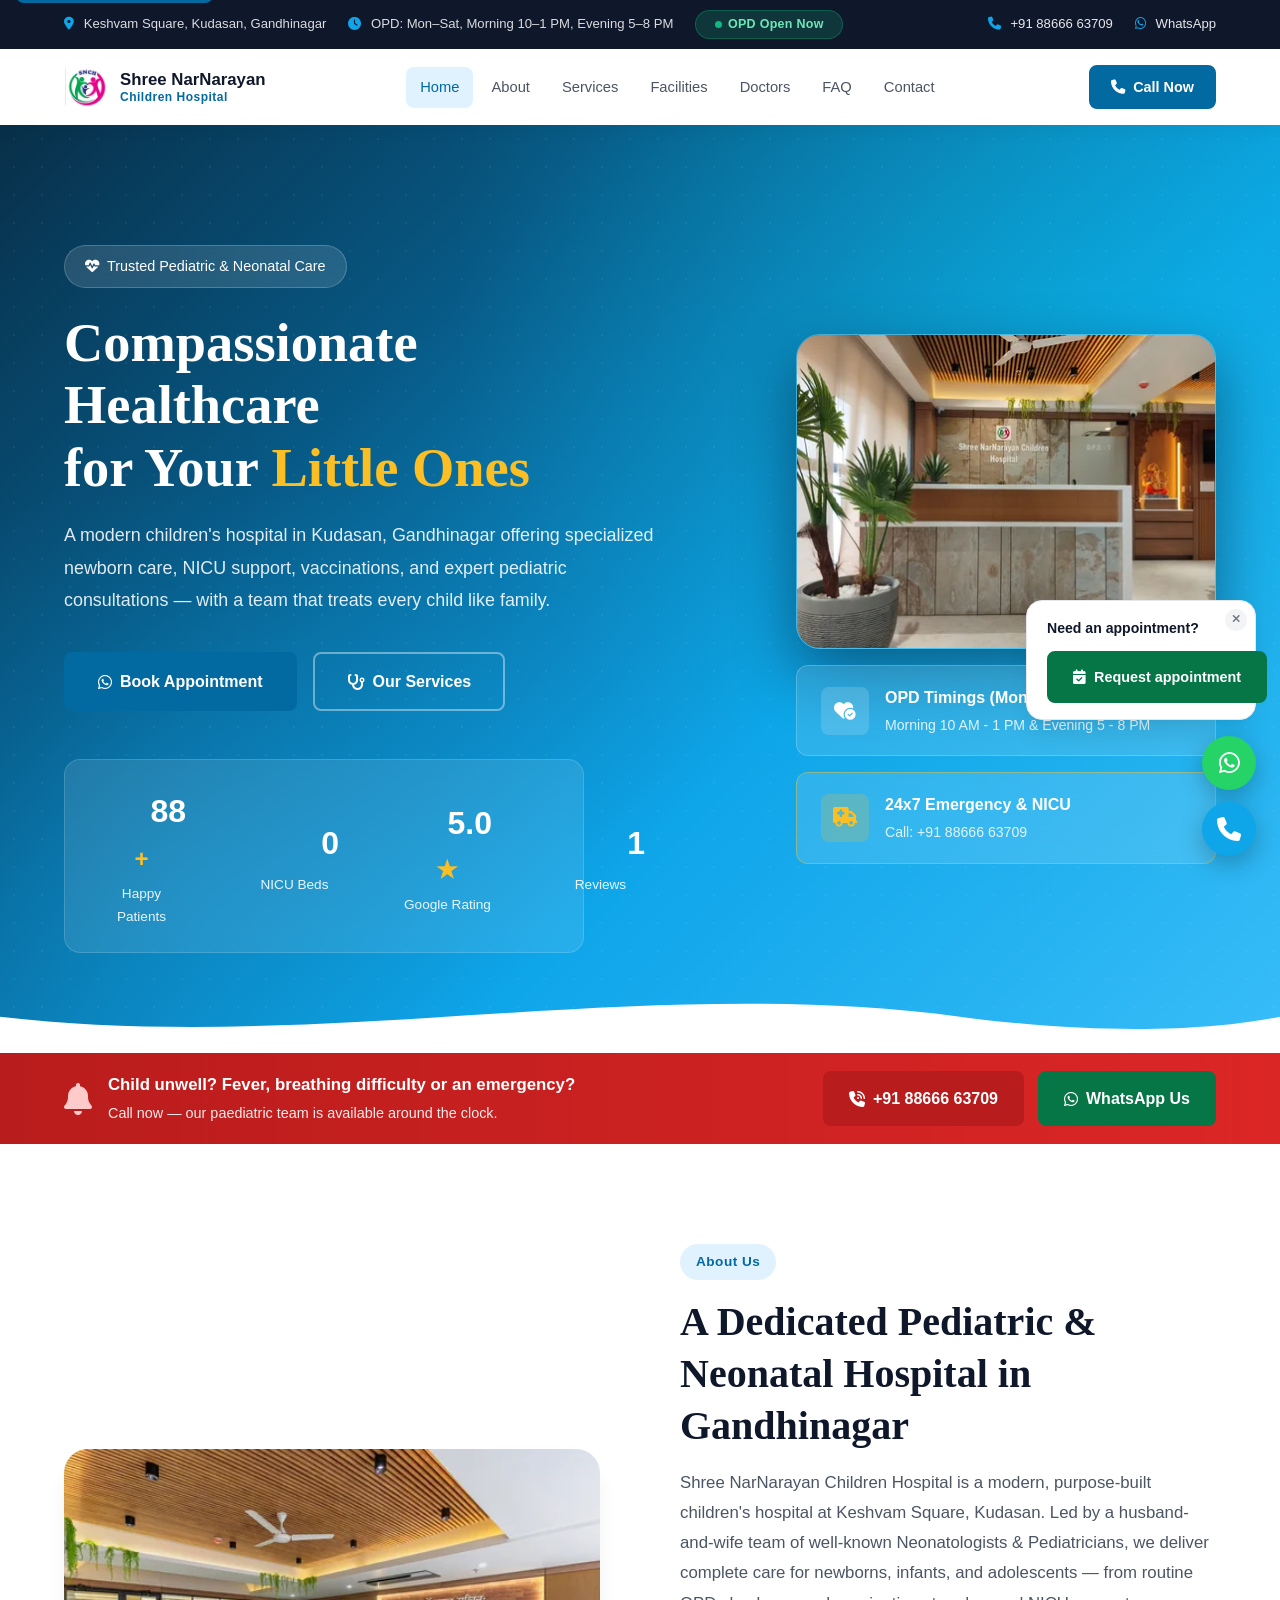
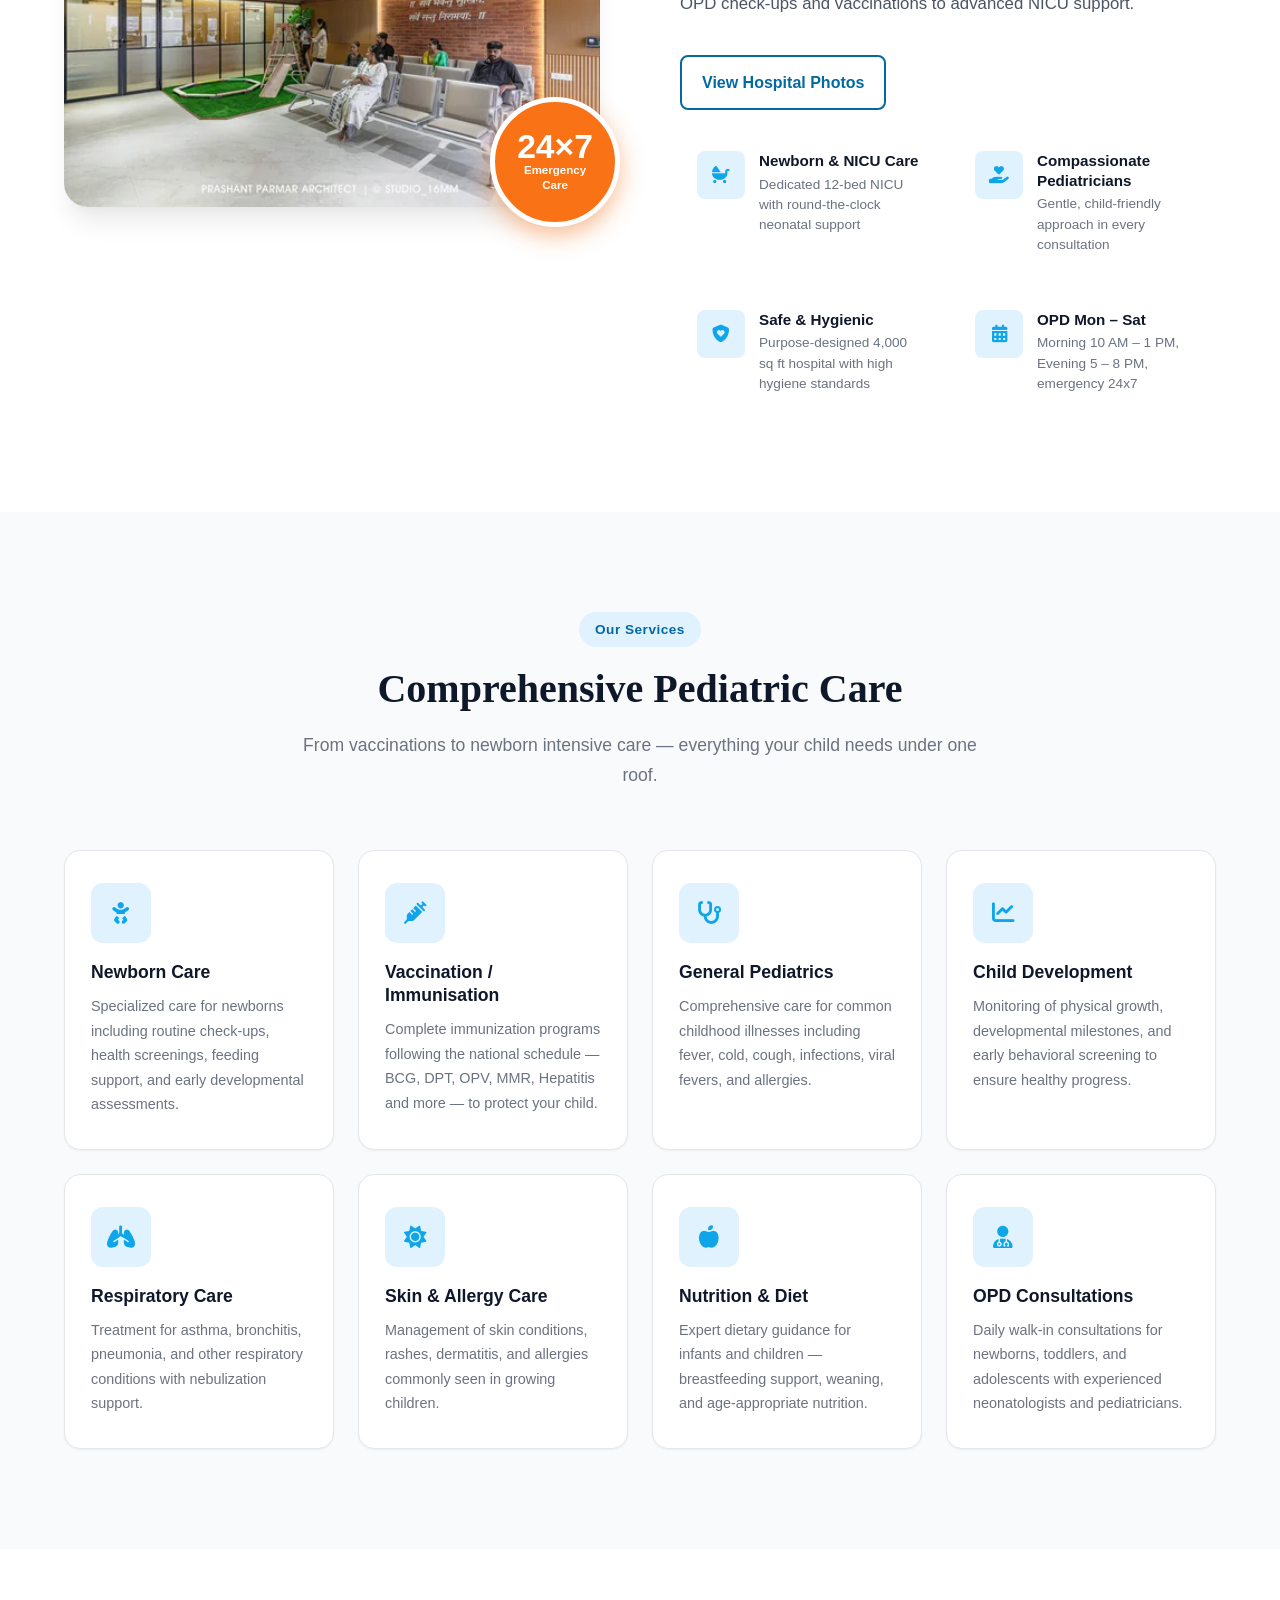
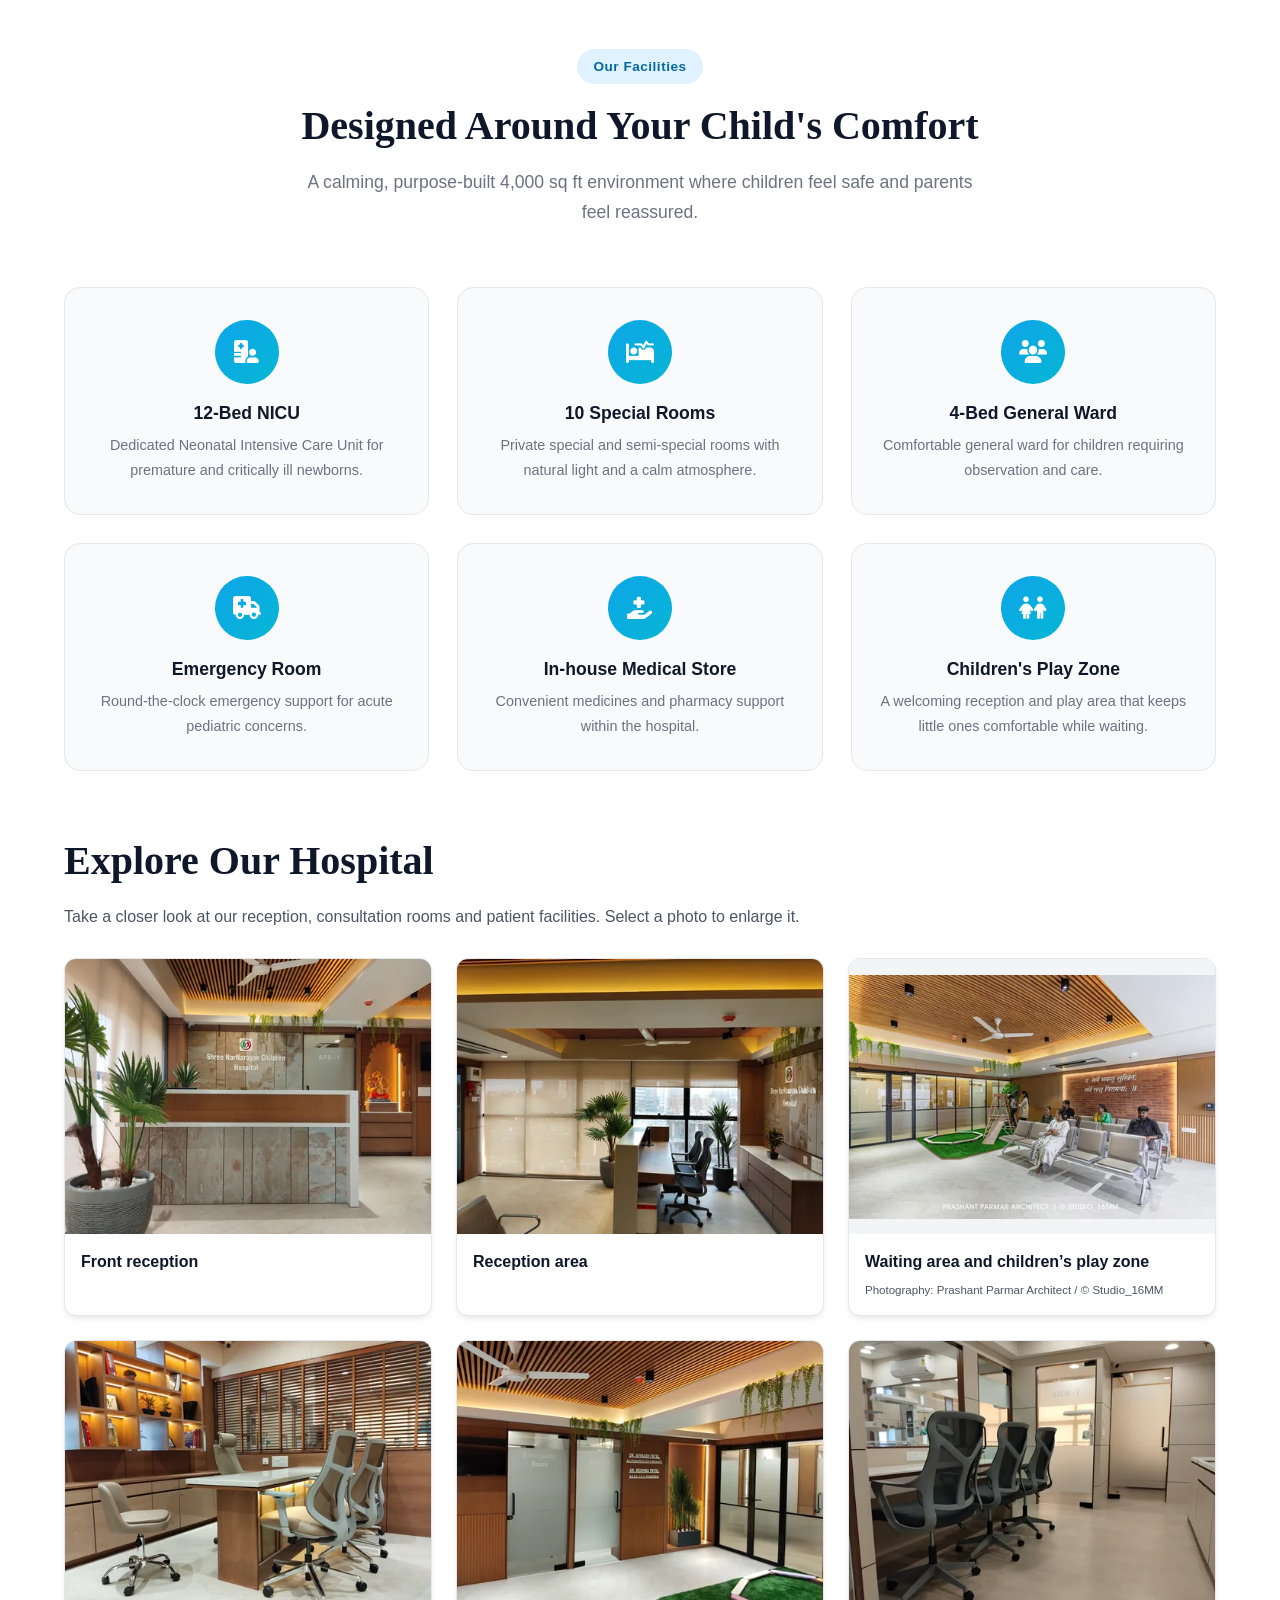
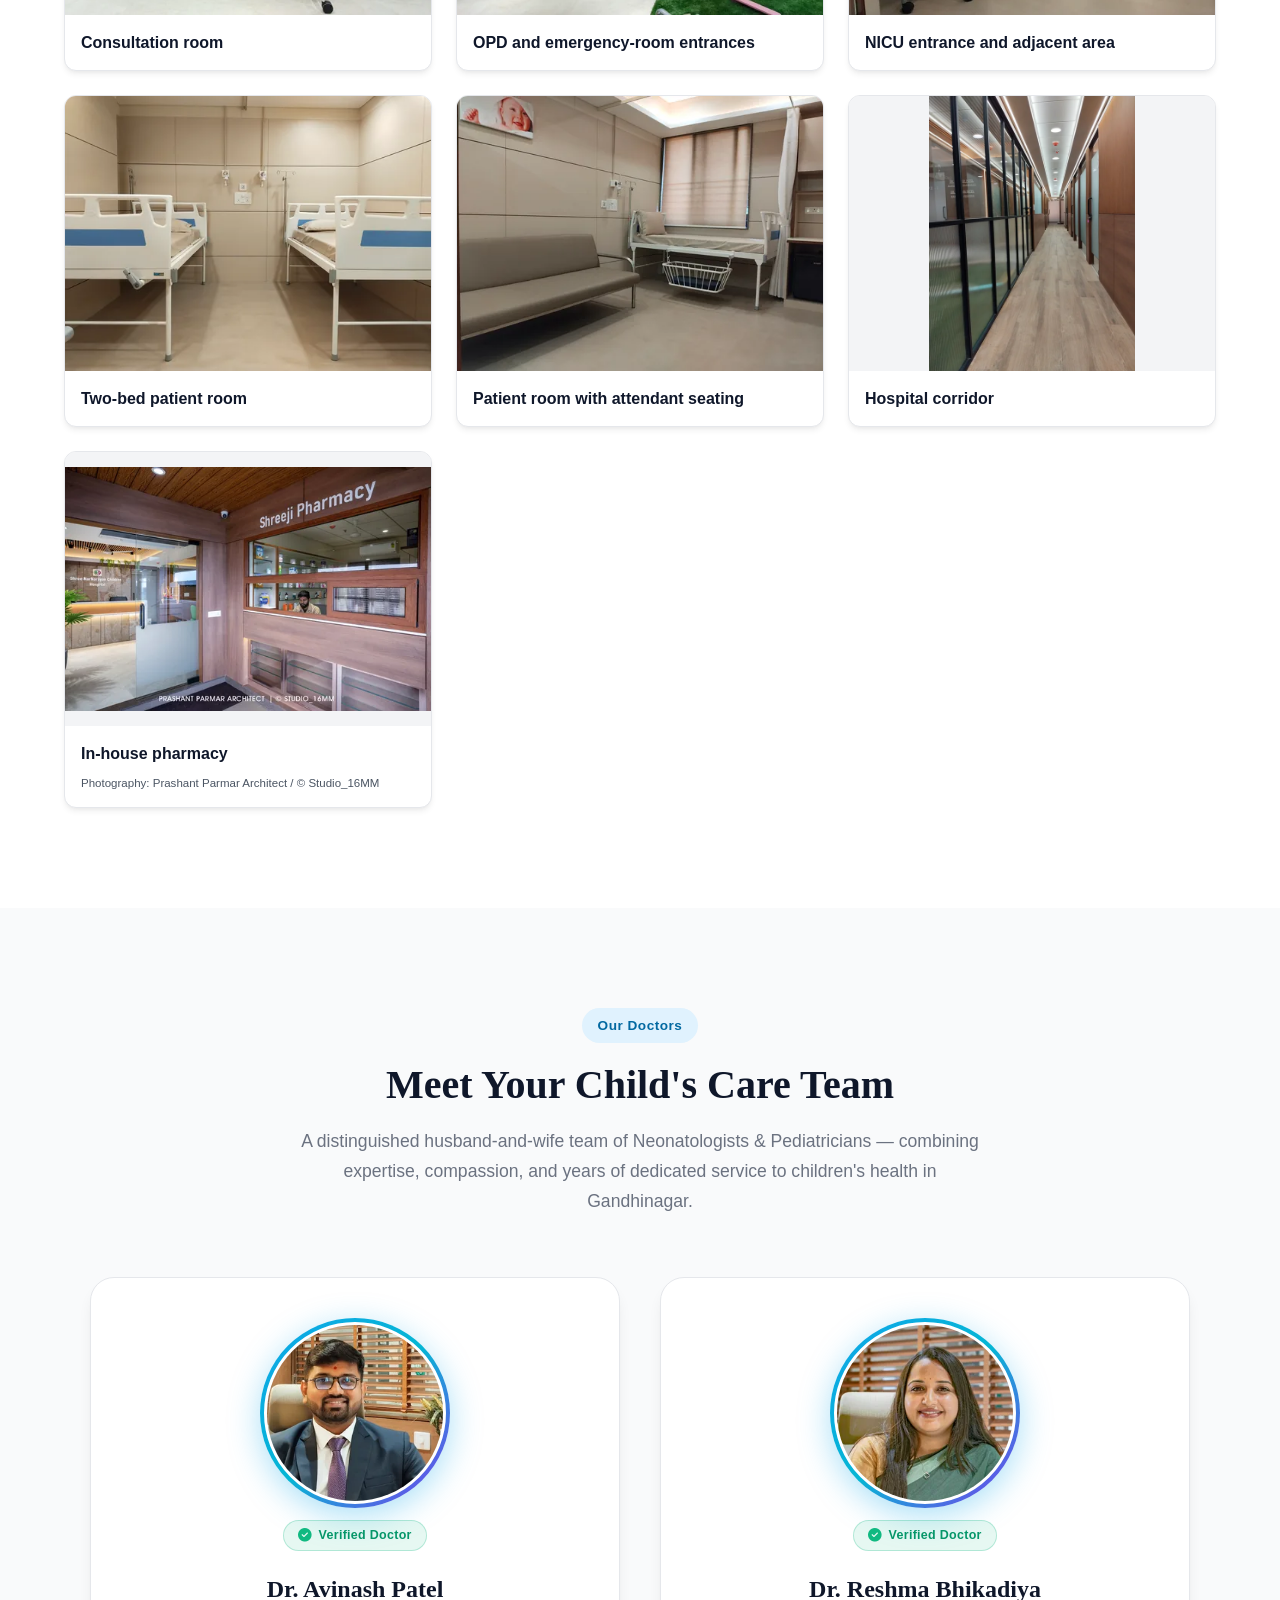
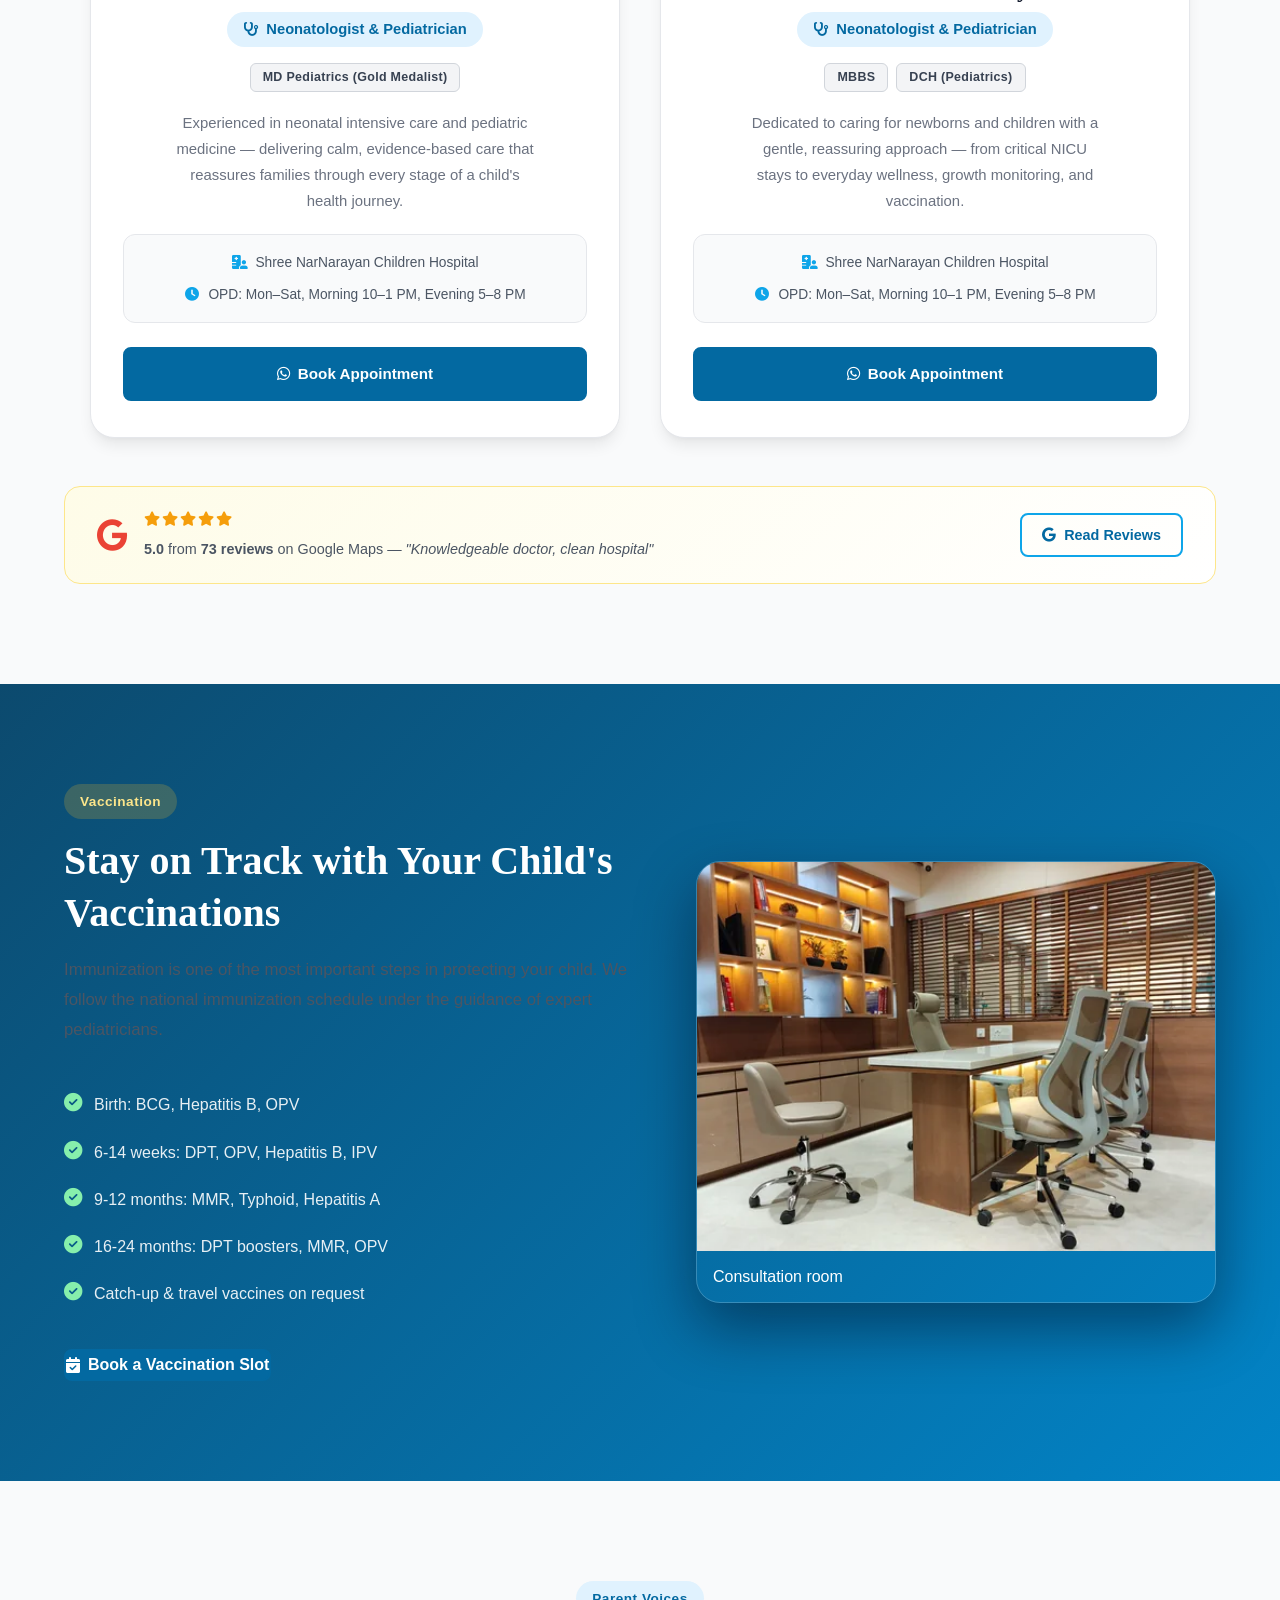
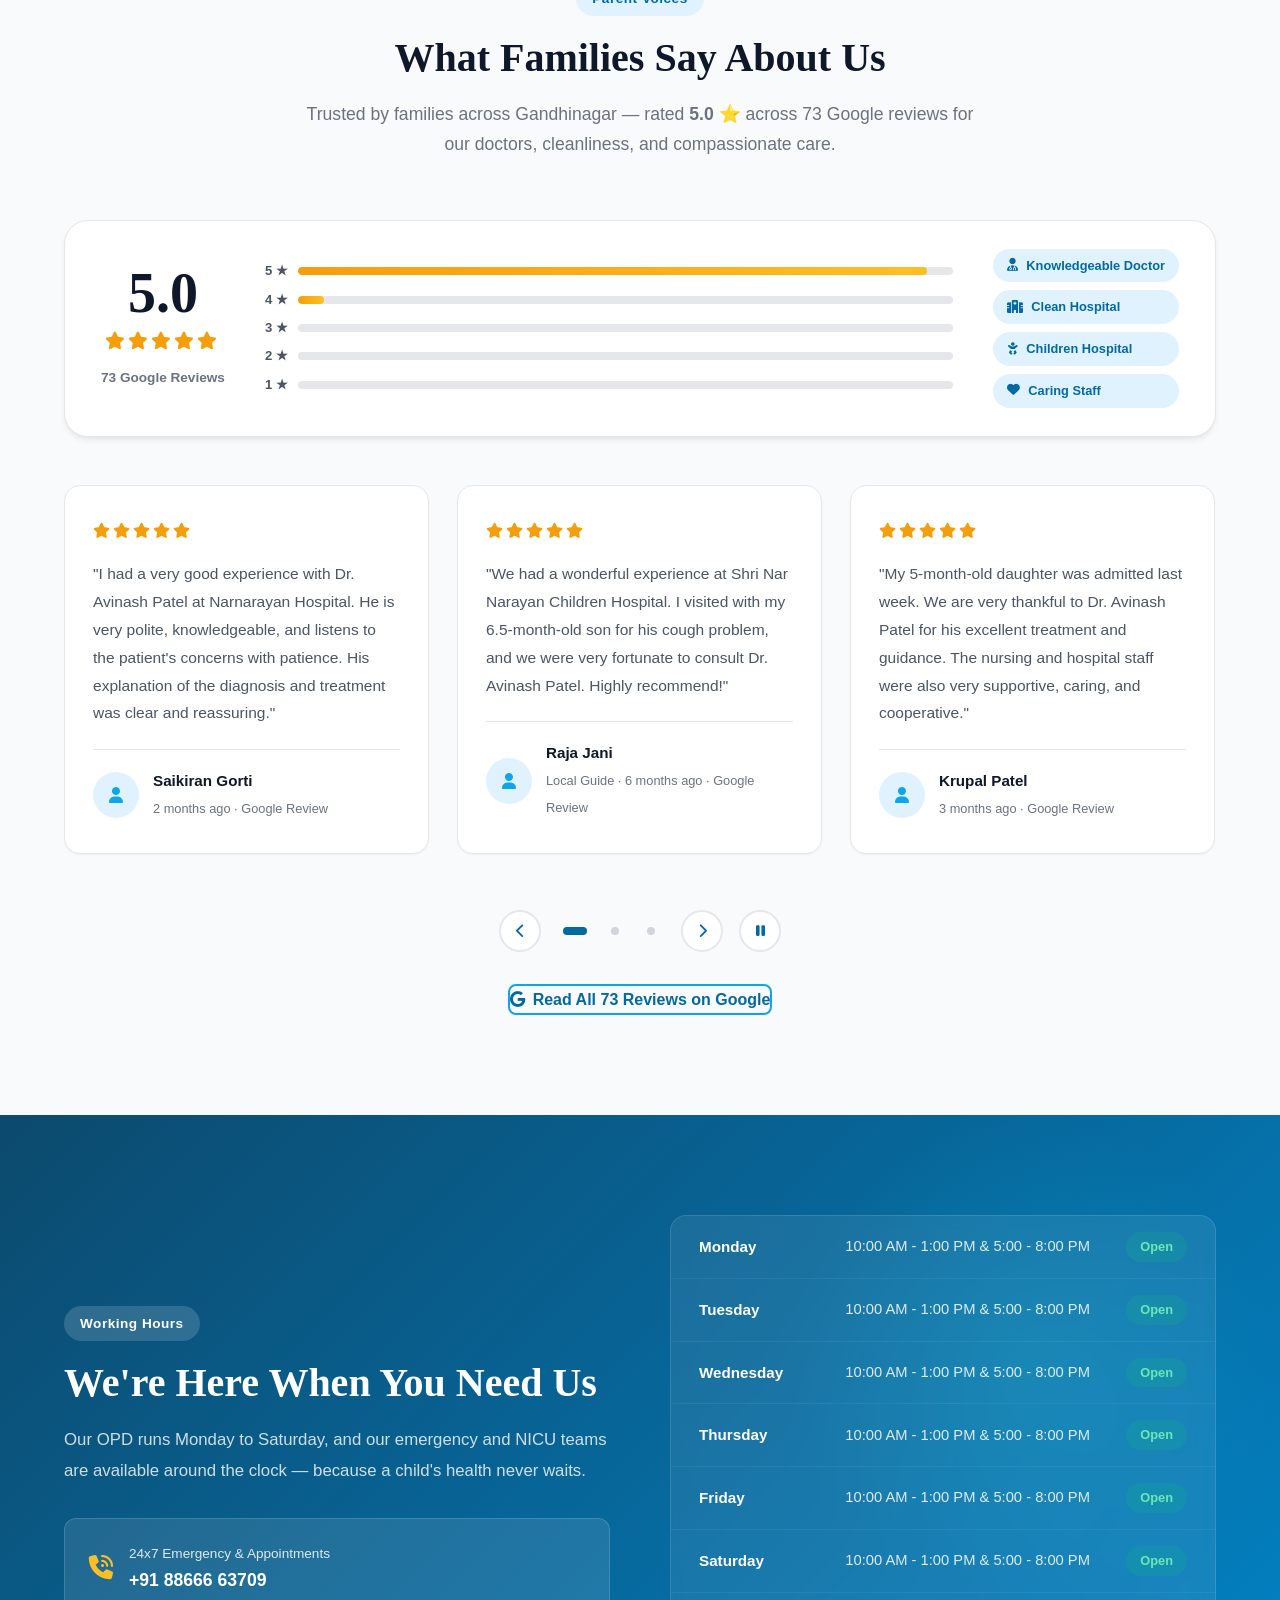
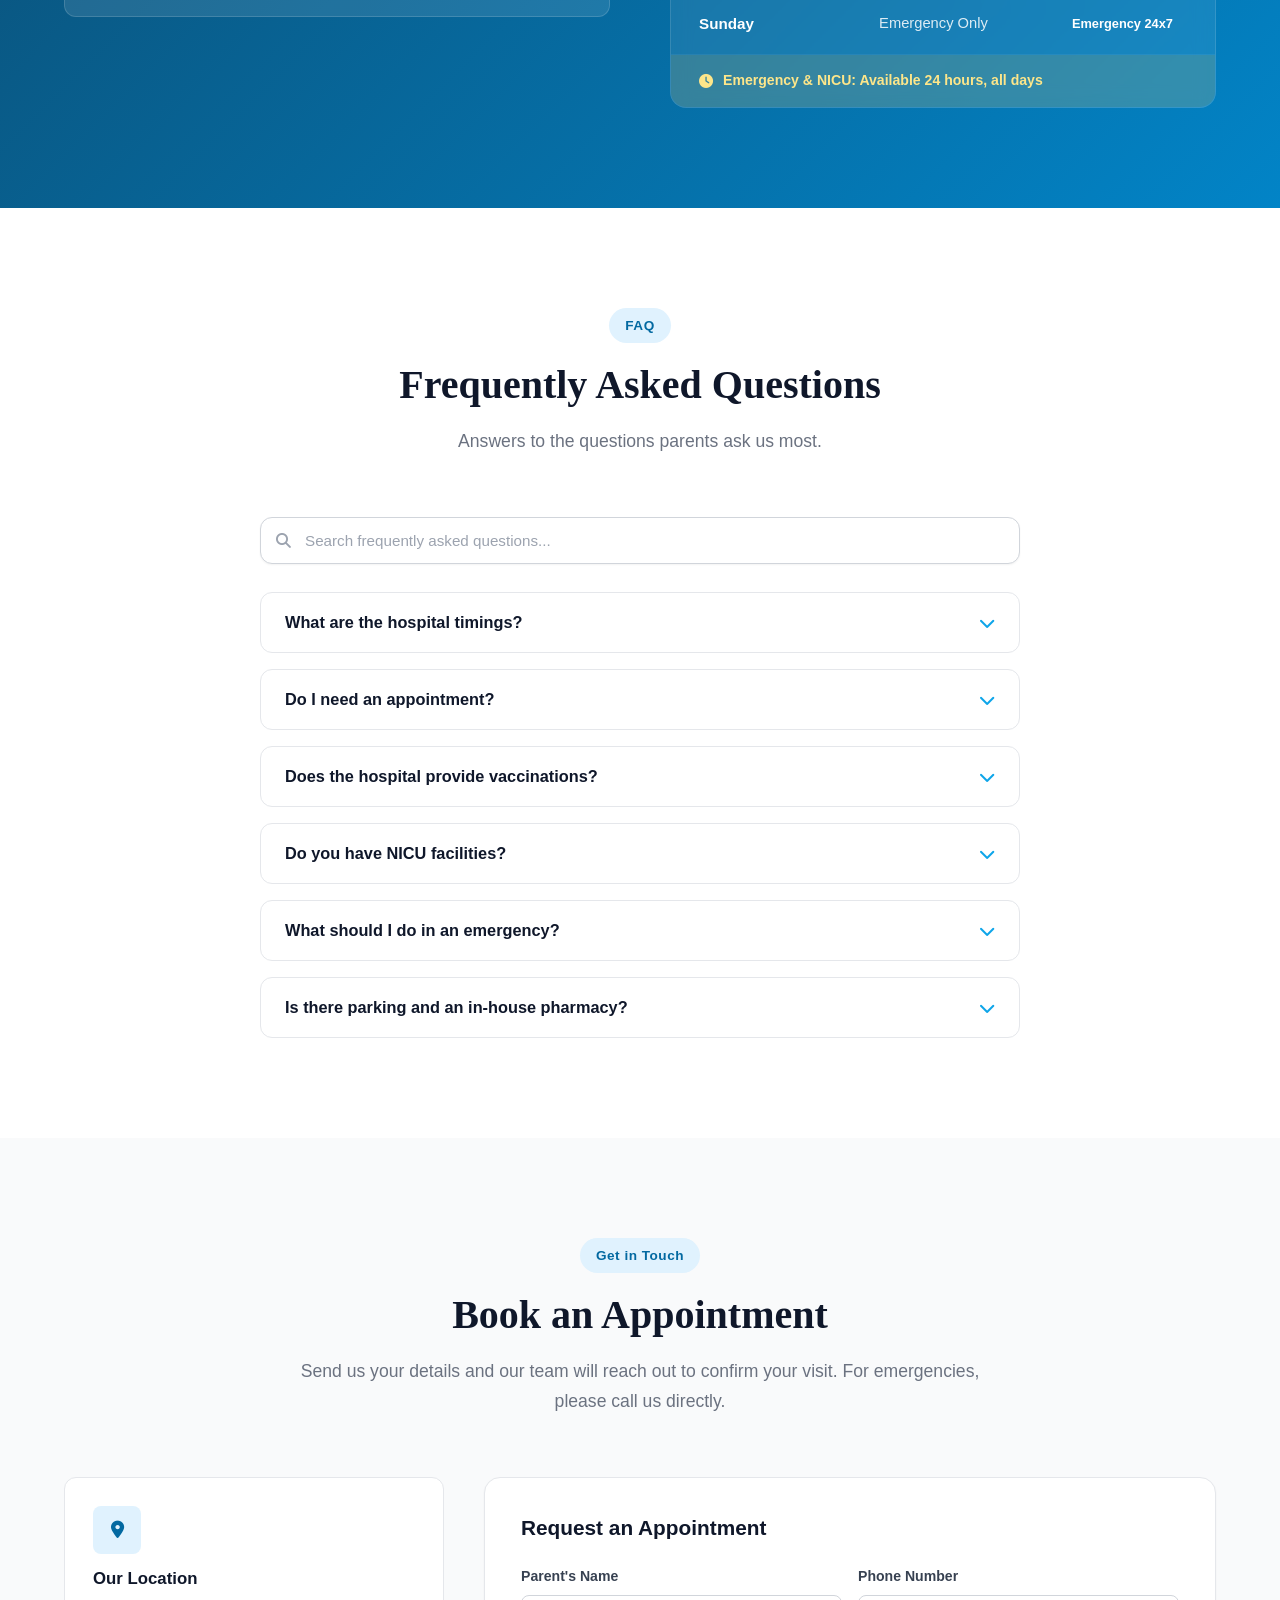
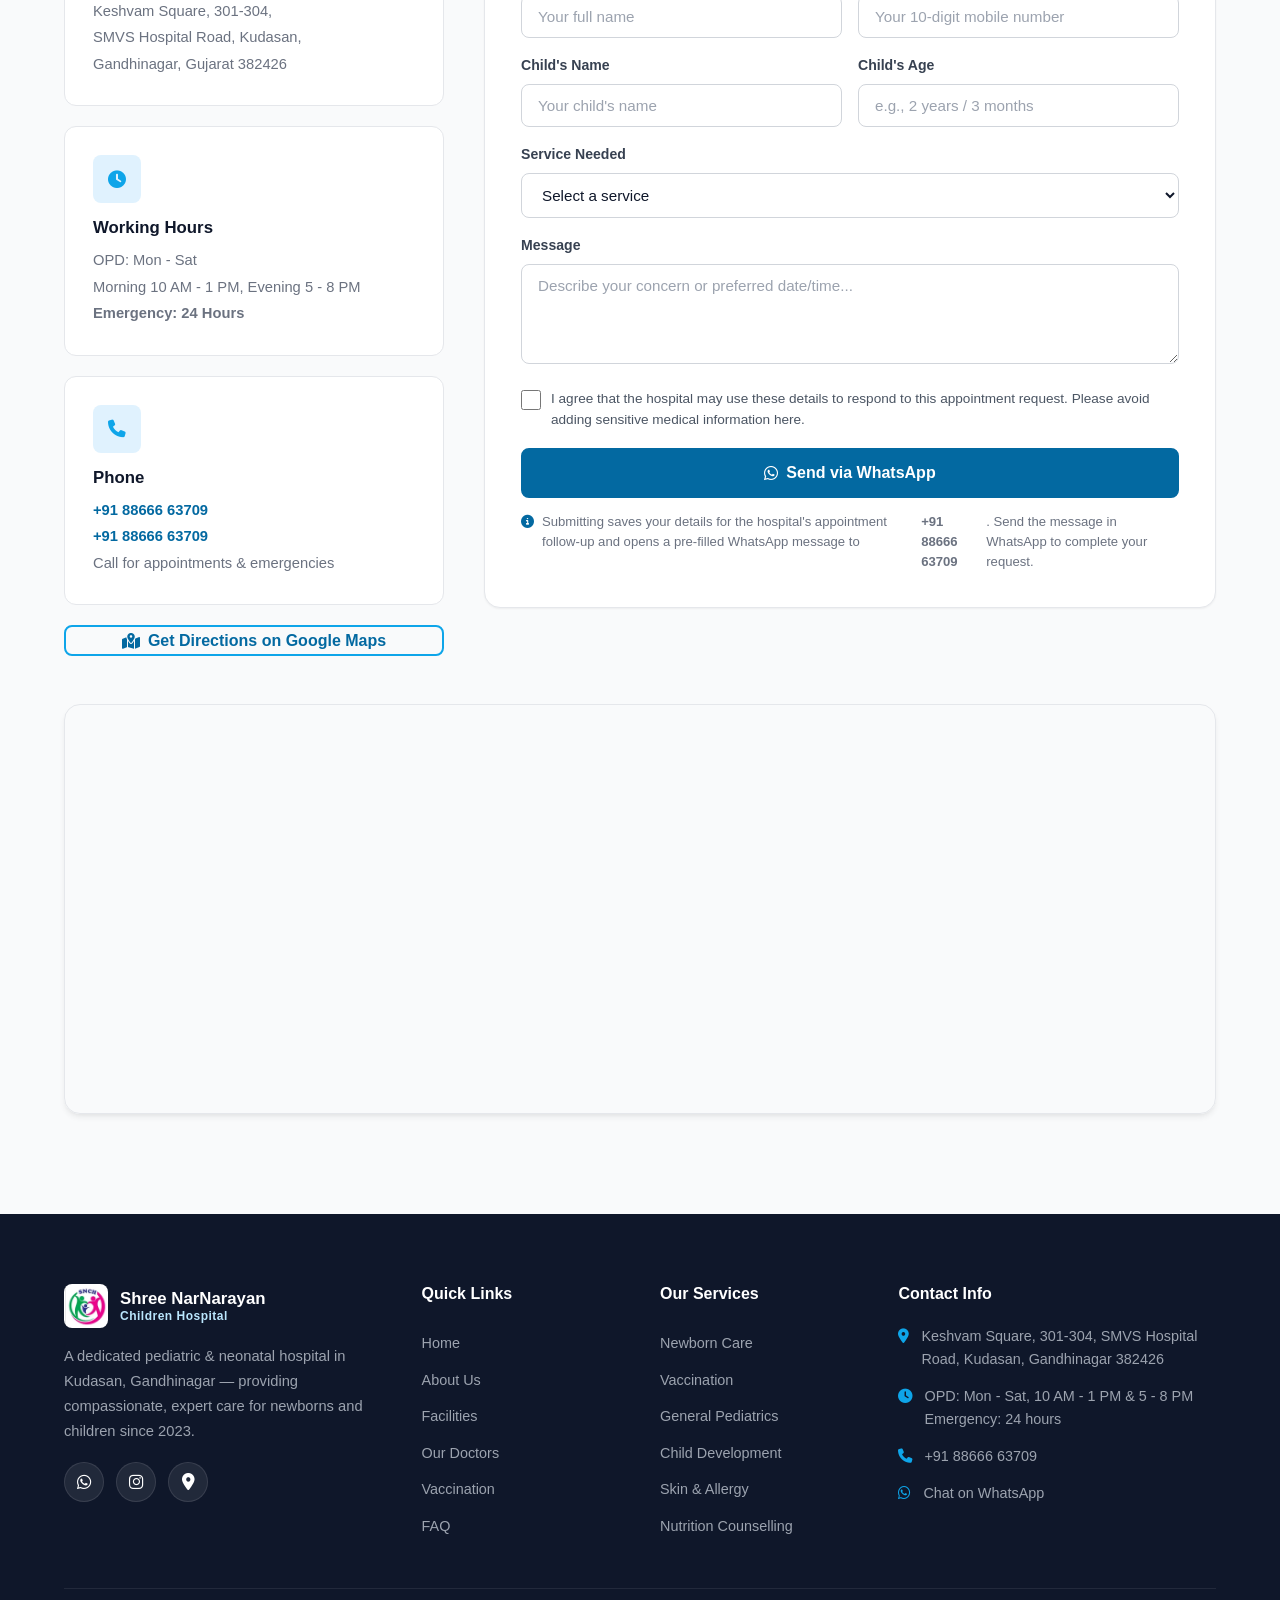
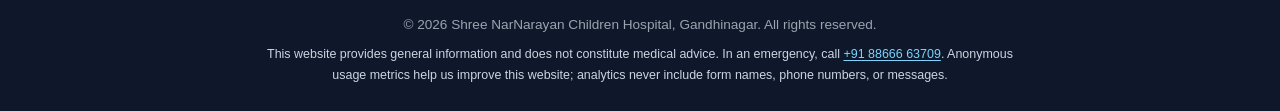
<file: index.html>
<!DOCTYPE html>
<html lang="en">
<head>
    <meta charset="UTF-8">
    <script>document.documentElement.classList.add('js');</script>
    <meta name="viewport" content="width=device-width, initial-scale=1.0">
    <meta name="theme-color" content="#0369a1">
    <title>Children Hospital in Gandhinagar - Shree NarNarayan</title>
    <meta name="description" content="Shree NarNarayan Children Hospital in Kudasan, Gandhinagar - newborn, NICU & pediatric care with a 12-bed NICU, vaccinations and 24x7 emergency support. Call +91 88666 63709.">
    <meta name="keywords" content="children hospital Gandhinagar, pediatrician Kudasan, neonatologist Gandhinagar, NICU Gandhinagar, newborn care, vaccination Gandhinagar, child hospital Kudasan, pediatric hospital Gujarat">
    <meta name="author" content="Shree NarNarayan Children Hospital">
    <meta name="robots" content="index, follow">
    <link rel="canonical" href="https://shreenarnarayanchildrenhospital.in/">

    <meta property="og:type" content="website">
    <meta property="og:site_name" content="Shree NarNarayan Children Hospital">
    <meta property="og:locale" content="en_IN">
    <meta property="og:title" content="Shree NarNarayan Children Hospital | Pediatric & Neonatal Care in Gandhinagar">
    <meta property="og:description" content="Specialized newborn, NICU & pediatric care in Kudasan, Gandhinagar. OPD Mon-Sat with 24x7 emergency support.">
    <meta property="og:url" content="https://shreenarnarayanchildrenhospital.in/">
    <meta property="og:image" content="https://shreenarnarayanchildrenhospital.in/images/hospital/reception-front-social.jpg">
    <meta property="og:image:width" content="1200">
    <meta property="og:image:height" content="630">
    <meta property="og:image:alt" content="Shree NarNarayan Children Hospital - pediatric and neonatal care in Gandhinagar">
    <meta name="twitter:card" content="summary_large_image">
    <meta name="twitter:title" content="Shree NarNarayan Children Hospital | Gandhinagar">
    <meta name="twitter:description" content="Pediatric, neonatal & NICU care in Kudasan, Gandhinagar. Call +91 88666 63709.">
    <meta name="twitter:image" content="https://shreenarnarayanchildrenhospital.in/images/hospital/reception-front-social.jpg">

    <link rel="icon" type="image/svg+xml" href="favicon.svg">
    <link rel="apple-touch-icon" href="images/apple-touch-icon.png">
    <link rel="preconnect" href="https://cdnjs.cloudflare.com">
    <link rel="preload" as="image" href="images/hospital/reception-front-840.webp" type="image/webp" imagesrcset="images/hospital/reception-front-420.webp 420w, images/hospital/reception-front-840.webp 840w, images/hospital/reception-front-1260.webp 1260w" imagesizes="(max-width: 600px) calc(100vw - 36px), (max-width: 860px) 560px, 420px" fetchpriority="high">
    <link rel="stylesheet" href="https://cdnjs.cloudflare.com/ajax/libs/font-awesome/6.5.1/css/all.min.css" media="print" onload="this.media='all'">
    <noscript>
        <link rel="stylesheet" href="https://cdnjs.cloudflare.com/ajax/libs/font-awesome/6.5.1/css/all.min.css">
    </noscript>
    <link rel="stylesheet" href="styles.css">

    <!-- Public browser configuration. Access is enforced by Supabase RLS. -->
    <script>
        window.SUPABASE_URL = 'https://mhrjgnnoloxzphuagzft.supabase.co';
        window.SUPABASE_ANON_KEY = 'eyJhbGciOiJIUzI1NiIsInR5cCI6IkpXVCJ9.eyJpc3MiOiJzdXBhYmFzZSIsInJlZiI6Im1ocmpnbm5vbG94enBodWFnemZ0Iiwicm9sZSI6ImFub24iLCJpYXQiOjE3ODg5Nzg1NTksImV4cCI6MjEwNDU1NDU1OX0.CgJemJnWAXNSQLRSW2h9AjS3ETGdE8lw01WrakpTjnc';
        window.supabaseClient = null;
    </script>

    <script type="application/ld+json">
    {
      "@context": "https://schema.org",
      "@type": "Hospital",
      "name": "Shree NarNarayan Children Hospital",
      "alternateName": "Shree Narnarayan Children Hospital",
      "description": "Pediatric and neonatal care hospital in Kudasan, Gandhinagar offering newborn care, NICU, vaccination, OPD consultations, and 24x7 emergency support.",
      "url": "https://shreenarnarayanchildrenhospital.in/",
      "logo": "https://shreenarnarayanchildrenhospital.in/favicon.svg",
      "image": "https://shreenarnarayanchildrenhospital.in/images/hospital/reception-front-social.jpg",
      "foundingDate": "2023",
      "telephone": "+91-8866663709",
      "sameAs": "https://www.google.com/maps?q=Shree+NarNarayan+Children+Hospital+Kudasan+Gandhinagar",
      "contactPoint": [
        {
          "@type": "ContactPoint",
          "telephone": "+91-8866663709",
          "contactType": "emergency",
          "contactOption": "TollFree",
          "areaServed": "IN"
        },
        {
          "@type": "ContactPoint",
          "telephone": "+91-8866663709",
          "contactType": "customer support",
          "areaServed": "IN"
        }
      ],
      "currenciesAccepted": "INR",
      "paymentAccepted": "Cash, Card, UPI",
      "priceRange": "$$",
      "address": {
        "@type": "PostalAddress",
        "streetAddress": "Keshvam Square, 301-304, SMVS Hospital Road, Kudasan",
        "addressLocality": "Gandhinagar",
        "addressRegion": "Gujarat",
        "postalCode": "382426",
        "addressCountry": "IN"
      },
      "geo": {
        "@type": "GeoCoordinates",
        "latitude": 23.2111,
        "longitude": 72.6458
      },
      "openingHoursSpecification": [
        {
          "@type": "OpeningHoursSpecification",
          "dayOfWeek": ["Monday","Tuesday","Wednesday","Thursday","Friday","Saturday"],
          "opens": "10:00",
          "closes": "13:00"
        },
        {
          "@type": "OpeningHoursSpecification",
          "dayOfWeek": ["Monday","Tuesday","Wednesday","Thursday","Friday","Saturday"],
          "opens": "17:00",
          "closes": "20:00"
        },
        {
          "@type": "OpeningHoursSpecification",
          "description": "Emergency Room and NICU",
          "dayOfWeek": ["Monday","Tuesday","Wednesday","Thursday","Friday","Saturday","Sunday"],
          "opens": "00:00",
          "closes": "23:59"
        }
      ],
      "medicalSpecialty": "Pediatric",
      "availableService": [
        { "@type": "MedicalProcedure", "name": "Newborn & Neonatal Care" },
        { "@type": "MedicalProcedure", "name": "Vaccination & Immunisation" },
        { "@type": "MedicalProcedure", "name": "Paediatric OPD Consultation" },
        { "@type": "MedicalProcedure", "name": "Child Development Assessment" },
        { "@type": "MedicalProcedure", "name": "Skin & Allergy Treatment" },
        { "@type": "MedicalProcedure", "name": "Growth & Nutrition Counselling" },
        { "@type": "MedicalProcedure", "name": "Emergency & Critical Care" }
      ],
      "physician": [
        {
          "@type": "Physician",
          "name": "Dr. Reshma Bhikadiya",
          "image": "https://shreenarnarayanchildrenhospital.in/images/hospital/dr-reshma-720.jpg",
          "jobTitle": "Neonatologist & Pediatrician",
          "medicalSpecialty": "Pediatric",
          "description": "Neonatologist & Pediatrician"
        },
        {
          "@type": "Physician",
          "name": "Dr. Avinash Patel",
          "image": "https://shreenarnarayanchildrenhospital.in/images/hospital/dr-avinash-720.jpg",
          "jobTitle": "Neonatologist & Pediatrician",
          "medicalSpecialty": "Pediatric",
          "description": "Neonatologist & Pediatrician"
        }
      ],
      "hasMap": "https://maps.google.com/?q=Shree+NarNarayan+Children+Hospital+Kudasan+Gandhinagar"
    }
    </script>

    <script type="application/ld+json">
    {
      "@context": "https://schema.org",
      "@type": "FAQPage",
      "mainEntity": [
        {
          "@type": "Question",
          "name": "What are the hospital timings?",
          "acceptedAnswer": { "@type": "Answer", "text": "Our OPD is open Monday to Saturday, Morning 10:00 AM – 1:00 PM and Evening 5:00 PM – 8:00 PM. Emergency and NICU care are available 24/7." }
        },
        {
          "@type": "Question",
          "name": "Do I need an appointment?",
          "acceptedAnswer": { "@type": "Answer", "text": "Walk-ins are welcome during OPD hours. For vaccinations, NICU visits, or consultations with a specific doctor, we recommend calling +91 88666 63709 to book a slot." }
        },
        {
          "@type": "Question",
          "name": "Does the hospital provide vaccinations?",
          "acceptedAnswer": { "@type": "Answer", "text": "Yes. We provide complete immunisation following the national schedule, including BCG, Hepatitis B, OPV, DPT, MMR, Typhoid, and Hepatitis A." }
        },
        {
          "@type": "Question",
          "name": "Do you have NICU facilities?",
          "acceptedAnswer": { "@type": "Answer", "text": "Yes, our hospital has a dedicated 12-bed NICU along with special and semi-special rooms, a general ward, and an emergency room." }
        },
        {
          "@type": "Question",
          "name": "What should I do in an emergency?",
          "acceptedAnswer": { "@type": "Answer", "text": "Call our emergency line at +91 88666 63709 immediately. Our emergency room and neonatal team are available to assist round the clock." }
        },
        {
          "@type": "Question",
          "name": "Is there parking and an in-house pharmacy?",
          "acceptedAnswer": { "@type": "Answer", "text": "Yes, the hospital is located at Keshvam Square, Kudasan, with easy access from SMVS Hospital Road. We also have an in-house medical store for your convenience." }
        }
      ]
    }
    </script>
</head>
<body>
    <noscript>
        <style>
            .faq-answer { max-height: none !important; visibility: visible !important; }
            .nav { position: relative !important; top: auto !important; left: auto !important; right: auto !important; transform: none !important; box-shadow: none !important; flex-direction: row !important; flex-wrap: wrap !important; background: transparent !important; padding: 8px 0 !important; z-index: auto !important; }
            .header-actions .btn { display: inline-flex !important; }
            .menu-toggle { display: none !important; }
            .testimonial-carousel { overflow-x: auto !important; }
            .tc-track { transform: none !important; }
            .hero-photo, .about-img-wrapper, .vaccine-visual, .gallery-item, .doctor-photo-circle,
            .service-card, .facility-card, .doctor-card, .testimonial-card, .contact-card,
            .contact-form-wrapper, .feature, .about-content, .about-image, .schedule-info,
            .schedule-table, .vaccine-info, .vaccine-visual, .google-rating-summary { opacity: 1 !important; transform: none !important; }
            .float-appt-cta, .back-to-top { display: none !important; }
        </style>
    </noscript>
    <!-- AiSensy WhatsApp widget: paste your generated snippet right here (below) to enable chat + booking CRM. See widget-aisensy.html and README. -->
    <a class="skip-link" href="#main">Skip to main content</a>

    <div class="topbar">
        <div class="container topbar-inner">
            <div class="topbar-left">
                <span><i class="fas fa-location-dot"></i> Keshvam Square, Kudasan, Gandhinagar</span>
                <span class="topbar-hours"><i class="fas fa-clock"></i> OPD: Mon–Sat, Morning 10–1 PM, Evening 5–8 PM</span>
                <span class="opd-live-badge" id="opdLiveBadge" aria-live="polite"></span>
            </div>
            <div class="topbar-right">
                <a href="tel:+918866663709"><i class="fas fa-phone"></i> +91 88666 63709</a>
                <a href="https://wa.me/918866663709?text=Hello%20Shree%20NarNarayan%20Children%20Hospital" target="_blank" rel="noopener"><i class="fab fa-whatsapp"></i> WhatsApp</a>
            </div>
        </div>
    </div>

    <header class="header" id="header">
        <div class="container">
            <a href="#home" class="logo" aria-label="Shree NarNarayan Children Hospital home">
                <img src="images/hospital-logo.webp" alt="Shree NarNarayan Children Hospital logo" class="logo-img" width="44" height="44">
                <div class="logo-text">
                    <span class="logo-name">Shree NarNarayan</span>
                    <span class="logo-sub">Children Hospital</span>
                </div>
            </a>
            <nav class="nav" id="nav" aria-label="Main navigation">
                <a href="#home" class="nav-link active">Home</a>
                <a href="#about" class="nav-link">About</a>
                <a href="#services" class="nav-link">Services</a>
                <a href="#facilities" class="nav-link">Facilities</a>
                <a href="#doctors" class="nav-link">Doctors</a>
                <a href="#faq" class="nav-link">FAQ</a>
                <a href="#contact" class="nav-link">Contact</a>
            </nav>
            <div class="header-actions">
                <a href="tel:+918866663709" class="btn btn-primary btn-sm">
                    <i class="fas fa-phone"></i> <span>Call Now</span>
                </a>
                <button class="menu-toggle" id="menuToggle" aria-label="Toggle menu" aria-expanded="false" aria-controls="nav">
                    <span></span><span></span><span></span>
                </button>
            </div>
        </div>
    </header>

    <main id="main">
        <section class="hero" id="home">
            <div class="hero-bg" aria-hidden="true"></div>
            <div class="hero-pattern" aria-hidden="true"></div>
            <div class="container">
                <div class="hero-content">
                    <div class="hero-badge"><i class="fas fa-heart-pulse"></i> Trusted Pediatric &amp; Neonatal Care</div>
                    <h1>Compassionate Healthcare<br>for Your <span class="highlight">Little Ones</span></h1>
                    <p class="hero-desc">A modern children's hospital in Kudasan, Gandhinagar offering specialized newborn care, NICU support, vaccinations, and expert pediatric consultations — with a team that treats every child like family.</p>
                    <div class="hero-buttons">
                        <a href="#contact" class="btn btn-primary btn-lg booking-cta">
                            <i class="fab fa-whatsapp"></i> Book Appointment
                        </a>
                        <a href="#services" class="btn btn-outline btn-lg">
                            <i class="fas fa-stethoscope"></i> Our Services
                        </a>
                    </div>
                    <div class="hero-stats">
                        <div class="stat">
                            <span class="stat-number" data-count="5000">5,000</span><span class="stat-plus">+</span>
                            <span class="stat-label">Happy Patients</span>
                        </div>
                        <div class="stat-divider" aria-hidden="true"></div>
                        <div class="stat">
                            <span class="stat-number" data-count="12">12</span>
                            <span class="stat-label">NICU Beds</span>
                        </div>
                        <div class="stat-divider" aria-hidden="true"></div>
                        <div class="stat">
                            <span class="stat-number">5.0</span><span class="stat-plus">★</span>
                            <span class="stat-label">Google Rating</span>
                        </div>
                        <div class="stat-divider" aria-hidden="true"></div>
                        <div class="stat">
                            <span class="stat-number" data-count="73">73</span>
                            <span class="stat-label">Reviews</span>
                        </div>
                    </div>
                </div>
                <div class="hero-visual">
                    <div class="hero-photo">
                        <picture><source type="image/webp" srcset="images/hospital/reception-front-420.webp 420w, images/hospital/reception-front-840.webp 840w, images/hospital/reception-front-1260.webp 1260w" sizes="(max-width: 600px) calc(100vw - 36px), (max-width: 860px) 560px, 420px"><img src="images/hospital/reception-front-840.jpg" srcset="images/hospital/reception-front-420.jpg 420w, images/hospital/reception-front-840.jpg 840w, images/hospital/reception-front-1260.jpg 1260w" sizes="(max-width: 600px) calc(100vw - 36px), (max-width: 860px) 560px, 420px" alt="Front reception at Shree NarNarayan Children Hospital" width="840" height="630" fetchpriority="high"></picture>
                    </div>
                    <div class="hero-card hero-card-open">
                        <div class="hero-card-icon"><i class="fas fa-heart-circle-check"></i></div>
                        <div>
                            <strong>OPD Timings (Mon–Sat)</strong>
                            <p>Morning 10 AM - 1 PM &amp; Evening 5 - 8 PM</p>
                        </div>
                    </div>
                    <div class="hero-card hero-card-emergency">
                        <div class="hero-card-icon"><i class="fas fa-truck-medical"></i></div>
                        <div>
                            <strong>24x7 Emergency &amp; NICU</strong>
                            <p>Call: +91 88666 63709</p>
                        </div>
                    </div>
                </div>
            </div>
            <div class="hero-wave" aria-hidden="true">
                <svg viewBox="0 0 1440 120" preserveAspectRatio="none">
                    <path d="M0,64 C360,120 720,0 1080,64 C1260,96 1380,80 1440,64 L1440,120 L0,120 Z" fill="#ffffff"></path>
                </svg>
            </div>
        </section>

        <section class="emergency-strip" aria-label="Emergency contact">
            <div class="container emergency-strip-inner">
                <div class="emergency-msg">
                    <i class="fas fa-bell"></i>
                    <div>
                        <strong>Child unwell? Fever, breathing difficulty or an emergency?</strong>
                        <span>Call now — our paediatric team is available around the clock.</span>
                    </div>
                </div>
                <div class="emergency-actions">
                    <a href="tel:+918866663709" class="btn btn-emergency"><i class="fas fa-phone-volume"></i> +91 88666 63709</a>
                    <a href="https://wa.me/918866663709?text=Hello%2C%20my%20child%20needs%20assistance." target="_blank" rel="noopener" class="btn btn-whatsapp"><i class="fab fa-whatsapp"></i> WhatsApp Us</a>
                </div>
            </div>
        </section>

        <section class="about section" id="about">
            <div class="container">
                <div class="about-grid">
                    <div class="about-image">
                        <div class="about-img-wrapper">
                            <picture><source type="image/webp" srcset="images/hospital/waiting-play-area-480.webp 480w, images/hospital/waiting-play-area-960.webp 960w, images/hospital/waiting-play-area-1440.webp 1440w" sizes="(max-width: 600px) calc(100vw - 36px), (max-width: 860px) calc(100vw - 48px), 552px"><img src="images/hospital/waiting-play-area-960.jpg" srcset="images/hospital/waiting-play-area-480.jpg 480w, images/hospital/waiting-play-area-960.jpg 960w, images/hospital/waiting-play-area-1440.jpg 1440w" sizes="(max-width: 600px) calc(100vw - 36px), (max-width: 860px) calc(100vw - 48px), 552px" alt="Hospital waiting area with seating and children’s play zone" width="960" height="640" loading="lazy" decoding="async"></picture>
                        </div>
                        <div class="experience-badge">
                            <span class="exp-number">24×7</span>
                            <span class="exp-text">Emergency<br>Care</span>
                        </div>
                    </div>
                    <div class="about-content">
                        <span class="section-tag">About Us</span>
                        <h2 class="section-title">A Dedicated Pediatric &amp; Neonatal Hospital in Gandhinagar</h2>
                        <p class="about-desc">Shree NarNarayan Children Hospital is a modern, purpose-built children's hospital at Keshvam Square, Kudasan. Led by a husband-and-wife team of well-known Neonatologists &amp; Pediatricians, we deliver complete care for newborns, infants, and adolescents — from routine OPD check-ups and vaccinations to advanced NICU support.</p>
                        <a href="#hospital-tour" class="btn btn-outline tour-link">View Hospital Photos</a>
                        <div class="about-features">
                            <div class="feature">
                                <div class="feature-icon"><i class="fas fa-baby-carriage"></i></div>
                                <div>
                                    <h3>Newborn &amp; NICU Care</h3>
                                    <p>Dedicated 12-bed NICU with round-the-clock neonatal support</p>
                                </div>
                            </div>
                            <div class="feature">
                                <div class="feature-icon"><i class="fas fa-hand-holding-heart"></i></div>
                                <div>
                                    <h3>Compassionate Pediatricians</h3>
                                    <p>Gentle, child-friendly approach in every consultation</p>
                                </div>
                            </div>
                            <div class="feature">
                                <div class="feature-icon"><i class="fas fa-shield-heart"></i></div>
                                <div>
                                    <h3>Safe &amp; Hygienic</h3>
                                    <p>Purpose-designed 4,000 sq ft hospital with high hygiene standards</p>
                                </div>
                            </div>
                            <div class="feature">
                                <div class="feature-icon"><i class="fas fa-calendar-days"></i></div>
                                <div>
                                    <h3>OPD Mon – Sat</h3>
                                    <p>Morning 10 AM – 1 PM, Evening 5 – 8 PM, emergency 24x7</p>
                                </div>
                            </div>
                        </div>
                    </div>
                </div>
            </div>
        </section>

        <section class="services section" id="services">
            <div class="container">
                <div class="section-header">
                    <span class="section-tag">Our Services</span>
                    <h2 class="section-title">Comprehensive Pediatric Care</h2>
                    <p class="section-desc">From vaccinations to newborn intensive care — everything your child needs under one roof.</p>
                </div>
                <div class="services-grid">
                    <div class="service-card">
                        <div class="service-icon"><i class="fas fa-baby"></i></div>
                        <h3>Newborn Care</h3>
                        <p>Specialized care for newborns including routine check-ups, health screenings, feeding support, and early developmental assessments.</p>
                    </div>
                    <div class="service-card">
                        <div class="service-icon"><i class="fas fa-syringe"></i></div>
                        <h3>Vaccination / Immunisation</h3>
                        <p>Complete immunization programs following the national schedule — BCG, DPT, OPV, MMR, Hepatitis and more — to protect your child.</p>
                    </div>
                    <div class="service-card">
                        <div class="service-icon"><i class="fas fa-stethoscope"></i></div>
                        <h3>General Pediatrics</h3>
                        <p>Comprehensive care for common childhood illnesses including fever, cold, cough, infections, viral fevers, and allergies.</p>
                    </div>
                    <div class="service-card">
                        <div class="service-icon"><i class="fas fa-chart-line"></i></div>
                        <h3>Child Development</h3>
                        <p>Monitoring of physical growth, developmental milestones, and early behavioral screening to ensure healthy progress.</p>
                    </div>
                    <div class="service-card">
                        <div class="service-icon"><i class="fas fa-lungs"></i></div>
                        <h3>Respiratory Care</h3>
                        <p>Treatment for asthma, bronchitis, pneumonia, and other respiratory conditions with nebulization support.</p>
                    </div>
                    <div class="service-card">
                        <div class="service-icon"><i class="fas fa-sun"></i></div>
                        <h3>Skin &amp; Allergy Care</h3>
                        <p>Management of skin conditions, rashes, dermatitis, and allergies commonly seen in growing children.</p>
                    </div>
                    <div class="service-card">
                        <div class="service-icon"><i class="fas fa-apple-whole"></i></div>
                        <h3>Nutrition &amp; Diet</h3>
                        <p>Expert dietary guidance for infants and children — breastfeeding support, weaning, and age-appropriate nutrition.</p>
                    </div>
                    <div class="service-card">
                        <div class="service-icon"><i class="fas fa-user-doctor"></i></div>
                        <h3>OPD Consultations</h3>
                        <p>Daily walk-in consultations for newborns, toddlers, and adolescents with experienced neonatologists and pediatricians.</p>
                    </div>
                </div>
            </div>
        </section>

        <section class="facilities section" id="facilities">
            <div class="container">
                <div class="section-header">
                    <span class="section-tag">Our Facilities</span>
                    <h2 class="section-title">Designed Around Your Child's Comfort</h2>
                    <p class="section-desc">A calming, purpose-built 4,000 sq ft environment where children feel safe and parents feel reassured.</p>
                </div>
                <div class="facility-grid">
                    <div class="facility-card">
                        <div class="facility-icon"><i class="fas fa-hospital-user"></i></div>
                        <h3>12-Bed NICU</h3>
                        <p>Dedicated Neonatal Intensive Care Unit for premature and critically ill newborns.</p>
                    </div>
                    <div class="facility-card">
                        <div class="facility-icon"><i class="fas fa-bed-pulse"></i></div>
                        <h3>10 Special Rooms</h3>
                        <p>Private special and semi-special rooms with natural light and a calm atmosphere.</p>
                    </div>
                    <div class="facility-card">
                        <div class="facility-icon"><i class="fas fa-users"></i></div>
                        <h3>4-Bed General Ward</h3>
                        <p>Comfortable general ward for children requiring observation and care.</p>
                    </div>
                    <div class="facility-card">
                        <div class="facility-icon"><i class="fas fa-truck-medical"></i></div>
                        <h3>Emergency Room</h3>
                        <p>Round-the-clock emergency support for acute pediatric concerns.</p>
                    </div>
                    <div class="facility-card">
                        <div class="facility-icon"><i class="fas fa-hand-holding-medical"></i></div>
                        <h3>In-house Medical Store</h3>
                        <p>Convenient medicines and pharmacy support within the hospital.</p>
                    </div>
                    <div class="facility-card">
                        <div class="facility-icon"><i class="fas fa-children"></i></div>
                        <h3>Children's Play Zone</h3>
                        <p>A welcoming reception and play area that keeps little ones comfortable while waiting.</p>
                    </div>
                </div>
                <div class="hospital-tour" id="hospital-tour" aria-labelledby="tour-title">
<h3 id="tour-title" class="section-title">Explore Our Hospital</h3>
<p>Take a closer look at our reception, consultation rooms and patient facilities. Select a photo to enlarge it.</p>
<div class="gallery-grid" aria-label="Hospital photos">
<figure class="gallery-item"><a class="tour-photo" href="images/hospital/reception-front-large.jpg" data-webp="images/hospital/reception-front-large.webp" aria-label="Enlarge: Front reception"><picture><source type="image/webp" srcset="images/hospital/reception-front-480.webp 480w, images/hospital/reception-front-960.webp 960w, images/hospital/reception-front-1440.webp 1440w" sizes="(max-width: 600px) calc(100vw - 36px), (max-width: 1080px) calc((100vw - 72px) / 2), (max-width: 1200px) calc((100vw - 96px) / 3), 368px"><img src="images/hospital/reception-front-960.jpg" srcset="images/hospital/reception-front-480.jpg 480w, images/hospital/reception-front-960.jpg 960w, images/hospital/reception-front-1440.jpg 1440w" sizes="(max-width: 600px) calc(100vw - 36px), (max-width: 1080px) calc((100vw - 72px) / 2), (max-width: 1200px) calc((100vw - 96px) / 3), 368px" alt="Front reception" width="960" height="720" loading="lazy" decoding="async"></picture></a><figcaption>Front reception</figcaption></figure>
<figure class="gallery-item"><a class="tour-photo" href="images/hospital/reception-area-large.jpg" data-webp="images/hospital/reception-area-large.webp" aria-label="Enlarge: Reception area"><picture><source type="image/webp" srcset="images/hospital/reception-area-480.webp 480w, images/hospital/reception-area-960.webp 960w, images/hospital/reception-area-1440.webp 1440w" sizes="(max-width: 600px) calc(100vw - 36px), (max-width: 1080px) calc((100vw - 72px) / 2), (max-width: 1200px) calc((100vw - 96px) / 3), 368px"><img src="images/hospital/reception-area-960.jpg" srcset="images/hospital/reception-area-480.jpg 480w, images/hospital/reception-area-960.jpg 960w, images/hospital/reception-area-1440.jpg 1440w" sizes="(max-width: 600px) calc(100vw - 36px), (max-width: 1080px) calc((100vw - 72px) / 2), (max-width: 1200px) calc((100vw - 96px) / 3), 368px" alt="Reception area" width="960" height="720" loading="lazy" decoding="async"></picture></a><figcaption>Reception area</figcaption></figure>
<figure class="gallery-item"><a class="tour-photo" href="images/hospital/waiting-play-area-large.jpg" data-webp="images/hospital/waiting-play-area-large.webp" aria-label="Enlarge: Waiting area and children’s play zone"><picture><source type="image/webp" srcset="images/hospital/waiting-play-area-480.webp 480w, images/hospital/waiting-play-area-960.webp 960w, images/hospital/waiting-play-area-1440.webp 1440w" sizes="(max-width: 600px) calc(100vw - 36px), (max-width: 1080px) calc((100vw - 72px) / 2), (max-width: 1200px) calc((100vw - 96px) / 3), 368px"><img src="images/hospital/waiting-play-area-960.jpg" srcset="images/hospital/waiting-play-area-480.jpg 480w, images/hospital/waiting-play-area-960.jpg 960w, images/hospital/waiting-play-area-1440.jpg 1440w" sizes="(max-width: 600px) calc(100vw - 36px), (max-width: 1080px) calc((100vw - 72px) / 2), (max-width: 1200px) calc((100vw - 96px) / 3), 368px" alt="Waiting area and children’s play zone" width="960" height="640" loading="lazy" decoding="async"></picture></a><figcaption>Waiting area and children’s play zone<small class="photo-credit">Photography: Prashant Parmar Architect / © Studio_16MM</small></figcaption></figure>
<figure class="gallery-item"><a class="tour-photo" href="images/hospital/consultation-room-large.jpg" data-webp="images/hospital/consultation-room-large.webp" aria-label="Enlarge: Consultation room"><picture><source type="image/webp" srcset="images/hospital/consultation-room-480.webp 480w, images/hospital/consultation-room-960.webp 960w, images/hospital/consultation-room-1440.webp 1440w" sizes="(max-width: 600px) calc(100vw - 36px), (max-width: 1080px) calc((100vw - 72px) / 2), (max-width: 1200px) calc((100vw - 96px) / 3), 368px"><img src="images/hospital/consultation-room-960.jpg" srcset="images/hospital/consultation-room-480.jpg 480w, images/hospital/consultation-room-960.jpg 960w, images/hospital/consultation-room-1440.jpg 1440w" sizes="(max-width: 600px) calc(100vw - 36px), (max-width: 1080px) calc((100vw - 72px) / 2), (max-width: 1200px) calc((100vw - 96px) / 3), 368px" alt="Consultation room" width="960" height="720" loading="lazy" decoding="async"></picture></a><figcaption>Consultation room</figcaption></figure>
<figure class="gallery-item"><a class="tour-photo" href="images/hospital/opd-emergency-entrances-large.jpg" data-webp="images/hospital/opd-emergency-entrances-large.webp" aria-label="Enlarge: OPD and emergency-room entrances"><picture><source type="image/webp" srcset="images/hospital/opd-emergency-entrances-480.webp 480w, images/hospital/opd-emergency-entrances-960.webp 960w, images/hospital/opd-emergency-entrances-1440.webp 1440w" sizes="(max-width: 600px) calc(100vw - 36px), (max-width: 1080px) calc((100vw - 72px) / 2), (max-width: 1200px) calc((100vw - 96px) / 3), 368px"><img src="images/hospital/opd-emergency-entrances-960.jpg" srcset="images/hospital/opd-emergency-entrances-480.jpg 480w, images/hospital/opd-emergency-entrances-960.jpg 960w, images/hospital/opd-emergency-entrances-1440.jpg 1440w" sizes="(max-width: 600px) calc(100vw - 36px), (max-width: 1080px) calc((100vw - 72px) / 2), (max-width: 1200px) calc((100vw - 96px) / 3), 368px" alt="OPD and emergency-room entrances" width="960" height="720" loading="lazy" decoding="async"></picture></a><figcaption>OPD and emergency-room entrances</figcaption></figure>
<figure class="gallery-item"><a class="tour-photo" href="images/hospital/nicu-entrance-large.jpg" data-webp="images/hospital/nicu-entrance-large.webp" aria-label="Enlarge: NICU entrance and adjacent area"><picture><source type="image/webp" srcset="images/hospital/nicu-entrance-480.webp 480w, images/hospital/nicu-entrance-960.webp 960w, images/hospital/nicu-entrance-1440.webp 1440w" sizes="(max-width: 600px) calc(100vw - 36px), (max-width: 1080px) calc((100vw - 72px) / 2), (max-width: 1200px) calc((100vw - 96px) / 3), 368px"><img src="images/hospital/nicu-entrance-960.jpg" srcset="images/hospital/nicu-entrance-480.jpg 480w, images/hospital/nicu-entrance-960.jpg 960w, images/hospital/nicu-entrance-1440.jpg 1440w" sizes="(max-width: 600px) calc(100vw - 36px), (max-width: 1080px) calc((100vw - 72px) / 2), (max-width: 1200px) calc((100vw - 96px) / 3), 368px" alt="NICU entrance and adjacent area" width="960" height="720" loading="lazy" decoding="async"></picture></a><figcaption>NICU entrance and adjacent area</figcaption></figure>
<figure class="gallery-item"><a class="tour-photo" href="images/hospital/two-bed-room-large.jpg" data-webp="images/hospital/two-bed-room-large.webp" aria-label="Enlarge: Two-bed patient room"><picture><source type="image/webp" srcset="images/hospital/two-bed-room-480.webp 480w, images/hospital/two-bed-room-960.webp 960w, images/hospital/two-bed-room-1440.webp 1440w" sizes="(max-width: 600px) calc(100vw - 36px), (max-width: 1080px) calc((100vw - 72px) / 2), (max-width: 1200px) calc((100vw - 96px) / 3), 368px"><img src="images/hospital/two-bed-room-960.jpg" srcset="images/hospital/two-bed-room-480.jpg 480w, images/hospital/two-bed-room-960.jpg 960w, images/hospital/two-bed-room-1440.jpg 1440w" sizes="(max-width: 600px) calc(100vw - 36px), (max-width: 1080px) calc((100vw - 72px) / 2), (max-width: 1200px) calc((100vw - 96px) / 3), 368px" alt="Two-bed patient room" width="960" height="720" loading="lazy" decoding="async"></picture></a><figcaption>Two-bed patient room</figcaption></figure>
<figure class="gallery-item"><a class="tour-photo" href="images/hospital/patient-room-large.jpg" data-webp="images/hospital/patient-room-large.webp" aria-label="Enlarge: Patient room with attendant seating"><picture><source type="image/webp" srcset="images/hospital/patient-room-480.webp 480w, images/hospital/patient-room-960.webp 960w, images/hospital/patient-room-1440.webp 1440w" sizes="(max-width: 600px) calc(100vw - 36px), (max-width: 1080px) calc((100vw - 72px) / 2), (max-width: 1200px) calc((100vw - 96px) / 3), 368px"><img src="images/hospital/patient-room-960.jpg" srcset="images/hospital/patient-room-480.jpg 480w, images/hospital/patient-room-960.jpg 960w, images/hospital/patient-room-1440.jpg 1440w" sizes="(max-width: 600px) calc(100vw - 36px), (max-width: 1080px) calc((100vw - 72px) / 2), (max-width: 1200px) calc((100vw - 96px) / 3), 368px" alt="Patient room with attendant seating" width="960" height="720" loading="lazy" decoding="async"></picture></a><figcaption>Patient room with attendant seating</figcaption></figure>
<figure class="gallery-item"><a class="tour-photo" href="images/hospital/hospital-corridor-large.jpg" data-webp="images/hospital/hospital-corridor-large.webp" aria-label="Enlarge: Hospital corridor"><picture><source type="image/webp" srcset="images/hospital/hospital-corridor-480.webp 480w, images/hospital/hospital-corridor-960.webp 960w, images/hospital/hospital-corridor-1440.webp 1440w" sizes="(max-width: 600px) calc(100vw - 36px), (max-width: 1080px) calc((100vw - 72px) / 2), (max-width: 1200px) calc((100vw - 96px) / 3), 368px"><img src="images/hospital/hospital-corridor-960.jpg" srcset="images/hospital/hospital-corridor-480.jpg 480w, images/hospital/hospital-corridor-960.jpg 960w, images/hospital/hospital-corridor-1440.jpg 1440w" sizes="(max-width: 600px) calc(100vw - 36px), (max-width: 1080px) calc((100vw - 72px) / 2), (max-width: 1200px) calc((100vw - 96px) / 3), 368px" alt="Hospital corridor" width="960" height="1280" loading="lazy" decoding="async"></picture></a><figcaption>Hospital corridor</figcaption></figure>
<figure class="gallery-item"><a class="tour-photo" href="images/hospital/pharmacy-large.jpg" data-webp="images/hospital/pharmacy-large.webp" aria-label="Enlarge: In-house pharmacy"><picture><source type="image/webp" srcset="images/hospital/pharmacy-480.webp 480w, images/hospital/pharmacy-960.webp 960w, images/hospital/pharmacy-1440.webp 1440w" sizes="(max-width: 600px) calc(100vw - 36px), (max-width: 1080px) calc((100vw - 72px) / 2), (max-width: 1200px) calc((100vw - 96px) / 3), 368px"><img src="images/hospital/pharmacy-960.jpg" srcset="images/hospital/pharmacy-480.jpg 480w, images/hospital/pharmacy-960.jpg 960w, images/hospital/pharmacy-1440.jpg 1440w" sizes="(max-width: 600px) calc(100vw - 36px), (max-width: 1080px) calc((100vw - 72px) / 2), (max-width: 1200px) calc((100vw - 96px) / 3), 368px" alt="In-house pharmacy" width="960" height="640" loading="lazy" decoding="async"></picture></a><figcaption>In-house pharmacy<small class="photo-credit">Photography: Prashant Parmar Architect / © Studio_16MM</small></figcaption></figure>
</div>
</div>
            </div>
        </section>

        <section class="doctors section" id="doctors">
            <div class="container">
                <div class="section-header">
                    <span class="section-tag">Our Doctors</span>
                    <h2 class="section-title">Meet Your Child's Care Team</h2>
                    <p class="section-desc">A distinguished husband-and-wife team of Neonatologists &amp; Pediatricians — combining expertise, compassion, and years of dedicated service to children's health in Gandhinagar.</p>
                </div>
                <div class="doctors-grid">

                    <!-- Dr. Avinash Patel -->
                    <div class="doctor-card">
                        <div class="doctor-card-inner">
                            <div class="doctor-photo-wrap">
                                <div class="doctor-photo-ring">
                                    <div class="doctor-photo-circle">
                                        <picture><source type="image/webp" srcset="images/hospital/dr-avinash-240.webp 240w, images/hospital/dr-avinash-480.webp 480w, images/hospital/dr-avinash-720.webp 720w" sizes="(max-width: 600px) 146px, 176px"><img src="images/hospital/dr-avinash-480.jpg" srcset="images/hospital/dr-avinash-240.jpg 240w, images/hospital/dr-avinash-480.jpg 480w, images/hospital/dr-avinash-720.jpg 720w" sizes="(max-width: 600px) 146px, 176px" alt="Dr. Avinash Patel, Neonatologist and Pediatrician" width="480" height="480" loading="lazy" decoding="async"></picture>
                                    </div>
                                </div>
                                <div class="doctor-verified"><i class="fas fa-circle-check"></i> Verified Doctor</div>
                            </div>
                            <div class="doctor-body">
                                <h3 class="doctor-name">Dr. Avinash Patel</h3>
                                <div class="doctor-specialty"><i class="fas fa-stethoscope"></i> Neonatologist &amp; Pediatrician</div>
                                <div class="doctor-quals">
                                    <span class="qual-badge">MD Pediatrics (Gold Medalist)</span>
                                </div>
                                <p class="doctor-desc">Experienced in neonatal intensive care and pediatric medicine — delivering calm, evidence-based care that reassures families through every stage of a child's health journey.</p>
                                <div class="doctor-meta">
                                    <div class="doctor-meta-item">
                                        <i class="fas fa-hospital-user"></i>
                                        <span>Shree NarNarayan Children Hospital</span>
                                    </div>
                                    <div class="doctor-meta-item">
                                        <i class="fas fa-clock"></i>
                                        <span>OPD: Mon–Sat, Morning 10–1 PM, Evening 5–8 PM</span>
                                    </div>
                                </div>
                                <a href="#contact" class="btn btn-primary btn-doctor booking-cta" data-message="Preferred doctor: Dr. Avinash Patel">
                                    <i class="fab fa-whatsapp"></i> Book Appointment
                                </a>
                            </div>
                        </div>
                    </div>

                    <!-- Dr. Reshma Bhikadiya -->
                    <div class="doctor-card">
                        <div class="doctor-card-inner">
                            <div class="doctor-photo-wrap">
                                <div class="doctor-photo-ring">
                                    <div class="doctor-photo-circle">
                                        <picture><source type="image/webp" srcset="images/hospital/dr-reshma-240.webp 240w, images/hospital/dr-reshma-480.webp 480w, images/hospital/dr-reshma-720.webp 720w" sizes="(max-width: 600px) 146px, 176px"><img src="images/hospital/dr-reshma-480.jpg" srcset="images/hospital/dr-reshma-240.jpg 240w, images/hospital/dr-reshma-480.jpg 480w, images/hospital/dr-reshma-720.jpg 720w" sizes="(max-width: 600px) 146px, 176px" alt="Dr. Reshma Bhikadiya, Neonatologist and Pediatrician" width="480" height="480" loading="lazy" decoding="async"></picture>
                                    </div>
                                </div>
                                <div class="doctor-verified"><i class="fas fa-circle-check"></i> Verified Doctor</div>
                            </div>
                            <div class="doctor-body">
                                <h3 class="doctor-name">Dr. Reshma Bhikadiya</h3>
                                <div class="doctor-specialty"><i class="fas fa-stethoscope"></i> Neonatologist &amp; Pediatrician</div>
                                <div class="doctor-quals">
                                    <span class="qual-badge">MBBS</span>
                                    <span class="qual-badge">DCH (Pediatrics)</span>
                                </div>
                                <p class="doctor-desc">Dedicated to caring for newborns and children with a gentle, reassuring approach — from critical NICU stays to everyday wellness, growth monitoring, and vaccination.</p>
                                <div class="doctor-meta">
                                    <div class="doctor-meta-item">
                                        <i class="fas fa-hospital-user"></i>
                                        <span>Shree NarNarayan Children Hospital</span>
                                    </div>
                                    <div class="doctor-meta-item">
                                        <i class="fas fa-clock"></i>
                                        <span>OPD: Mon–Sat, Morning 10–1 PM, Evening 5–8 PM</span>
                                    </div>
                                </div>
                                <a href="#contact" class="btn btn-primary btn-doctor booking-cta" data-message="Preferred doctor: Dr. Reshma Bhikadiya">
                                    <i class="fab fa-whatsapp"></i> Book Appointment
                                </a>
                            </div>
                        </div>
                    </div>

                </div>

                <!-- Google rating strip -->
                <div class="doctors-rating-strip">
                    <div class="rating-content">
                        <i class="fab fa-google"></i>
                        <div>
                            <div class="rating-stars"><i class="fas fa-star"></i><i class="fas fa-star"></i><i class="fas fa-star"></i><i class="fas fa-star"></i><i class="fas fa-star"></i></div>
                            <span><strong>5.0</strong> from <strong>73 reviews</strong> on Google Maps &mdash; <em>"Knowledgeable doctor, clean hospital"</em></span>
                        </div>
                    </div>
                    <a href="https://maps.google.com/?q=Shree+NarNarayan+Children+Hospital+Kudasan+Gandhinagar" target="_blank" rel="noopener" class="btn btn-outline-dark btn-sm"><i class="fab fa-google"></i> Read Reviews</a>
                </div>
            </div>
        </section>

        <section class="vaccine section" id="vaccine">
            <div class="container">
                <div class="vaccine-grid">
                    <div class="vaccine-info">
                        <span class="section-tag">Vaccination</span>
                        <h2 class="section-title">Stay on Track with Your Child's Vaccinations</h2>
                        <p class="about-desc">Immunization is one of the most important steps in protecting your child. We follow the national immunization schedule under the guidance of expert pediatricians.</p>
                        <ul class="vaccine-list">
                            <li><i class="fas fa-check-circle"></i> Birth: BCG, Hepatitis B, OPV</li>
                            <li><i class="fas fa-check-circle"></i> 6-14 weeks: DPT, OPV, Hepatitis B, IPV</li>
                            <li><i class="fas fa-check-circle"></i> 9-12 months: MMR, Typhoid, Hepatitis A</li>
                            <li><i class="fas fa-check-circle"></i> 16-24 months: DPT boosters, MMR, OPV</li>
                            <li><i class="fas fa-check-circle"></i> Catch-up &amp; travel vaccines on request</li>
                        </ul>
                        <a href="#contact" class="btn btn-primary booking-cta" data-service="Vaccination / Immunisation"><i class="fas fa-calendar-check"></i> Book a Vaccination Slot</a>
                    </div>
                    <figure class="vaccine-visual"><picture><source type="image/webp" srcset="images/hospital/consultation-room-480.webp 480w, images/hospital/consultation-room-960.webp 960w, images/hospital/consultation-room-1440.webp 1440w" sizes="(max-width: 600px) calc(100vw - 36px), (max-width: 860px) calc(100vw - 48px), 552px"><img src="images/hospital/consultation-room-960.jpg" srcset="images/hospital/consultation-room-480.jpg 480w, images/hospital/consultation-room-960.jpg 960w, images/hospital/consultation-room-1440.jpg 1440w" sizes="(max-width: 600px) calc(100vw - 36px), (max-width: 860px) calc(100vw - 48px), 552px" alt="Consultation room at Shree NarNarayan Children Hospital" width="960" height="720" loading="lazy" decoding="async"></picture><figcaption>Consultation room</figcaption></figure>
                </div>
            </div>
        </section>

        <section class="testimonials section" id="testimonials">
            <div class="container">
                <div class="section-header">
                    <span class="section-tag">Parent Voices</span>
                    <h2 class="section-title">What Families Say About Us</h2>
                    <p class="section-desc">Trusted by families across Gandhinagar — rated <strong>5.0 ⭐</strong> across 73 Google reviews for our doctors, cleanliness, and compassionate care.</p>
                </div>

                <!-- Google rating summary -->
                <div class="google-rating-summary">
                    <div class="grs-score">
                        <span class="grs-number">5.0</span>
                        <div class="grs-stars"><i class="fas fa-star"></i><i class="fas fa-star"></i><i class="fas fa-star"></i><i class="fas fa-star"></i><i class="fas fa-star"></i></div>
                        <span class="grs-total">73 Google Reviews</span>
                    </div>
                    <div class="grs-bars">
                        <div class="grs-bar-row"><span>5 ★</span><div class="grs-bar"><div class="grs-fill" style="width:96%"></div></div></div>
                        <div class="grs-bar-row"><span>4 ★</span><div class="grs-bar"><div class="grs-fill" style="width:4%"></div></div></div>
                        <div class="grs-bar-row"><span>3 ★</span><div class="grs-bar"><div class="grs-fill" style="width:0%"></div></div></div>
                        <div class="grs-bar-row"><span>2 ★</span><div class="grs-bar"><div class="grs-fill" style="width:0%"></div></div></div>
                        <div class="grs-bar-row"><span>1 ★</span><div class="grs-bar"><div class="grs-fill" style="width:0%"></div></div></div>
                    </div>
                    <div class="grs-tags">
                        <span class="grs-tag"><i class="fas fa-user-md"></i> Knowledgeable Doctor</span>
                        <span class="grs-tag"><i class="fas fa-hospital"></i> Clean Hospital</span>
                        <span class="grs-tag"><i class="fas fa-baby"></i> Children Hospital</span>
                        <span class="grs-tag"><i class="fas fa-heart"></i> Caring Staff</span>
                    </div>
                </div>

                <!-- Auto-rotating testimonial carousel -->
                <div class="testimonial-carousel" id="testimonialCarousel" aria-roledescription="carousel" aria-label="Patient testimonials">
                    <div class="tc-track" id="tcTrack">

                        <div class="testimonial-card tc-slide">
                            <div class="stars" role="img" aria-label="5 out of 5 stars"><i class="fas fa-star"></i><i class="fas fa-star"></i><i class="fas fa-star"></i><i class="fas fa-star"></i><i class="fas fa-star"></i></div>
                            <p>"I had a very good experience with Dr. Avinash Patel at Narnarayan Hospital. He is very polite, knowledgeable, and listens to the patient's concerns with patience. His explanation of the diagnosis and treatment was clear and reassuring."</p>
                            <div class="testimonial-author">
                                <div class="avatar"><i class="fas fa-user"></i></div>
                                <div>
                                    <strong>Saikiran Gorti</strong>
                                    <span>2 months ago &middot; Google Review</span>
                                </div>
                            </div>
                        </div>

                        <div class="testimonial-card tc-slide">
                            <div class="stars" role="img" aria-label="5 out of 5 stars"><i class="fas fa-star"></i><i class="fas fa-star"></i><i class="fas fa-star"></i><i class="fas fa-star"></i><i class="fas fa-star"></i></div>
                            <p>"We had a wonderful experience at Shri Nar Narayan Children Hospital. I visited with my 6.5-month-old son for his cough problem, and we were very fortunate to consult Dr. Avinash Patel. Highly recommend!"</p>
                            <div class="testimonial-author">
                                <div class="avatar"><i class="fas fa-user"></i></div>
                                <div>
                                    <strong>Raja Jani</strong>
                                    <span>Local Guide &middot; 6 months ago &middot; Google Review</span>
                                </div>
                            </div>
                        </div>

                        <div class="testimonial-card tc-slide">
                            <div class="stars" role="img" aria-label="5 out of 5 stars"><i class="fas fa-star"></i><i class="fas fa-star"></i><i class="fas fa-star"></i><i class="fas fa-star"></i><i class="fas fa-star"></i></div>
                            <p>"My 5-month-old daughter was admitted last week. We are very thankful to Dr. Avinash Patel for his excellent treatment and guidance. The nursing and hospital staff were also very supportive, caring, and cooperative."</p>
                            <div class="testimonial-author">
                                <div class="avatar"><i class="fas fa-user"></i></div>
                                <div>
                                    <strong>Krupal Patel</strong>
                                    <span>3 months ago &middot; Google Review</span>
                                </div>
                            </div>
                        </div>

                        <div class="testimonial-card tc-slide">
                            <div class="stars" role="img" aria-label="5 out of 5 stars"><i class="fas fa-star"></i><i class="fas fa-star"></i><i class="fas fa-star"></i><i class="fas fa-star"></i><i class="fas fa-star"></i></div>
                            <p>"Had a great experience at Shree Narnarayan Hospital. The staff was polite, the environment clean, and the doctors were professional and attentive. Everything was well-organized and timely. Highly recommend for quality and trustworthy healthcare."</p>
                            <div class="testimonial-author">
                                <div class="avatar"><i class="fas fa-user"></i></div>
                                <div>
                                    <strong>Bhikadiya Pratik</strong>
                                    <span>Local Guide &middot; 34 reviews &middot; Google Review</span>
                                </div>
                            </div>
                        </div>

                        <div class="testimonial-card tc-slide">
                            <div class="stars" role="img" aria-label="5 out of 5 stars"><i class="fas fa-star"></i><i class="fas fa-star"></i><i class="fas fa-star"></i><i class="fas fa-star"></i><i class="fas fa-star"></i></div>
                            <p>"Facilities, treatment, doctors and all the staff members are very cooperative. The hospital is clean and well-maintained. Absolutely the right place to bring your child for quality pediatric care in Gandhinagar."</p>
                            <div class="testimonial-author">
                                <div class="avatar"><i class="fas fa-user"></i></div>
                                <div>
                                    <strong>Verified Patient</strong>
                                    <span>Google Review &middot; Kudasan, Gandhinagar</span>
                                </div>
                            </div>
                        </div>

                    </div>

                    <!-- Carousel controls -->
                    <div class="tc-controls" role="group" aria-label="Testimonial navigation">
                        <button class="tc-btn tc-prev" id="tcPrev" aria-label="Previous testimonial"><i class="fas fa-chevron-left"></i></button>
                        <div class="tc-dots" id="tcDots"></div>
                        <button class="tc-btn tc-next" id="tcNext" aria-label="Next testimonial"><i class="fas fa-chevron-right"></i></button>
                        <button class="tc-btn tc-pause" id="tcPause" aria-label="Pause auto-rotation" aria-pressed="false"><i class="fas fa-pause"></i></button>
                    </div>
                </div>

                <div class="testimonial-cta">
                    <a href="https://maps.google.com/?q=Shree+NarNarayan+Children+Hospital+Kudasan+Gandhinagar" target="_blank" rel="noopener" class="btn btn-outline-dark"><i class="fab fa-google"></i> Read All 73 Reviews on Google</a>
                </div>
            </div>
        </section>

        <section class="schedule section">
            <div class="container">
                <div class="schedule-wrapper">
                    <div class="schedule-info">
                        <span class="section-tag light">Working Hours</span>
                        <h2 class="section-title light">We're Here When You Need Us</h2>
                        <p class="light">Our OPD runs Monday to Saturday, and our emergency and NICU teams are available around the clock &mdash; because a child's health never waits.</p>
                        <div class="emergency-box">
                            <i class="fas fa-phone-volume"></i>
                            <div>
                                <span>24x7 Emergency &amp; Appointments</span>
                                <a href="tel:+918866663709"><strong>+91 88666 63709</strong></a>
                            </div>
                        </div>
                    </div>
                    <div class="schedule-table">
                        <div class="schedule-row">
                            <span class="day">Monday</span>
                            <span class="time">10:00 AM - 1:00 PM &amp; 5:00 - 8:00 PM</span>
                            <span class="status open">Open</span>
                        </div>
                        <div class="schedule-row">
                            <span class="day">Tuesday</span>
                            <span class="time">10:00 AM - 1:00 PM &amp; 5:00 - 8:00 PM</span>
                            <span class="status open">Open</span>
                        </div>
                        <div class="schedule-row">
                            <span class="day">Wednesday</span>
                            <span class="time">10:00 AM - 1:00 PM &amp; 5:00 - 8:00 PM</span>
                            <span class="status open">Open</span>
                        </div>
                        <div class="schedule-row">
                            <span class="day">Thursday</span>
                            <span class="time">10:00 AM - 1:00 PM &amp; 5:00 - 8:00 PM</span>
                            <span class="status open">Open</span>
                        </div>
                        <div class="schedule-row">
                            <span class="day">Friday</span>
                            <span class="time">10:00 AM - 1:00 PM &amp; 5:00 - 8:00 PM</span>
                            <span class="status open">Open</span>
                        </div>
                        <div class="schedule-row">
                            <span class="day">Saturday</span>
                            <span class="time">10:00 AM - 1:00 PM &amp; 5:00 - 8:00 PM</span>
                            <span class="status open">Open</span>
                        </div>
                        <div class="schedule-row">
                            <span class="day">Sunday</span>
                            <span class="time">Emergency Only</span>
                            <span class="status closed">Emergency 24x7</span>
                        </div>
                        <div class="schedule-note">
                            <i class="fas fa-clock"></i> Emergency &amp; NICU: Available 24 hours, all days
                        </div>
                    </div>
                </div>
            </div>
        </section>

        <section class="faq section" id="faq">
            <div class="container">
                <div class="section-header">
                    <span class="section-tag">FAQ</span>
                    <h2 class="section-title">Frequently Asked Questions</h2>
                    <p class="section-desc">Answers to the questions parents ask us most.</p>
                </div>
                <div class="faq-search-wrapper">
                    <div class="faq-search">
                        <i class="fas fa-search"></i>
                        <input type="search" id="faqSearch" placeholder="Search frequently asked questions..." aria-label="Search FAQ">
                    </div>
                </div>
                <div class="faq-list" id="faqList">
                    <div class="faq-item">
                        <button class="faq-question" id="faq-q-1" aria-expanded="false" aria-controls="faq-a-1">
                            <span>What are the hospital timings?</span>
                            <i class="fas fa-chevron-down"></i>
                        </button>
                        <div class="faq-answer" id="faq-a-1" role="region" aria-labelledby="faq-q-1">
                            <p>Our OPD is open Monday to Saturday, Morning 10:00 AM – 1:00 PM and Evening 5:00 PM – 8:00 PM. Emergency and NICU care are available round the clock.</p>
                        </div>
                    </div>
                    <div class="faq-item">
                        <button class="faq-question" id="faq-q-2" aria-expanded="false" aria-controls="faq-a-2">
                            <span>Do I need an appointment?</span>
                            <i class="fas fa-chevron-down"></i>
                        </button>
                        <div class="faq-answer" id="faq-a-2" role="region" aria-labelledby="faq-q-2">
                            <p>Walk-ins are welcome during OPD hours. For vaccinations, NICU visits, or consultations with a specific doctor, we recommend calling <a href="tel:+918866663709">+91 88666 63709</a> to book a slot.</p>
                        </div>
                    </div>
                    <div class="faq-item">
                        <button class="faq-question" id="faq-q-3" aria-expanded="false" aria-controls="faq-a-3">
                            <span>Does the hospital provide vaccinations?</span>
                            <i class="fas fa-chevron-down"></i>
                        </button>
                        <div class="faq-answer" id="faq-a-3" role="region" aria-labelledby="faq-q-3">
                            <p>Yes. We provide complete immunisation following the national schedule, including BCG, Hepatitis B, OPV, DPT, MMR, Typhoid, and Hepatitis A.</p>
                        </div>
                    </div>
                    <div class="faq-item">
                        <button class="faq-question" id="faq-q-4" aria-expanded="false" aria-controls="faq-a-4">
                            <span>Do you have NICU facilities?</span>
                            <i class="fas fa-chevron-down"></i>
                        </button>
                        <div class="faq-answer" id="faq-a-4" role="region" aria-labelledby="faq-q-4">
                            <p>Yes, our hospital has a dedicated 12-bed NICU with round-the-clock neonatal support, along with special and semi-special rooms, a general ward, and an emergency room.</p>
                        </div>
                    </div>
                    <div class="faq-item">
                        <button class="faq-question" id="faq-q-5" aria-expanded="false" aria-controls="faq-a-5">
                            <span>What should I do in an emergency?</span>
                            <i class="fas fa-chevron-down"></i>
                        </button>
                        <div class="faq-answer" id="faq-a-5" role="region" aria-labelledby="faq-q-5">
                            <p>Call our emergency line at <a href="tel:+918866663709">+91 88666 63709</a> immediately. Our emergency room and neonatal team are available to assist round the clock. Where possible, call before you travel.</p>
                        </div>
                    </div>
                    <div class="faq-item">
                        <button class="faq-question" id="faq-q-6" aria-expanded="false" aria-controls="faq-a-6">
                            <span>Is there parking and an in-house pharmacy?</span>
                            <i class="fas fa-chevron-down"></i>
                        </button>
                        <div class="faq-answer" id="faq-a-6" role="region" aria-labelledby="faq-q-6">
                            <p>Yes, the hospital is located at Keshvam Square, Kudasan, with easy access from SMVS Hospital Road. We also have an in-house medical store for your convenience.</p>
                        </div>
                    </div>
                </div>
            </div>
        </section>

        <section class="contact section" id="contact">
            <div class="container">
                <div class="section-header">
                    <span class="section-tag">Get in Touch</span>
                    <h2 class="section-title">Book an Appointment</h2>
                    <p class="section-desc">Send us your details and our team will reach out to confirm your visit. For emergencies, please call us directly.</p>
                </div>
                <div class="contact-grid">
                    <div class="contact-cards">
                        <div class="contact-card">
                            <a class="contact-icon" href="https://maps.google.com/?q=Shree+NarNarayan+Children+Hospital+Keshvam+Square+Kudasan+Gandhinagar" target="_blank" rel="noopener noreferrer" aria-label="Open hospital location in Google Maps" title="Open hospital location in Google Maps"><i class="fas fa-map-marker-alt" aria-hidden="true"></i></a>
                            <h3>Our Location</h3>
                            <p>Keshvam Square, 301-304,<br>SMVS Hospital Road, Kudasan,<br>Gandhinagar, Gujarat 382426</p>
                        </div>
                        <div class="contact-card">
                            <div class="contact-icon"><i class="fas fa-clock"></i></div>
                            <h3>Working Hours</h3>
                            <p>OPD: Mon - Sat<br>Morning 10 AM - 1 PM, Evening 5 - 8 PM<br><strong>Emergency: 24 Hours</strong></p>
                        </div>
                        <div class="contact-card">
                            <div class="contact-icon"><i class="fas fa-phone"></i></div>
                            <h3>Phone</h3>
                            <p><a href="tel:+918866663709">+91 88666 63709</a><br><a href="tel:+918866663709">+91 88666 63709</a><br>Call for appointments &amp; emergencies</p>
                        </div>
                        <a href="https://maps.google.com/?q=Shree+NarNarayan+Children+Hospital+Kudasan+Gandhinagar" target="_blank" rel="noopener" class="btn btn-outline-dark btn-full"><i class="fas fa-map-location-dot"></i> Get Directions on Google Maps</a>
                    </div>
                    <div class="contact-form-wrapper">
                        <h3>Request an Appointment</h3>
                        <form class="contact-form" id="contactForm" novalidate>
                            <div class="form-row">
                                <div class="form-group">
                                    <label for="name">Parent's Name</label>
                                    <input type="text" id="name" name="name" placeholder="Your full name" required maxlength="100" autocomplete="name">
                                </div>
                                <div class="form-group">
                                    <label for="phone">Phone Number</label>
                                    <input type="tel" id="phone" name="phone" placeholder="Your 10-digit mobile number" required maxlength="20" autocomplete="tel" inputmode="tel" pattern="[+]?[0-9][0-9 ()-]*">
                                </div>
                            </div>
                            <div class="form-row">
                                <div class="form-group">
                                    <label for="childName">Child's Name</label>
                                    <input type="text" id="childName" name="childName" placeholder="Your child's name" maxlength="100" autocomplete="off">
                                </div>
                                <div class="form-group">
                                    <label for="childAge">Child's Age</label>
                                    <input type="text" id="childAge" name="childAge" placeholder="e.g., 2 years / 3 months" maxlength="50">
                                </div>
                            </div>
                            <div class="form-group">
                                <label for="service">Service Needed</label>
                                <select id="service" name="service">
                                    <option value="" selected>Select a service</option>
                                    <option>OPD Consultation</option>
                                    <option>Vaccination / Immunisation</option>
                                    <option>Newborn / NICU</option>
                                    <option>Child Development Check-up</option>
                                    <option>Skin &amp; Allergy</option>
                                    <option>Growth &amp; Nutrition Counselling</option>
                                    <option>Other</option>
                                </select>
                            </div>
                            <div class="form-group">
                                <label for="message">Message</label>
                                <textarea id="message" name="message" rows="4" maxlength="1000" placeholder="Describe your concern or preferred date/time..."></textarea>
                            </div>
                            <div class="form-consent">
                                <input type="checkbox" id="privacyConsent" name="privacyConsent" required>
                                <label for="privacyConsent">I agree that the hospital may use these details to respond to this appointment request. Please avoid adding sensitive medical information here.</label>
                            </div>
                            <button type="submit" class="btn btn-primary btn-lg btn-full">
                                <i class="fab fa-whatsapp"></i> Send via WhatsApp
                            </button>
                            <p class="form-error" id="formError" role="status" aria-live="polite"></p>
                            <p class="form-note">
                                <i class="fas fa-info-circle"></i> Submitting saves your details for the hospital's appointment follow-up and opens a pre-filled WhatsApp message to <strong>+91 88666 63709</strong>. Send the message in WhatsApp to complete your request.
                            </p>
                            <noscript>
                                <p class="form-note" style="margin-top:8px;">
                                    <i class="fas fa-phone" aria-hidden="true"></i> JavaScript is disabled. Please call <a href="tel:+918866663709">+91 88666 63709</a> to book an appointment.
                                </p>
                            </noscript>
                        </form>
                    </div>
                </div>
                <div class="map-wrapper">
                    <iframe
                        src="https://maps.google.com/maps?q=Shree%20NarNarayan%20Children%20Hospital%2C%20Keshvam%20Square%2C%20SMVS%20Hospital%20Road%2C%20Kudasan%2C%20Gandhinagar%2C%20Gujarat%20382426&t=&z=15&ie=UTF8&iwloc=&output=embed"
                        width="100%"
                        height="400"
                        style="border:0;"
                        title="Map showing Shree NarNarayan Children Hospital, Kudasan, Gandhinagar"
                        allowfullscreen=""
                        loading="lazy"
                        referrerpolicy="no-referrer-when-downgrade">
                    </iframe>
                </div>
            </div>
        </section>
    </main>

    <footer class="footer">
        <div class="container">
            <div class="footer-grid">
                <div class="footer-brand">
                    <a href="#home" class="logo" aria-label="Shree NarNarayan Children Hospital">
                        <img src="images/hospital-logo.webp" alt="Shree NarNarayan Children Hospital logo" class="logo-img" width="44" height="44" loading="lazy" decoding="async">
                        <div class="logo-text">
                            <span class="logo-name">Shree NarNarayan</span>
                            <span class="logo-sub">Children Hospital</span>
                        </div>
                    </a>
                    <p>A dedicated pediatric &amp; neonatal hospital in Kudasan, Gandhinagar — providing compassionate, expert care for newborns and children since 2023.</p>
                    <div class="footer-social">
                        <a href="https://wa.me/918866663709" target="_blank" rel="noopener" aria-label="WhatsApp"><i class="fab fa-whatsapp"></i></a>
                        <a href="https://www.instagram.com/shreenarnarayanchildrenhospita?stkn=c2E2cndxdmx0em1w" target="_blank" rel="noopener noreferrer" aria-label="Instagram"><i class="fab fa-instagram" aria-hidden="true"></i></a>
                        <a href="https://maps.google.com/?q=Shree+NarNarayan+Children+Hospital+Keshvam+Square+Kudasan+Gandhinagar" target="_blank" rel="noopener noreferrer" aria-label="Open hospital location in Google Maps"><i class="fas fa-map-marker-alt" aria-hidden="true"></i></a>
                    </div>
                </div>
                <div class="footer-links">
                    <h4>Quick Links</h4>
                    <a href="#home">Home</a>
                    <a href="#about">About Us</a>
                    <a href="#facilities">Facilities</a>
                    <a href="#doctors">Our Doctors</a>
                    <a href="#vaccine">Vaccination</a>
                    <a href="#faq">FAQ</a>
                </div>
                <div class="footer-links">
                    <h4>Our Services</h4>
                    <a href="#services">Newborn Care</a>
                    <a href="#services">Vaccination</a>
                    <a href="#services">General Pediatrics</a>
                    <a href="#services">Child Development</a>
                    <a href="#services">Skin &amp; Allergy</a>
                    <a href="#services">Nutrition Counselling</a>
                </div>
                <div class="footer-contact">
                    <h4>Contact Info</h4>
                    <div class="footer-contact-item">
                        <a href="https://maps.google.com/?q=Shree+NarNarayan+Children+Hospital+Keshvam+Square+Kudasan+Gandhinagar" target="_blank" rel="noopener noreferrer" aria-label="Open hospital location in Google Maps"><i class="fas fa-location-dot"></i></a>
                        <span>Keshvam Square, 301-304, SMVS Hospital Road, Kudasan, Gandhinagar 382426</span>
                    </div>
                    <div class="footer-contact-item">
                        <i class="fas fa-clock"></i>
                        <span>OPD: Mon - Sat, 10 AM - 1 PM &amp; 5 - 8 PM<br>Emergency: 24 hours</span>
                    </div>
                    <div class="footer-contact-item">
                        <i class="fas fa-phone"></i>
                        <a href="tel:+918866663709">+91 88666 63709</a>
                    </div>
                    <div class="footer-contact-item">
                        <i class="fab fa-whatsapp"></i>
                        <a href="https://wa.me/918866663709" target="_blank" rel="noopener">Chat on WhatsApp</a>
                    </div>
                </div>
            </div>
            <div class="footer-bottom">
                <p>&copy; <span id="year">2026</span> Shree NarNarayan Children Hospital, Gandhinagar. All rights reserved.</p>
                <p class="footer-disclaimer">This website provides general information and does not constitute medical advice. In an emergency, call <a href="tel:+918866663709">+91 88666 63709</a>. Anonymous usage metrics help us improve this website; analytics never include form names, phone numbers, or messages.</p>
            </div>
        </div>
    </footer>

    <!-- Floating appointment CTA -->
    <div class="float-appt-cta" id="floatApptCta" role="complementary" aria-label="Quick appointment">
        <button class="float-appt-close" id="floatApptClose" aria-label="Dismiss"><i class="fas fa-times"></i></button>
        <p><strong>Need an appointment?</strong></p>
        <a href="#contact" class="btn btn-whatsapp btn-sm booking-cta"><i class="fas fa-calendar-check"></i> Request appointment</a>
    </div>

    <a href="https://wa.me/918866663709?text=Hello%20Shree%20NarNarayan%20Children%20Hospital" target="_blank" rel="noopener" class="float-btn float-whatsapp" aria-label="Chat on WhatsApp">
        <i class="fab fa-whatsapp"></i>
    </a>
    <a href="tel:+918866663709" class="float-btn float-call" aria-label="Call the hospital">
        <i class="fas fa-phone"></i>
    </a>

    <button class="back-to-top" id="backToTop" aria-label="Back to top">
        <i class="fas fa-arrow-up"></i>
    </button>

    <script src="script.js?v=production-2"></script>

    <dialog class="tour-dialog" id="tour-dialog" aria-labelledby="tour-dialog-title" aria-describedby="tour-dialog-caption">
        <div class="tour-dialog-header"><h2 id="tour-dialog-title">Hospital photo tour</h2><button type="button" class="tour-close" aria-label="Close photo tour" autofocus>Close ×</button></div>
        <figure><picture><source id="tour-large-source" type="image/webp"><img id="tour-large-image" alt=""></picture><figcaption id="tour-dialog-caption" aria-live="polite"></figcaption></figure>
        <p id="tour-error" role="status" hidden>This photo could not be loaded. Try another photo or <a id="tour-fallback" href="#hospital-tour">open the JPEG image</a>.</p>
        <div class="tour-controls"><button type="button" class="tour-prev" aria-label="Previous photo">← Previous</button><span id="tour-count" aria-live="polite"></span><button type="button" class="tour-next" aria-label="Next photo">Next →</button></div>
    </dialog>

</body>
</html>
</file>
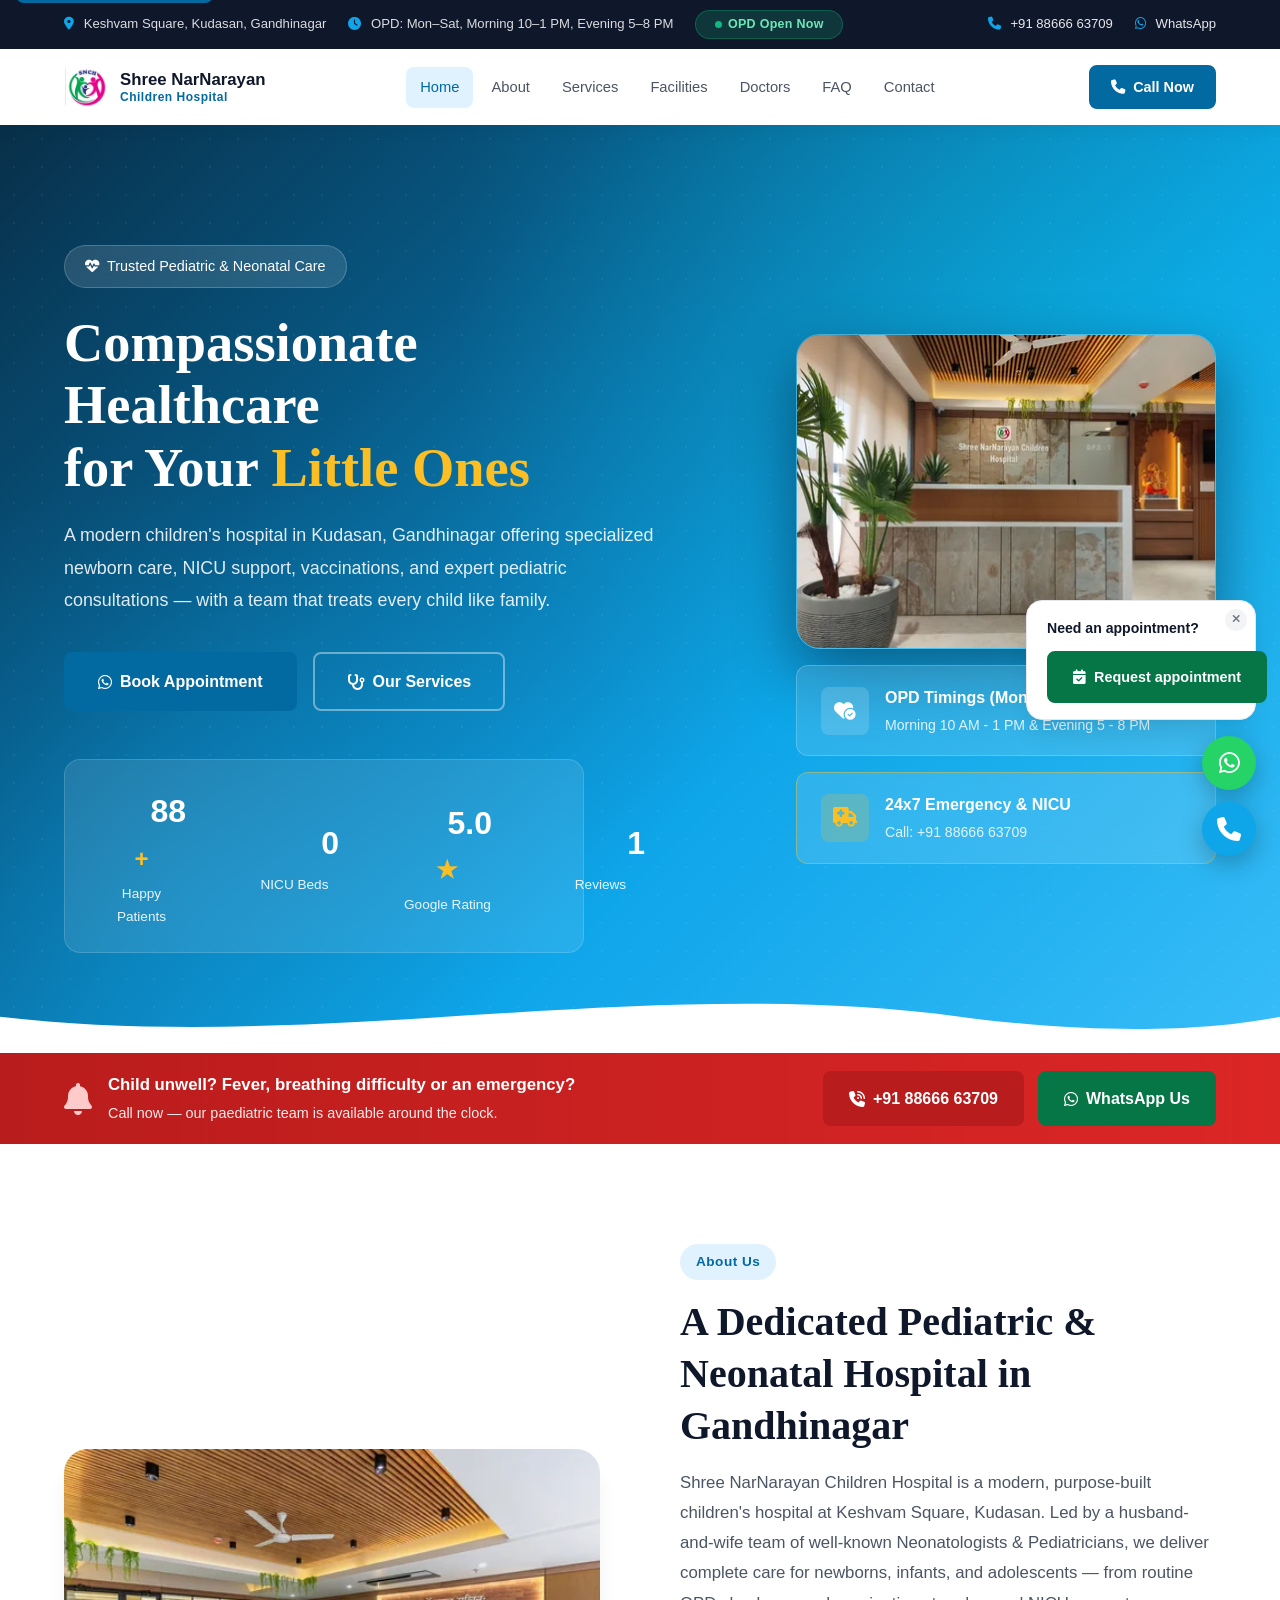
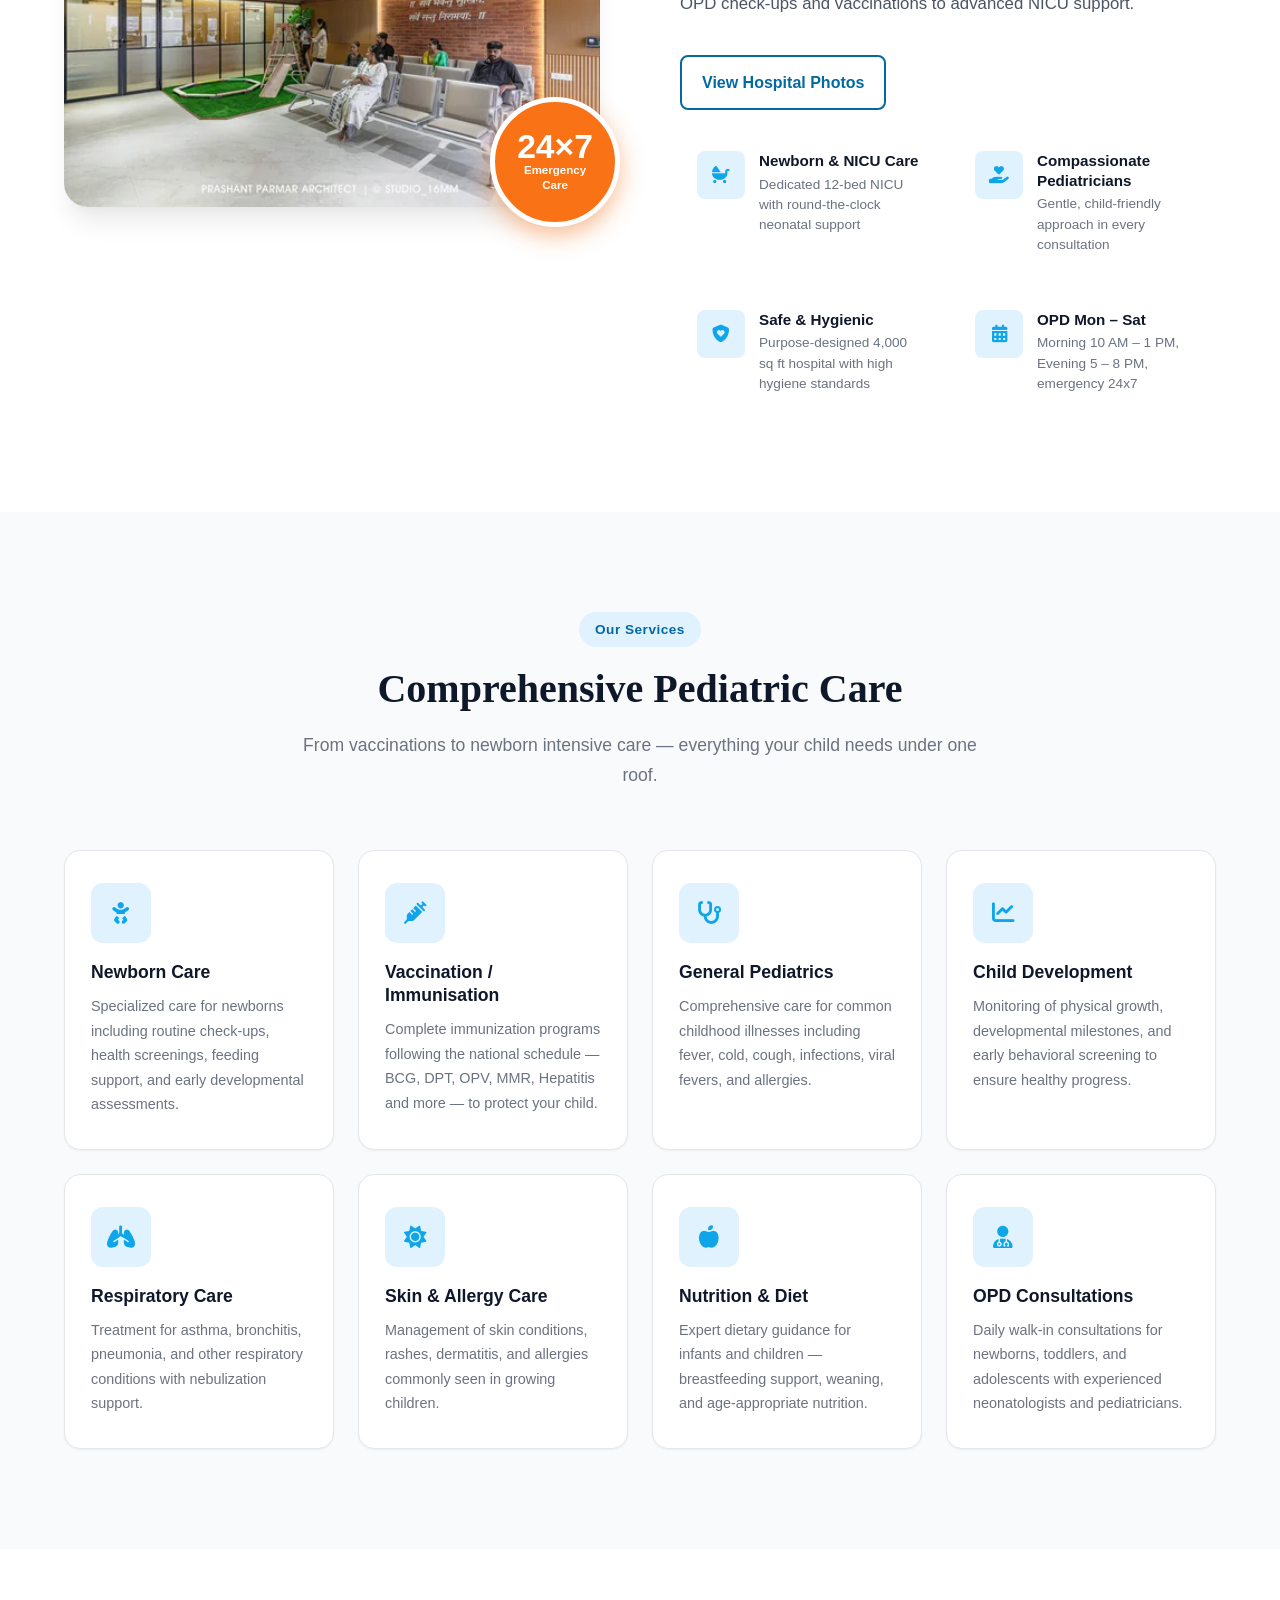
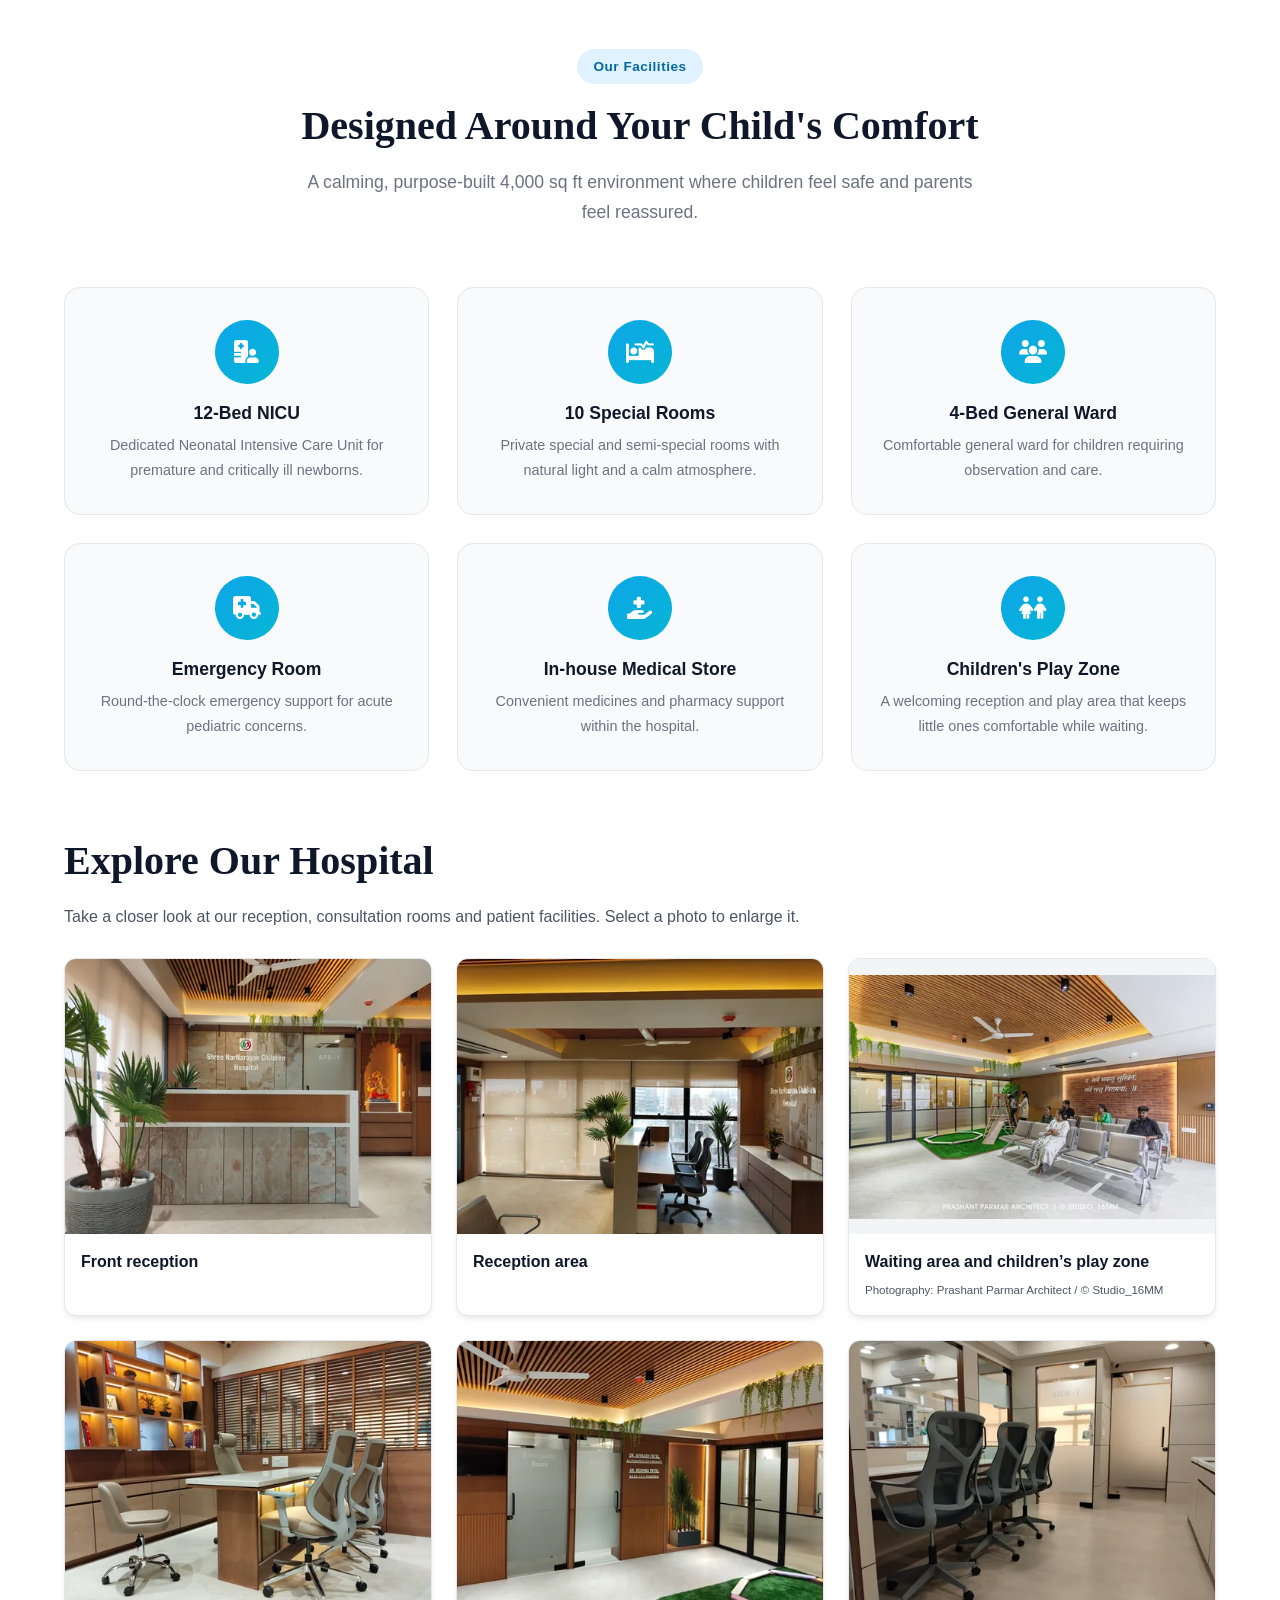
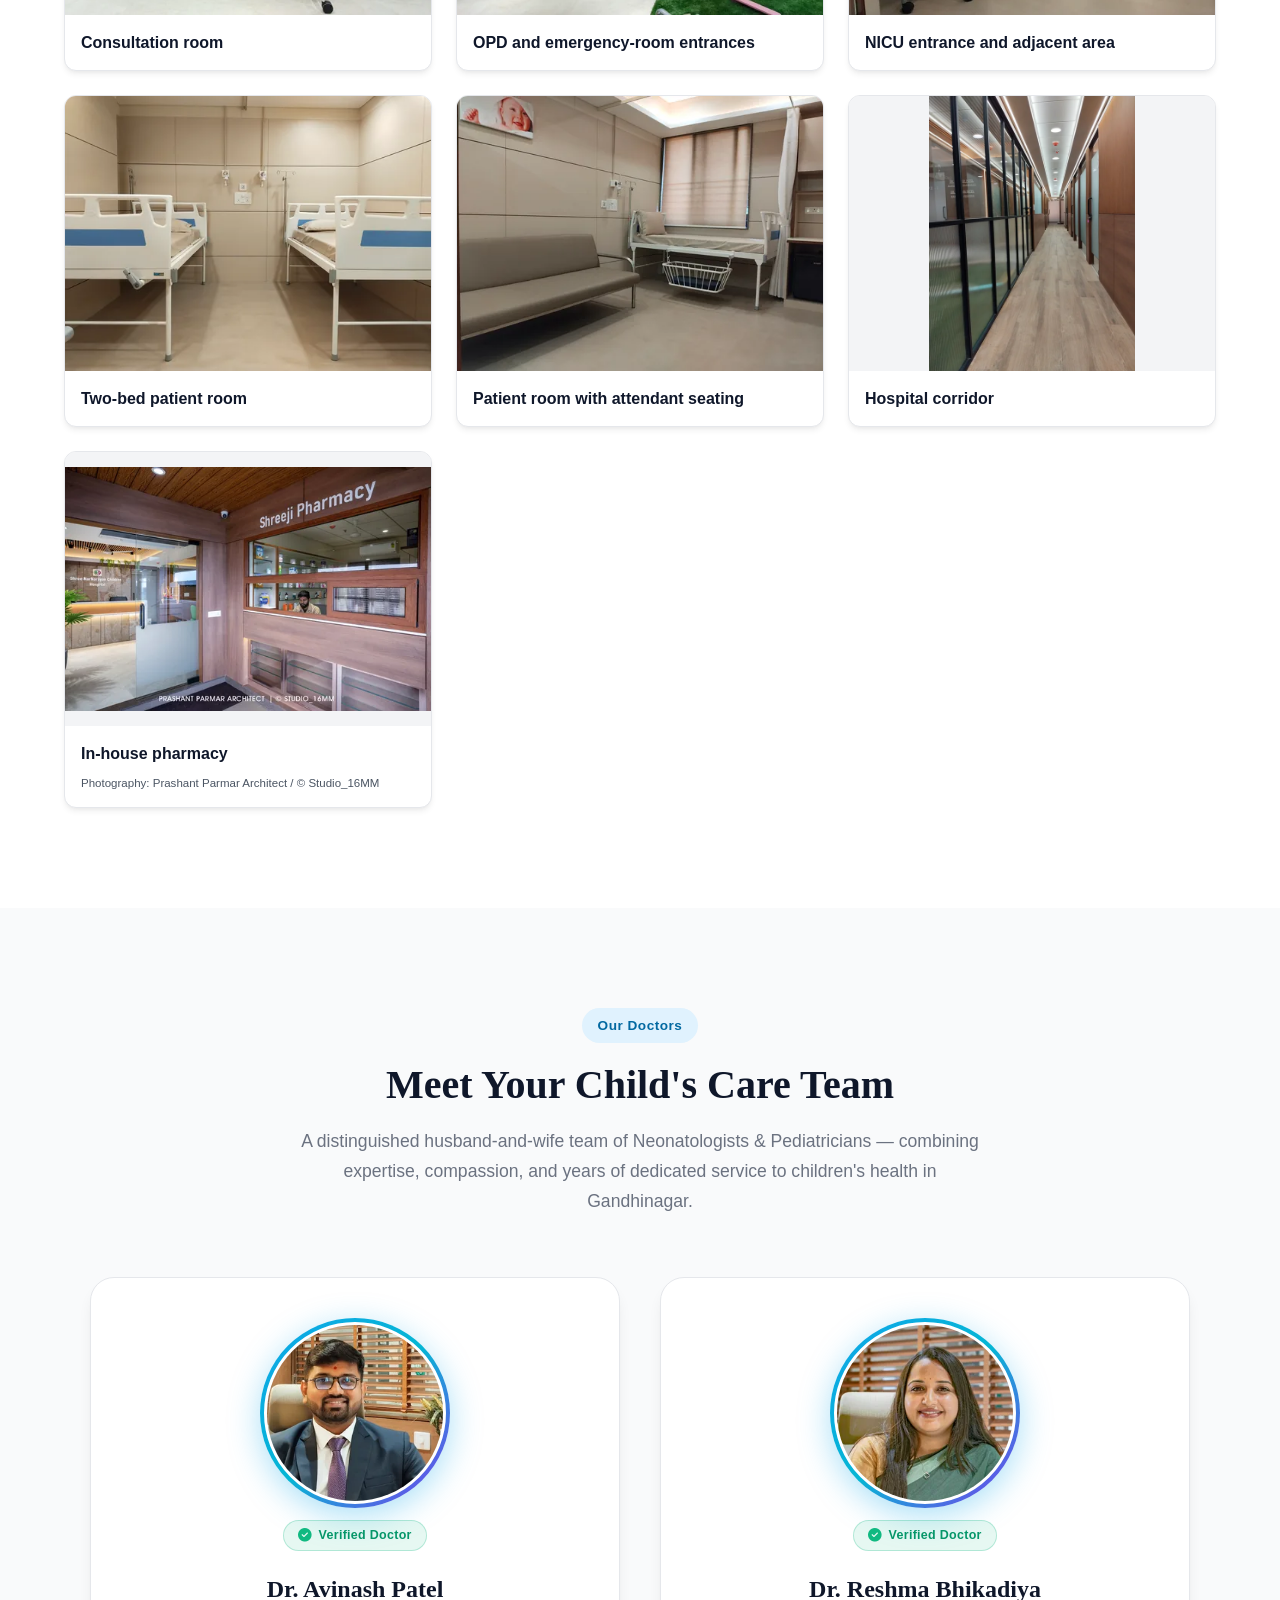
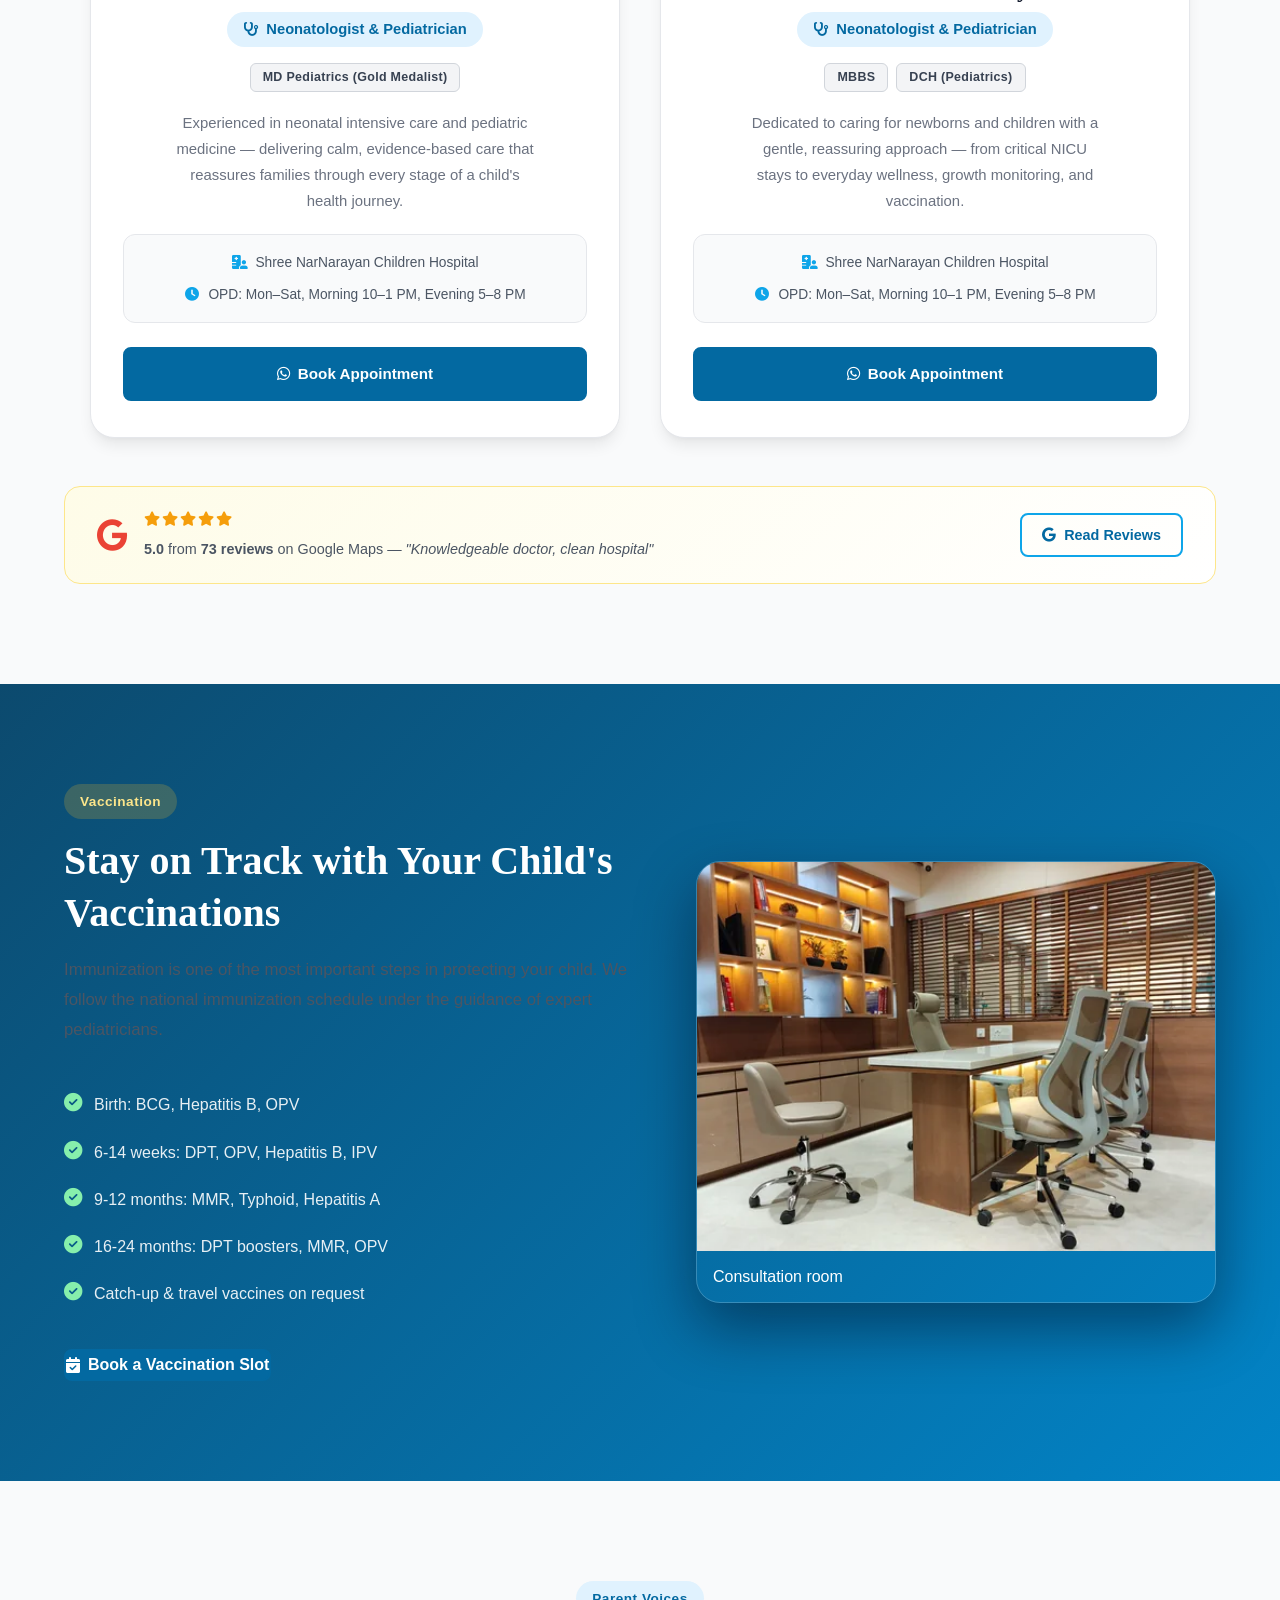
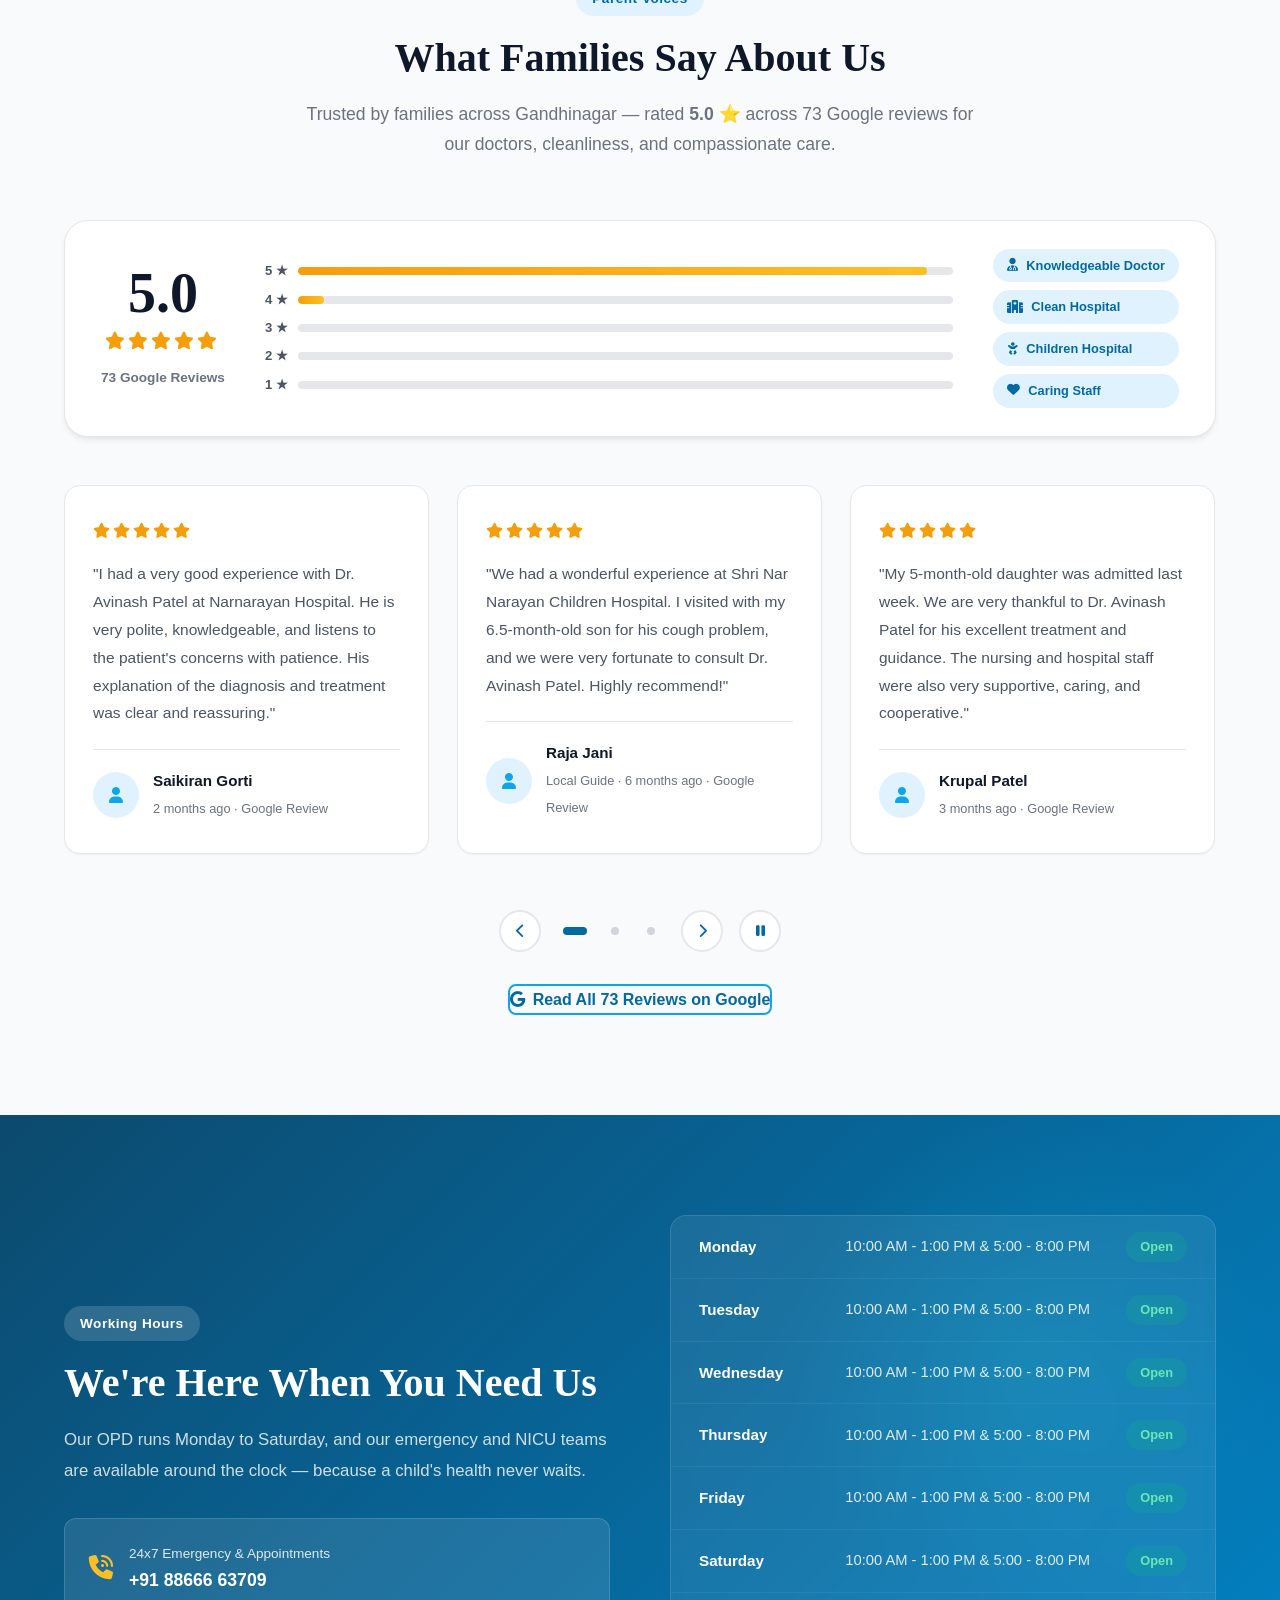
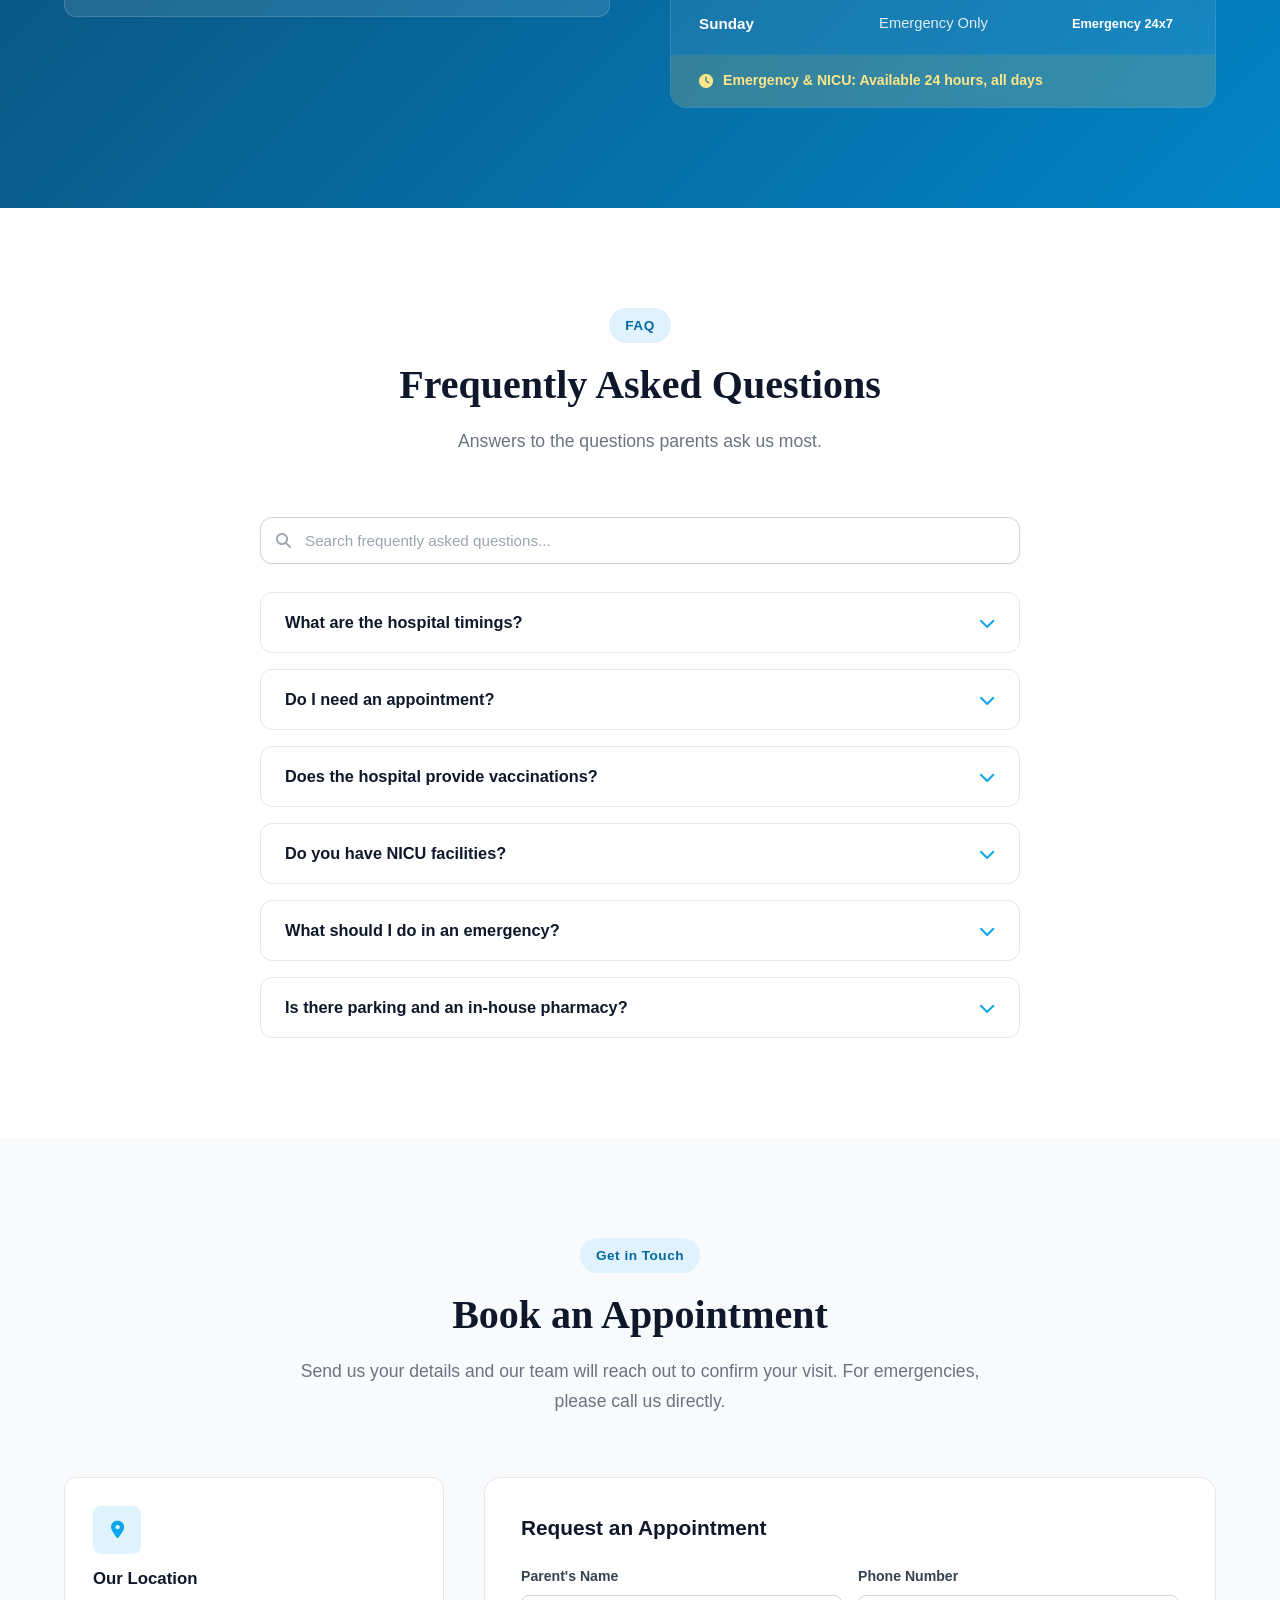
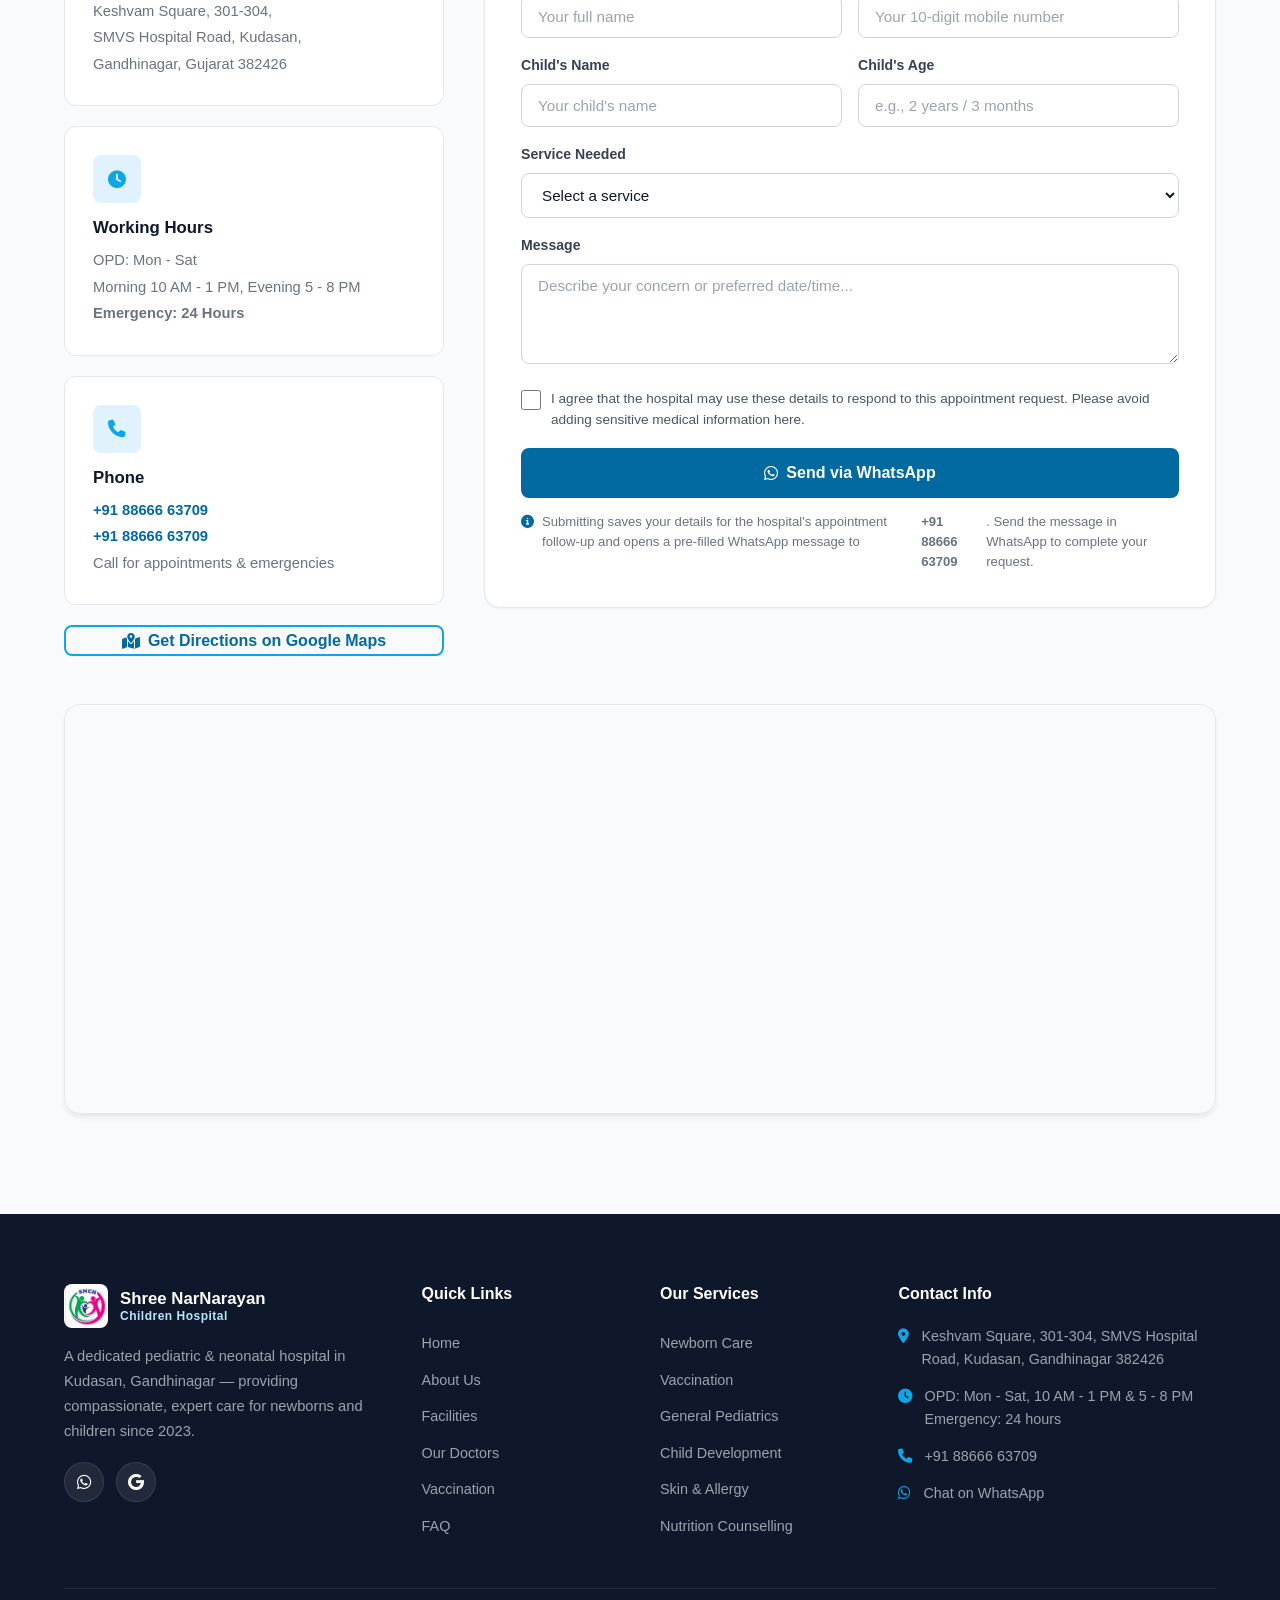
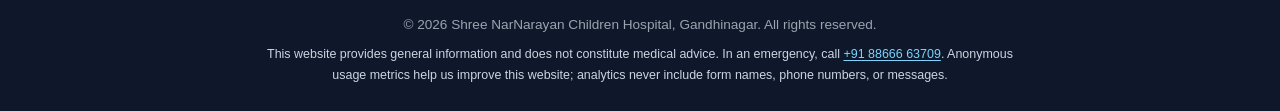
<file: dist-pre-hostycare-backup/index.html>
<!DOCTYPE html>
<html lang="en">
<head>
    <meta charset="UTF-8">
    <script>document.documentElement.classList.add('js');</script>
    <meta name="viewport" content="width=device-width, initial-scale=1.0">
    <meta name="theme-color" content="#0369a1">
    <title>Children Hospital in Gandhinagar - Shree NarNarayan</title>
    <meta name="description" content="Shree NarNarayan Children Hospital in Kudasan, Gandhinagar - newborn, NICU & pediatric care with a 12-bed NICU, vaccinations and 24x7 emergency support. Call +91 88666 63709.">
    <meta name="keywords" content="children hospital Gandhinagar, pediatrician Kudasan, neonatologist Gandhinagar, NICU Gandhinagar, newborn care, vaccination Gandhinagar, child hospital Kudasan, pediatric hospital Gujarat">
    <meta name="author" content="Shree NarNarayan Children Hospital">
    <meta name="robots" content="index, follow">
    <link rel="canonical" href="https://shreenarnarayanhospital.pages.dev/">

    <meta property="og:type" content="website">
    <meta property="og:site_name" content="Shree NarNarayan Children Hospital">
    <meta property="og:locale" content="en_IN">
    <meta property="og:title" content="Shree NarNarayan Children Hospital | Pediatric & Neonatal Care in Gandhinagar">
    <meta property="og:description" content="Specialized newborn, NICU & pediatric care in Kudasan, Gandhinagar. OPD Mon-Sat with 24x7 emergency support.">
    <meta property="og:url" content="https://shreenarnarayanhospital.pages.dev/">
    <meta property="og:image" content="https://shreenarnarayanhospital.pages.dev/images/hospital/reception-front-social.jpg">
    <meta property="og:image:width" content="1200">
    <meta property="og:image:height" content="630">
    <meta property="og:image:alt" content="Shree NarNarayan Children Hospital - pediatric and neonatal care in Gandhinagar">
    <meta name="twitter:card" content="summary_large_image">
    <meta name="twitter:title" content="Shree NarNarayan Children Hospital | Gandhinagar">
    <meta name="twitter:description" content="Pediatric, neonatal & NICU care in Kudasan, Gandhinagar. Call +91 88666 63709.">
    <meta name="twitter:image" content="https://shreenarnarayanhospital.pages.dev/images/hospital/reception-front-social.jpg">

    <link rel="icon" type="image/svg+xml" href="favicon.svg">
    <link rel="apple-touch-icon" href="images/apple-touch-icon.png">
    <link rel="preconnect" href="https://cdnjs.cloudflare.com">
    <link rel="preload" as="image" href="images/hospital/reception-front-840.webp" type="image/webp" imagesrcset="images/hospital/reception-front-420.webp 420w, images/hospital/reception-front-840.webp 840w, images/hospital/reception-front-1260.webp 1260w" imagesizes="(max-width: 600px) calc(100vw - 36px), (max-width: 860px) 560px, 420px" fetchpriority="high">
    <link rel="stylesheet" href="https://cdnjs.cloudflare.com/ajax/libs/font-awesome/6.5.1/css/all.min.css" media="print" onload="this.media='all'">
    <noscript>
        <link rel="stylesheet" href="https://cdnjs.cloudflare.com/ajax/libs/font-awesome/6.5.1/css/all.min.css">
    </noscript>
    <link rel="stylesheet" href="styles.css">

    <!-- Public browser configuration. Access is enforced by Supabase RLS. -->
    <script>
        window.SUPABASE_URL = 'https://mhrjgnnoloxzphuagzft.supabase.co';
        window.SUPABASE_ANON_KEY = 'eyJhbGciOiJIUzI1NiIsInR5cCI6IkpXVCJ9.eyJpc3MiOiJzdXBhYmFzZSIsInJlZiI6Im1ocmpnbm5vbG94enBodWFnemZ0Iiwicm9sZSI6ImFub24iLCJpYXQiOjE3ODg5Nzg1NTksImV4cCI6MjEwNDU1NDU1OX0.CgJemJnWAXNSQLRSW2h9AjS3ETGdE8lw01WrakpTjnc';
        window.supabaseClient = null;
    </script>

    <script type="application/ld+json">
    {
      "@context": "https://schema.org",
      "@type": "Hospital",
      "name": "Shree NarNarayan Children Hospital",
      "alternateName": "Shree Narnarayan Children Hospital",
      "description": "Pediatric and neonatal care hospital in Kudasan, Gandhinagar offering newborn care, NICU, vaccination, OPD consultations, and 24x7 emergency support.",
      "url": "https://shreenarnarayanhospital.pages.dev/",
      "logo": "https://shreenarnarayanhospital.pages.dev/favicon.svg",
      "image": "https://shreenarnarayanhospital.pages.dev/images/hospital/reception-front-social.jpg",
      "foundingDate": "2023",
      "telephone": "+91-8866663709",
      "sameAs": "https://www.google.com/maps?q=Shree+NarNarayan+Children+Hospital+Kudasan+Gandhinagar",
      "contactPoint": [
        {
          "@type": "ContactPoint",
          "telephone": "+91-8866663709",
          "contactType": "emergency",
          "contactOption": "TollFree",
          "areaServed": "IN"
        },
        {
          "@type": "ContactPoint",
          "telephone": "+91-8866663709",
          "contactType": "customer support",
          "areaServed": "IN"
        }
      ],
      "currenciesAccepted": "INR",
      "paymentAccepted": "Cash, Card, UPI",
      "priceRange": "$$",
      "address": {
        "@type": "PostalAddress",
        "streetAddress": "Keshvam Square, 301-304, SMVS Hospital Road, Kudasan",
        "addressLocality": "Gandhinagar",
        "addressRegion": "Gujarat",
        "postalCode": "382426",
        "addressCountry": "IN"
      },
      "geo": {
        "@type": "GeoCoordinates",
        "latitude": 23.2111,
        "longitude": 72.6458
      },
      "openingHoursSpecification": [
        {
          "@type": "OpeningHoursSpecification",
          "dayOfWeek": ["Monday","Tuesday","Wednesday","Thursday","Friday","Saturday"],
          "opens": "10:00",
          "closes": "13:00"
        },
        {
          "@type": "OpeningHoursSpecification",
          "dayOfWeek": ["Monday","Tuesday","Wednesday","Thursday","Friday","Saturday"],
          "opens": "17:00",
          "closes": "20:00"
        },
        {
          "@type": "OpeningHoursSpecification",
          "description": "Emergency Room and NICU",
          "dayOfWeek": ["Monday","Tuesday","Wednesday","Thursday","Friday","Saturday","Sunday"],
          "opens": "00:00",
          "closes": "23:59"
        }
      ],
      "medicalSpecialty": "Pediatric",
      "availableService": [
        { "@type": "MedicalProcedure", "name": "Newborn & Neonatal Care" },
        { "@type": "MedicalProcedure", "name": "Vaccination & Immunisation" },
        { "@type": "MedicalProcedure", "name": "Paediatric OPD Consultation" },
        { "@type": "MedicalProcedure", "name": "Child Development Assessment" },
        { "@type": "MedicalProcedure", "name": "Skin & Allergy Treatment" },
        { "@type": "MedicalProcedure", "name": "Growth & Nutrition Counselling" },
        { "@type": "MedicalProcedure", "name": "Emergency & Critical Care" }
      ],
      "physician": [
        {
          "@type": "Physician",
          "name": "Dr. Reshma Bhikadiya",
          "image": "https://shreenarnarayanhospital.pages.dev/images/hospital/dr-reshma-720.jpg",
          "jobTitle": "Neonatologist & Pediatrician",
          "medicalSpecialty": "Pediatric",
          "description": "Neonatologist & Pediatrician"
        },
        {
          "@type": "Physician",
          "name": "Dr. Avinash Patel",
          "image": "https://shreenarnarayanhospital.pages.dev/images/hospital/dr-avinash-720.jpg",
          "jobTitle": "Neonatologist & Pediatrician",
          "medicalSpecialty": "Pediatric",
          "description": "Neonatologist & Pediatrician"
        }
      ],
      "hasMap": "https://maps.google.com/?q=Shree+NarNarayan+Children+Hospital+Kudasan+Gandhinagar"
    }
    </script>

    <script type="application/ld+json">
    {
      "@context": "https://schema.org",
      "@type": "FAQPage",
      "mainEntity": [
        {
          "@type": "Question",
          "name": "What are the hospital timings?",
          "acceptedAnswer": { "@type": "Answer", "text": "Our OPD is open Monday to Saturday, Morning 10:00 AM – 1:00 PM and Evening 5:00 PM – 8:00 PM. Emergency and NICU care are available 24/7." }
        },
        {
          "@type": "Question",
          "name": "Do I need an appointment?",
          "acceptedAnswer": { "@type": "Answer", "text": "Walk-ins are welcome during OPD hours. For vaccinations, NICU visits, or consultations with a specific doctor, we recommend calling +91 88666 63709 to book a slot." }
        },
        {
          "@type": "Question",
          "name": "Does the hospital provide vaccinations?",
          "acceptedAnswer": { "@type": "Answer", "text": "Yes. We provide complete immunisation following the national schedule, including BCG, Hepatitis B, OPV, DPT, MMR, Typhoid, and Hepatitis A." }
        },
        {
          "@type": "Question",
          "name": "Do you have NICU facilities?",
          "acceptedAnswer": { "@type": "Answer", "text": "Yes, our hospital has a dedicated 12-bed NICU along with special and semi-special rooms, a general ward, and an emergency room." }
        },
        {
          "@type": "Question",
          "name": "What should I do in an emergency?",
          "acceptedAnswer": { "@type": "Answer", "text": "Call our emergency line at +91 88666 63709 immediately. Our emergency room and neonatal team are available to assist round the clock." }
        },
        {
          "@type": "Question",
          "name": "Is there parking and an in-house pharmacy?",
          "acceptedAnswer": { "@type": "Answer", "text": "Yes, the hospital is located at Keshvam Square, Kudasan, with easy access from SMVS Hospital Road. We also have an in-house medical store for your convenience." }
        }
      ]
    }
    </script>
</head>
<body>
    <noscript>
        <style>
            .faq-answer { max-height: none !important; visibility: visible !important; }
            .nav { position: relative !important; top: auto !important; left: auto !important; right: auto !important; transform: none !important; box-shadow: none !important; flex-direction: row !important; flex-wrap: wrap !important; background: transparent !important; padding: 8px 0 !important; z-index: auto !important; }
            .header-actions .btn { display: inline-flex !important; }
            .menu-toggle { display: none !important; }
            .testimonial-carousel { overflow-x: auto !important; }
            .tc-track { transform: none !important; }
            .hero-photo, .about-img-wrapper, .vaccine-visual, .gallery-item, .doctor-photo-circle,
            .service-card, .facility-card, .doctor-card, .testimonial-card, .contact-card,
            .contact-form-wrapper, .feature, .about-content, .about-image, .schedule-info,
            .schedule-table, .vaccine-info, .vaccine-visual, .google-rating-summary { opacity: 1 !important; transform: none !important; }
            .float-appt-cta, .back-to-top { display: none !important; }
        </style>
    </noscript>
    <!-- AiSensy WhatsApp widget: paste your generated snippet right here (below) to enable chat + booking CRM. See widget-aisensy.html and README. -->
    <a class="skip-link" href="#main">Skip to main content</a>

    <div class="topbar">
        <div class="container topbar-inner">
            <div class="topbar-left">
                <span><i class="fas fa-location-dot"></i> Keshvam Square, Kudasan, Gandhinagar</span>
                <span class="topbar-hours"><i class="fas fa-clock"></i> OPD: Mon–Sat, Morning 10–1 PM, Evening 5–8 PM</span>
                <span class="opd-live-badge" id="opdLiveBadge" aria-live="polite"></span>
            </div>
            <div class="topbar-right">
                <a href="tel:+918866663709"><i class="fas fa-phone"></i> +91 88666 63709</a>
                <a href="https://wa.me/918866663709?text=Hello%20Shree%20NarNarayan%20Children%20Hospital" target="_blank" rel="noopener"><i class="fab fa-whatsapp"></i> WhatsApp</a>
            </div>
        </div>
    </div>

    <header class="header" id="header">
        <div class="container">
            <a href="#home" class="logo" aria-label="Shree NarNarayan Children Hospital home">
                <img src="images/hospital-logo.webp" alt="Shree NarNarayan Children Hospital logo" class="logo-img" width="44" height="44">
                <div class="logo-text">
                    <span class="logo-name">Shree NarNarayan</span>
                    <span class="logo-sub">Children Hospital</span>
                </div>
            </a>
            <nav class="nav" id="nav" aria-label="Main navigation">
                <a href="#home" class="nav-link active">Home</a>
                <a href="#about" class="nav-link">About</a>
                <a href="#services" class="nav-link">Services</a>
                <a href="#facilities" class="nav-link">Facilities</a>
                <a href="#doctors" class="nav-link">Doctors</a>
                <a href="#faq" class="nav-link">FAQ</a>
                <a href="#contact" class="nav-link">Contact</a>
            </nav>
            <div class="header-actions">
                <a href="tel:+918866663709" class="btn btn-primary btn-sm">
                    <i class="fas fa-phone"></i> <span>Call Now</span>
                </a>
                <button class="menu-toggle" id="menuToggle" aria-label="Toggle menu" aria-expanded="false" aria-controls="nav">
                    <span></span><span></span><span></span>
                </button>
            </div>
        </div>
    </header>

    <main id="main">
        <section class="hero" id="home">
            <div class="hero-bg" aria-hidden="true"></div>
            <div class="hero-pattern" aria-hidden="true"></div>
            <div class="container">
                <div class="hero-content">
                    <div class="hero-badge"><i class="fas fa-heart-pulse"></i> Trusted Pediatric &amp; Neonatal Care</div>
                    <h1>Compassionate Healthcare<br>for Your <span class="highlight">Little Ones</span></h1>
                    <p class="hero-desc">A modern children's hospital in Kudasan, Gandhinagar offering specialized newborn care, NICU support, vaccinations, and expert pediatric consultations — with a team that treats every child like family.</p>
                    <div class="hero-buttons">
                        <a href="#contact" class="btn btn-primary btn-lg booking-cta">
                            <i class="fab fa-whatsapp"></i> Book Appointment
                        </a>
                        <a href="#services" class="btn btn-outline btn-lg">
                            <i class="fas fa-stethoscope"></i> Our Services
                        </a>
                    </div>
                    <div class="hero-stats">
                        <div class="stat">
                            <span class="stat-number" data-count="5000">5,000</span><span class="stat-plus">+</span>
                            <span class="stat-label">Happy Patients</span>
                        </div>
                        <div class="stat-divider" aria-hidden="true"></div>
                        <div class="stat">
                            <span class="stat-number" data-count="12">12</span>
                            <span class="stat-label">NICU Beds</span>
                        </div>
                        <div class="stat-divider" aria-hidden="true"></div>
                        <div class="stat">
                            <span class="stat-number">5.0</span><span class="stat-plus">★</span>
                            <span class="stat-label">Google Rating</span>
                        </div>
                        <div class="stat-divider" aria-hidden="true"></div>
                        <div class="stat">
                            <span class="stat-number" data-count="73">73</span>
                            <span class="stat-label">Reviews</span>
                        </div>
                    </div>
                </div>
                <div class="hero-visual">
                    <div class="hero-photo">
                        <picture><source type="image/webp" srcset="images/hospital/reception-front-420.webp 420w, images/hospital/reception-front-840.webp 840w, images/hospital/reception-front-1260.webp 1260w" sizes="(max-width: 600px) calc(100vw - 36px), (max-width: 860px) 560px, 420px"><img src="images/hospital/reception-front-840.jpg" srcset="images/hospital/reception-front-420.jpg 420w, images/hospital/reception-front-840.jpg 840w, images/hospital/reception-front-1260.jpg 1260w" sizes="(max-width: 600px) calc(100vw - 36px), (max-width: 860px) 560px, 420px" alt="Front reception at Shree NarNarayan Children Hospital" width="840" height="630" fetchpriority="high"></picture>
                    </div>
                    <div class="hero-card hero-card-open">
                        <div class="hero-card-icon"><i class="fas fa-heart-circle-check"></i></div>
                        <div>
                            <strong>OPD Timings (Mon–Sat)</strong>
                            <p>Morning 10 AM - 1 PM &amp; Evening 5 - 8 PM</p>
                        </div>
                    </div>
                    <div class="hero-card hero-card-emergency">
                        <div class="hero-card-icon"><i class="fas fa-truck-medical"></i></div>
                        <div>
                            <strong>24x7 Emergency &amp; NICU</strong>
                            <p>Call: +91 88666 63709</p>
                        </div>
                    </div>
                </div>
            </div>
            <div class="hero-wave" aria-hidden="true">
                <svg viewBox="0 0 1440 120" preserveAspectRatio="none">
                    <path d="M0,64 C360,120 720,0 1080,64 C1260,96 1380,80 1440,64 L1440,120 L0,120 Z" fill="#ffffff"></path>
                </svg>
            </div>
        </section>

        <section class="emergency-strip" aria-label="Emergency contact">
            <div class="container emergency-strip-inner">
                <div class="emergency-msg">
                    <i class="fas fa-bell"></i>
                    <div>
                        <strong>Child unwell? Fever, breathing difficulty or an emergency?</strong>
                        <span>Call now — our paediatric team is available around the clock.</span>
                    </div>
                </div>
                <div class="emergency-actions">
                    <a href="tel:+918866663709" class="btn btn-emergency"><i class="fas fa-phone-volume"></i> +91 88666 63709</a>
                    <a href="https://wa.me/918866663709?text=Hello%2C%20my%20child%20needs%20assistance." target="_blank" rel="noopener" class="btn btn-whatsapp"><i class="fab fa-whatsapp"></i> WhatsApp Us</a>
                </div>
            </div>
        </section>

        <section class="about section" id="about">
            <div class="container">
                <div class="about-grid">
                    <div class="about-image">
                        <div class="about-img-wrapper">
                            <picture><source type="image/webp" srcset="images/hospital/waiting-play-area-480.webp 480w, images/hospital/waiting-play-area-960.webp 960w, images/hospital/waiting-play-area-1440.webp 1440w" sizes="(max-width: 600px) calc(100vw - 36px), (max-width: 860px) calc(100vw - 48px), 552px"><img src="images/hospital/waiting-play-area-960.jpg" srcset="images/hospital/waiting-play-area-480.jpg 480w, images/hospital/waiting-play-area-960.jpg 960w, images/hospital/waiting-play-area-1440.jpg 1440w" sizes="(max-width: 600px) calc(100vw - 36px), (max-width: 860px) calc(100vw - 48px), 552px" alt="Hospital waiting area with seating and children’s play zone" width="960" height="640" loading="lazy" decoding="async"></picture>
                        </div>
                        <div class="experience-badge">
                            <span class="exp-number">24×7</span>
                            <span class="exp-text">Emergency<br>Care</span>
                        </div>
                    </div>
                    <div class="about-content">
                        <span class="section-tag">About Us</span>
                        <h2 class="section-title">A Dedicated Pediatric &amp; Neonatal Hospital in Gandhinagar</h2>
                        <p class="about-desc">Shree NarNarayan Children Hospital is a modern, purpose-built children's hospital at Keshvam Square, Kudasan. Led by a husband-and-wife team of well-known Neonatologists &amp; Pediatricians, we deliver complete care for newborns, infants, and adolescents — from routine OPD check-ups and vaccinations to advanced NICU support.</p>
                        <a href="#hospital-tour" class="btn btn-outline tour-link">View Hospital Photos</a>
                        <div class="about-features">
                            <div class="feature">
                                <div class="feature-icon"><i class="fas fa-baby-carriage"></i></div>
                                <div>
                                    <h3>Newborn &amp; NICU Care</h3>
                                    <p>Dedicated 12-bed NICU with round-the-clock neonatal support</p>
                                </div>
                            </div>
                            <div class="feature">
                                <div class="feature-icon"><i class="fas fa-hand-holding-heart"></i></div>
                                <div>
                                    <h3>Compassionate Pediatricians</h3>
                                    <p>Gentle, child-friendly approach in every consultation</p>
                                </div>
                            </div>
                            <div class="feature">
                                <div class="feature-icon"><i class="fas fa-shield-heart"></i></div>
                                <div>
                                    <h3>Safe &amp; Hygienic</h3>
                                    <p>Purpose-designed 4,000 sq ft hospital with high hygiene standards</p>
                                </div>
                            </div>
                            <div class="feature">
                                <div class="feature-icon"><i class="fas fa-calendar-days"></i></div>
                                <div>
                                    <h3>OPD Mon – Sat</h3>
                                    <p>Morning 10 AM – 1 PM, Evening 5 – 8 PM, emergency 24x7</p>
                                </div>
                            </div>
                        </div>
                    </div>
                </div>
            </div>
        </section>

        <section class="services section" id="services">
            <div class="container">
                <div class="section-header">
                    <span class="section-tag">Our Services</span>
                    <h2 class="section-title">Comprehensive Pediatric Care</h2>
                    <p class="section-desc">From vaccinations to newborn intensive care — everything your child needs under one roof.</p>
                </div>
                <div class="services-grid">
                    <div class="service-card">
                        <div class="service-icon"><i class="fas fa-baby"></i></div>
                        <h3>Newborn Care</h3>
                        <p>Specialized care for newborns including routine check-ups, health screenings, feeding support, and early developmental assessments.</p>
                    </div>
                    <div class="service-card">
                        <div class="service-icon"><i class="fas fa-syringe"></i></div>
                        <h3>Vaccination / Immunisation</h3>
                        <p>Complete immunization programs following the national schedule — BCG, DPT, OPV, MMR, Hepatitis and more — to protect your child.</p>
                    </div>
                    <div class="service-card">
                        <div class="service-icon"><i class="fas fa-stethoscope"></i></div>
                        <h3>General Pediatrics</h3>
                        <p>Comprehensive care for common childhood illnesses including fever, cold, cough, infections, viral fevers, and allergies.</p>
                    </div>
                    <div class="service-card">
                        <div class="service-icon"><i class="fas fa-chart-line"></i></div>
                        <h3>Child Development</h3>
                        <p>Monitoring of physical growth, developmental milestones, and early behavioral screening to ensure healthy progress.</p>
                    </div>
                    <div class="service-card">
                        <div class="service-icon"><i class="fas fa-lungs"></i></div>
                        <h3>Respiratory Care</h3>
                        <p>Treatment for asthma, bronchitis, pneumonia, and other respiratory conditions with nebulization support.</p>
                    </div>
                    <div class="service-card">
                        <div class="service-icon"><i class="fas fa-sun"></i></div>
                        <h3>Skin &amp; Allergy Care</h3>
                        <p>Management of skin conditions, rashes, dermatitis, and allergies commonly seen in growing children.</p>
                    </div>
                    <div class="service-card">
                        <div class="service-icon"><i class="fas fa-apple-whole"></i></div>
                        <h3>Nutrition &amp; Diet</h3>
                        <p>Expert dietary guidance for infants and children — breastfeeding support, weaning, and age-appropriate nutrition.</p>
                    </div>
                    <div class="service-card">
                        <div class="service-icon"><i class="fas fa-user-doctor"></i></div>
                        <h3>OPD Consultations</h3>
                        <p>Daily walk-in consultations for newborns, toddlers, and adolescents with experienced neonatologists and pediatricians.</p>
                    </div>
                </div>
            </div>
        </section>

        <section class="facilities section" id="facilities">
            <div class="container">
                <div class="section-header">
                    <span class="section-tag">Our Facilities</span>
                    <h2 class="section-title">Designed Around Your Child's Comfort</h2>
                    <p class="section-desc">A calming, purpose-built 4,000 sq ft environment where children feel safe and parents feel reassured.</p>
                </div>
                <div class="facility-grid">
                    <div class="facility-card">
                        <div class="facility-icon"><i class="fas fa-hospital-user"></i></div>
                        <h3>12-Bed NICU</h3>
                        <p>Dedicated Neonatal Intensive Care Unit for premature and critically ill newborns.</p>
                    </div>
                    <div class="facility-card">
                        <div class="facility-icon"><i class="fas fa-bed-pulse"></i></div>
                        <h3>10 Special Rooms</h3>
                        <p>Private special and semi-special rooms with natural light and a calm atmosphere.</p>
                    </div>
                    <div class="facility-card">
                        <div class="facility-icon"><i class="fas fa-users"></i></div>
                        <h3>4-Bed General Ward</h3>
                        <p>Comfortable general ward for children requiring observation and care.</p>
                    </div>
                    <div class="facility-card">
                        <div class="facility-icon"><i class="fas fa-truck-medical"></i></div>
                        <h3>Emergency Room</h3>
                        <p>Round-the-clock emergency support for acute pediatric concerns.</p>
                    </div>
                    <div class="facility-card">
                        <div class="facility-icon"><i class="fas fa-hand-holding-medical"></i></div>
                        <h3>In-house Medical Store</h3>
                        <p>Convenient medicines and pharmacy support within the hospital.</p>
                    </div>
                    <div class="facility-card">
                        <div class="facility-icon"><i class="fas fa-children"></i></div>
                        <h3>Children's Play Zone</h3>
                        <p>A welcoming reception and play area that keeps little ones comfortable while waiting.</p>
                    </div>
                </div>
                <div class="hospital-tour" id="hospital-tour" aria-labelledby="tour-title">
<h3 id="tour-title" class="section-title">Explore Our Hospital</h3>
<p>Take a closer look at our reception, consultation rooms and patient facilities. Select a photo to enlarge it.</p>
<div class="gallery-grid" aria-label="Hospital photos">
<figure class="gallery-item"><a class="tour-photo" href="images/hospital/reception-front-large.jpg" data-webp="images/hospital/reception-front-large.webp" aria-label="Enlarge: Front reception"><picture><source type="image/webp" srcset="images/hospital/reception-front-480.webp 480w, images/hospital/reception-front-960.webp 960w, images/hospital/reception-front-1440.webp 1440w" sizes="(max-width: 600px) calc(100vw - 36px), (max-width: 1080px) calc((100vw - 72px) / 2), (max-width: 1200px) calc((100vw - 96px) / 3), 368px"><img src="images/hospital/reception-front-960.jpg" srcset="images/hospital/reception-front-480.jpg 480w, images/hospital/reception-front-960.jpg 960w, images/hospital/reception-front-1440.jpg 1440w" sizes="(max-width: 600px) calc(100vw - 36px), (max-width: 1080px) calc((100vw - 72px) / 2), (max-width: 1200px) calc((100vw - 96px) / 3), 368px" alt="Front reception" width="960" height="720" loading="lazy" decoding="async"></picture></a><figcaption>Front reception</figcaption></figure>
<figure class="gallery-item"><a class="tour-photo" href="images/hospital/reception-area-large.jpg" data-webp="images/hospital/reception-area-large.webp" aria-label="Enlarge: Reception area"><picture><source type="image/webp" srcset="images/hospital/reception-area-480.webp 480w, images/hospital/reception-area-960.webp 960w, images/hospital/reception-area-1440.webp 1440w" sizes="(max-width: 600px) calc(100vw - 36px), (max-width: 1080px) calc((100vw - 72px) / 2), (max-width: 1200px) calc((100vw - 96px) / 3), 368px"><img src="images/hospital/reception-area-960.jpg" srcset="images/hospital/reception-area-480.jpg 480w, images/hospital/reception-area-960.jpg 960w, images/hospital/reception-area-1440.jpg 1440w" sizes="(max-width: 600px) calc(100vw - 36px), (max-width: 1080px) calc((100vw - 72px) / 2), (max-width: 1200px) calc((100vw - 96px) / 3), 368px" alt="Reception area" width="960" height="720" loading="lazy" decoding="async"></picture></a><figcaption>Reception area</figcaption></figure>
<figure class="gallery-item"><a class="tour-photo" href="images/hospital/waiting-play-area-large.jpg" data-webp="images/hospital/waiting-play-area-large.webp" aria-label="Enlarge: Waiting area and children’s play zone"><picture><source type="image/webp" srcset="images/hospital/waiting-play-area-480.webp 480w, images/hospital/waiting-play-area-960.webp 960w, images/hospital/waiting-play-area-1440.webp 1440w" sizes="(max-width: 600px) calc(100vw - 36px), (max-width: 1080px) calc((100vw - 72px) / 2), (max-width: 1200px) calc((100vw - 96px) / 3), 368px"><img src="images/hospital/waiting-play-area-960.jpg" srcset="images/hospital/waiting-play-area-480.jpg 480w, images/hospital/waiting-play-area-960.jpg 960w, images/hospital/waiting-play-area-1440.jpg 1440w" sizes="(max-width: 600px) calc(100vw - 36px), (max-width: 1080px) calc((100vw - 72px) / 2), (max-width: 1200px) calc((100vw - 96px) / 3), 368px" alt="Waiting area and children’s play zone" width="960" height="640" loading="lazy" decoding="async"></picture></a><figcaption>Waiting area and children’s play zone<small class="photo-credit">Photography: Prashant Parmar Architect / © Studio_16MM</small></figcaption></figure>
<figure class="gallery-item"><a class="tour-photo" href="images/hospital/consultation-room-large.jpg" data-webp="images/hospital/consultation-room-large.webp" aria-label="Enlarge: Consultation room"><picture><source type="image/webp" srcset="images/hospital/consultation-room-480.webp 480w, images/hospital/consultation-room-960.webp 960w, images/hospital/consultation-room-1440.webp 1440w" sizes="(max-width: 600px) calc(100vw - 36px), (max-width: 1080px) calc((100vw - 72px) / 2), (max-width: 1200px) calc((100vw - 96px) / 3), 368px"><img src="images/hospital/consultation-room-960.jpg" srcset="images/hospital/consultation-room-480.jpg 480w, images/hospital/consultation-room-960.jpg 960w, images/hospital/consultation-room-1440.jpg 1440w" sizes="(max-width: 600px) calc(100vw - 36px), (max-width: 1080px) calc((100vw - 72px) / 2), (max-width: 1200px) calc((100vw - 96px) / 3), 368px" alt="Consultation room" width="960" height="720" loading="lazy" decoding="async"></picture></a><figcaption>Consultation room</figcaption></figure>
<figure class="gallery-item"><a class="tour-photo" href="images/hospital/opd-emergency-entrances-large.jpg" data-webp="images/hospital/opd-emergency-entrances-large.webp" aria-label="Enlarge: OPD and emergency-room entrances"><picture><source type="image/webp" srcset="images/hospital/opd-emergency-entrances-480.webp 480w, images/hospital/opd-emergency-entrances-960.webp 960w, images/hospital/opd-emergency-entrances-1440.webp 1440w" sizes="(max-width: 600px) calc(100vw - 36px), (max-width: 1080px) calc((100vw - 72px) / 2), (max-width: 1200px) calc((100vw - 96px) / 3), 368px"><img src="images/hospital/opd-emergency-entrances-960.jpg" srcset="images/hospital/opd-emergency-entrances-480.jpg 480w, images/hospital/opd-emergency-entrances-960.jpg 960w, images/hospital/opd-emergency-entrances-1440.jpg 1440w" sizes="(max-width: 600px) calc(100vw - 36px), (max-width: 1080px) calc((100vw - 72px) / 2), (max-width: 1200px) calc((100vw - 96px) / 3), 368px" alt="OPD and emergency-room entrances" width="960" height="720" loading="lazy" decoding="async"></picture></a><figcaption>OPD and emergency-room entrances</figcaption></figure>
<figure class="gallery-item"><a class="tour-photo" href="images/hospital/nicu-entrance-large.jpg" data-webp="images/hospital/nicu-entrance-large.webp" aria-label="Enlarge: NICU entrance and adjacent area"><picture><source type="image/webp" srcset="images/hospital/nicu-entrance-480.webp 480w, images/hospital/nicu-entrance-960.webp 960w, images/hospital/nicu-entrance-1440.webp 1440w" sizes="(max-width: 600px) calc(100vw - 36px), (max-width: 1080px) calc((100vw - 72px) / 2), (max-width: 1200px) calc((100vw - 96px) / 3), 368px"><img src="images/hospital/nicu-entrance-960.jpg" srcset="images/hospital/nicu-entrance-480.jpg 480w, images/hospital/nicu-entrance-960.jpg 960w, images/hospital/nicu-entrance-1440.jpg 1440w" sizes="(max-width: 600px) calc(100vw - 36px), (max-width: 1080px) calc((100vw - 72px) / 2), (max-width: 1200px) calc((100vw - 96px) / 3), 368px" alt="NICU entrance and adjacent area" width="960" height="720" loading="lazy" decoding="async"></picture></a><figcaption>NICU entrance and adjacent area</figcaption></figure>
<figure class="gallery-item"><a class="tour-photo" href="images/hospital/two-bed-room-large.jpg" data-webp="images/hospital/two-bed-room-large.webp" aria-label="Enlarge: Two-bed patient room"><picture><source type="image/webp" srcset="images/hospital/two-bed-room-480.webp 480w, images/hospital/two-bed-room-960.webp 960w, images/hospital/two-bed-room-1440.webp 1440w" sizes="(max-width: 600px) calc(100vw - 36px), (max-width: 1080px) calc((100vw - 72px) / 2), (max-width: 1200px) calc((100vw - 96px) / 3), 368px"><img src="images/hospital/two-bed-room-960.jpg" srcset="images/hospital/two-bed-room-480.jpg 480w, images/hospital/two-bed-room-960.jpg 960w, images/hospital/two-bed-room-1440.jpg 1440w" sizes="(max-width: 600px) calc(100vw - 36px), (max-width: 1080px) calc((100vw - 72px) / 2), (max-width: 1200px) calc((100vw - 96px) / 3), 368px" alt="Two-bed patient room" width="960" height="720" loading="lazy" decoding="async"></picture></a><figcaption>Two-bed patient room</figcaption></figure>
<figure class="gallery-item"><a class="tour-photo" href="images/hospital/patient-room-large.jpg" data-webp="images/hospital/patient-room-large.webp" aria-label="Enlarge: Patient room with attendant seating"><picture><source type="image/webp" srcset="images/hospital/patient-room-480.webp 480w, images/hospital/patient-room-960.webp 960w, images/hospital/patient-room-1440.webp 1440w" sizes="(max-width: 600px) calc(100vw - 36px), (max-width: 1080px) calc((100vw - 72px) / 2), (max-width: 1200px) calc((100vw - 96px) / 3), 368px"><img src="images/hospital/patient-room-960.jpg" srcset="images/hospital/patient-room-480.jpg 480w, images/hospital/patient-room-960.jpg 960w, images/hospital/patient-room-1440.jpg 1440w" sizes="(max-width: 600px) calc(100vw - 36px), (max-width: 1080px) calc((100vw - 72px) / 2), (max-width: 1200px) calc((100vw - 96px) / 3), 368px" alt="Patient room with attendant seating" width="960" height="720" loading="lazy" decoding="async"></picture></a><figcaption>Patient room with attendant seating</figcaption></figure>
<figure class="gallery-item"><a class="tour-photo" href="images/hospital/hospital-corridor-large.jpg" data-webp="images/hospital/hospital-corridor-large.webp" aria-label="Enlarge: Hospital corridor"><picture><source type="image/webp" srcset="images/hospital/hospital-corridor-480.webp 480w, images/hospital/hospital-corridor-960.webp 960w, images/hospital/hospital-corridor-1440.webp 1440w" sizes="(max-width: 600px) calc(100vw - 36px), (max-width: 1080px) calc((100vw - 72px) / 2), (max-width: 1200px) calc((100vw - 96px) / 3), 368px"><img src="images/hospital/hospital-corridor-960.jpg" srcset="images/hospital/hospital-corridor-480.jpg 480w, images/hospital/hospital-corridor-960.jpg 960w, images/hospital/hospital-corridor-1440.jpg 1440w" sizes="(max-width: 600px) calc(100vw - 36px), (max-width: 1080px) calc((100vw - 72px) / 2), (max-width: 1200px) calc((100vw - 96px) / 3), 368px" alt="Hospital corridor" width="960" height="1280" loading="lazy" decoding="async"></picture></a><figcaption>Hospital corridor</figcaption></figure>
<figure class="gallery-item"><a class="tour-photo" href="images/hospital/pharmacy-large.jpg" data-webp="images/hospital/pharmacy-large.webp" aria-label="Enlarge: In-house pharmacy"><picture><source type="image/webp" srcset="images/hospital/pharmacy-480.webp 480w, images/hospital/pharmacy-960.webp 960w, images/hospital/pharmacy-1440.webp 1440w" sizes="(max-width: 600px) calc(100vw - 36px), (max-width: 1080px) calc((100vw - 72px) / 2), (max-width: 1200px) calc((100vw - 96px) / 3), 368px"><img src="images/hospital/pharmacy-960.jpg" srcset="images/hospital/pharmacy-480.jpg 480w, images/hospital/pharmacy-960.jpg 960w, images/hospital/pharmacy-1440.jpg 1440w" sizes="(max-width: 600px) calc(100vw - 36px), (max-width: 1080px) calc((100vw - 72px) / 2), (max-width: 1200px) calc((100vw - 96px) / 3), 368px" alt="In-house pharmacy" width="960" height="640" loading="lazy" decoding="async"></picture></a><figcaption>In-house pharmacy<small class="photo-credit">Photography: Prashant Parmar Architect / © Studio_16MM</small></figcaption></figure>
</div>
</div>
            </div>
        </section>

        <section class="doctors section" id="doctors">
            <div class="container">
                <div class="section-header">
                    <span class="section-tag">Our Doctors</span>
                    <h2 class="section-title">Meet Your Child's Care Team</h2>
                    <p class="section-desc">A distinguished husband-and-wife team of Neonatologists &amp; Pediatricians — combining expertise, compassion, and years of dedicated service to children's health in Gandhinagar.</p>
                </div>
                <div class="doctors-grid">

                    <!-- Dr. Avinash Patel -->
                    <div class="doctor-card">
                        <div class="doctor-card-inner">
                            <div class="doctor-photo-wrap">
                                <div class="doctor-photo-ring">
                                    <div class="doctor-photo-circle">
                                        <picture><source type="image/webp" srcset="images/hospital/dr-avinash-240.webp 240w, images/hospital/dr-avinash-480.webp 480w, images/hospital/dr-avinash-720.webp 720w" sizes="(max-width: 600px) 146px, 176px"><img src="images/hospital/dr-avinash-480.jpg" srcset="images/hospital/dr-avinash-240.jpg 240w, images/hospital/dr-avinash-480.jpg 480w, images/hospital/dr-avinash-720.jpg 720w" sizes="(max-width: 600px) 146px, 176px" alt="Dr. Avinash Patel, Neonatologist and Pediatrician" width="480" height="480" loading="lazy" decoding="async"></picture>
                                    </div>
                                </div>
                                <div class="doctor-verified"><i class="fas fa-circle-check"></i> Verified Doctor</div>
                            </div>
                            <div class="doctor-body">
                                <h3 class="doctor-name">Dr. Avinash Patel</h3>
                                <div class="doctor-specialty"><i class="fas fa-stethoscope"></i> Neonatologist &amp; Pediatrician</div>
                                <div class="doctor-quals">
                                    <span class="qual-badge">MD Pediatrics (Gold Medalist)</span>
                                </div>
                                <p class="doctor-desc">Experienced in neonatal intensive care and pediatric medicine — delivering calm, evidence-based care that reassures families through every stage of a child's health journey.</p>
                                <div class="doctor-meta">
                                    <div class="doctor-meta-item">
                                        <i class="fas fa-hospital-user"></i>
                                        <span>Shree NarNarayan Children Hospital</span>
                                    </div>
                                    <div class="doctor-meta-item">
                                        <i class="fas fa-clock"></i>
                                        <span>OPD: Mon–Sat, Morning 10–1 PM, Evening 5–8 PM</span>
                                    </div>
                                </div>
                                <a href="#contact" class="btn btn-primary btn-doctor booking-cta" data-message="Preferred doctor: Dr. Avinash Patel">
                                    <i class="fab fa-whatsapp"></i> Book Appointment
                                </a>
                            </div>
                        </div>
                    </div>

                    <!-- Dr. Reshma Bhikadiya -->
                    <div class="doctor-card">
                        <div class="doctor-card-inner">
                            <div class="doctor-photo-wrap">
                                <div class="doctor-photo-ring">
                                    <div class="doctor-photo-circle">
                                        <picture><source type="image/webp" srcset="images/hospital/dr-reshma-240.webp 240w, images/hospital/dr-reshma-480.webp 480w, images/hospital/dr-reshma-720.webp 720w" sizes="(max-width: 600px) 146px, 176px"><img src="images/hospital/dr-reshma-480.jpg" srcset="images/hospital/dr-reshma-240.jpg 240w, images/hospital/dr-reshma-480.jpg 480w, images/hospital/dr-reshma-720.jpg 720w" sizes="(max-width: 600px) 146px, 176px" alt="Dr. Reshma Bhikadiya, Neonatologist and Pediatrician" width="480" height="480" loading="lazy" decoding="async"></picture>
                                    </div>
                                </div>
                                <div class="doctor-verified"><i class="fas fa-circle-check"></i> Verified Doctor</div>
                            </div>
                            <div class="doctor-body">
                                <h3 class="doctor-name">Dr. Reshma Bhikadiya</h3>
                                <div class="doctor-specialty"><i class="fas fa-stethoscope"></i> Neonatologist &amp; Pediatrician</div>
                                <div class="doctor-quals">
                                    <span class="qual-badge">MBBS</span>
                                    <span class="qual-badge">DCH (Pediatrics)</span>
                                </div>
                                <p class="doctor-desc">Dedicated to caring for newborns and children with a gentle, reassuring approach — from critical NICU stays to everyday wellness, growth monitoring, and vaccination.</p>
                                <div class="doctor-meta">
                                    <div class="doctor-meta-item">
                                        <i class="fas fa-hospital-user"></i>
                                        <span>Shree NarNarayan Children Hospital</span>
                                    </div>
                                    <div class="doctor-meta-item">
                                        <i class="fas fa-clock"></i>
                                        <span>OPD: Mon–Sat, Morning 10–1 PM, Evening 5–8 PM</span>
                                    </div>
                                </div>
                                <a href="#contact" class="btn btn-primary btn-doctor booking-cta" data-message="Preferred doctor: Dr. Reshma Bhikadiya">
                                    <i class="fab fa-whatsapp"></i> Book Appointment
                                </a>
                            </div>
                        </div>
                    </div>

                </div>

                <!-- Google rating strip -->
                <div class="doctors-rating-strip">
                    <div class="rating-content">
                        <i class="fab fa-google"></i>
                        <div>
                            <div class="rating-stars"><i class="fas fa-star"></i><i class="fas fa-star"></i><i class="fas fa-star"></i><i class="fas fa-star"></i><i class="fas fa-star"></i></div>
                            <span><strong>5.0</strong> from <strong>73 reviews</strong> on Google Maps &mdash; <em>"Knowledgeable doctor, clean hospital"</em></span>
                        </div>
                    </div>
                    <a href="https://maps.google.com/?q=Shree+NarNarayan+Children+Hospital+Kudasan+Gandhinagar" target="_blank" rel="noopener" class="btn btn-outline-dark btn-sm"><i class="fab fa-google"></i> Read Reviews</a>
                </div>
            </div>
        </section>

        <section class="vaccine section" id="vaccine">
            <div class="container">
                <div class="vaccine-grid">
                    <div class="vaccine-info">
                        <span class="section-tag">Vaccination</span>
                        <h2 class="section-title">Stay on Track with Your Child's Vaccinations</h2>
                        <p class="about-desc">Immunization is one of the most important steps in protecting your child. We follow the national immunization schedule under the guidance of expert pediatricians.</p>
                        <ul class="vaccine-list">
                            <li><i class="fas fa-check-circle"></i> Birth: BCG, Hepatitis B, OPV</li>
                            <li><i class="fas fa-check-circle"></i> 6-14 weeks: DPT, OPV, Hepatitis B, IPV</li>
                            <li><i class="fas fa-check-circle"></i> 9-12 months: MMR, Typhoid, Hepatitis A</li>
                            <li><i class="fas fa-check-circle"></i> 16-24 months: DPT boosters, MMR, OPV</li>
                            <li><i class="fas fa-check-circle"></i> Catch-up &amp; travel vaccines on request</li>
                        </ul>
                        <a href="#contact" class="btn btn-primary booking-cta" data-service="Vaccination / Immunisation"><i class="fas fa-calendar-check"></i> Book a Vaccination Slot</a>
                    </div>
                    <figure class="vaccine-visual"><picture><source type="image/webp" srcset="images/hospital/consultation-room-480.webp 480w, images/hospital/consultation-room-960.webp 960w, images/hospital/consultation-room-1440.webp 1440w" sizes="(max-width: 600px) calc(100vw - 36px), (max-width: 860px) calc(100vw - 48px), 552px"><img src="images/hospital/consultation-room-960.jpg" srcset="images/hospital/consultation-room-480.jpg 480w, images/hospital/consultation-room-960.jpg 960w, images/hospital/consultation-room-1440.jpg 1440w" sizes="(max-width: 600px) calc(100vw - 36px), (max-width: 860px) calc(100vw - 48px), 552px" alt="Consultation room at Shree NarNarayan Children Hospital" width="960" height="720" loading="lazy" decoding="async"></picture><figcaption>Consultation room</figcaption></figure>
                </div>
            </div>
        </section>

        <section class="testimonials section" id="testimonials">
            <div class="container">
                <div class="section-header">
                    <span class="section-tag">Parent Voices</span>
                    <h2 class="section-title">What Families Say About Us</h2>
                    <p class="section-desc">Trusted by families across Gandhinagar — rated <strong>5.0 ⭐</strong> across 73 Google reviews for our doctors, cleanliness, and compassionate care.</p>
                </div>

                <!-- Google rating summary -->
                <div class="google-rating-summary">
                    <div class="grs-score">
                        <span class="grs-number">5.0</span>
                        <div class="grs-stars"><i class="fas fa-star"></i><i class="fas fa-star"></i><i class="fas fa-star"></i><i class="fas fa-star"></i><i class="fas fa-star"></i></div>
                        <span class="grs-total">73 Google Reviews</span>
                    </div>
                    <div class="grs-bars">
                        <div class="grs-bar-row"><span>5 ★</span><div class="grs-bar"><div class="grs-fill" style="width:96%"></div></div></div>
                        <div class="grs-bar-row"><span>4 ★</span><div class="grs-bar"><div class="grs-fill" style="width:4%"></div></div></div>
                        <div class="grs-bar-row"><span>3 ★</span><div class="grs-bar"><div class="grs-fill" style="width:0%"></div></div></div>
                        <div class="grs-bar-row"><span>2 ★</span><div class="grs-bar"><div class="grs-fill" style="width:0%"></div></div></div>
                        <div class="grs-bar-row"><span>1 ★</span><div class="grs-bar"><div class="grs-fill" style="width:0%"></div></div></div>
                    </div>
                    <div class="grs-tags">
                        <span class="grs-tag"><i class="fas fa-user-md"></i> Knowledgeable Doctor</span>
                        <span class="grs-tag"><i class="fas fa-hospital"></i> Clean Hospital</span>
                        <span class="grs-tag"><i class="fas fa-baby"></i> Children Hospital</span>
                        <span class="grs-tag"><i class="fas fa-heart"></i> Caring Staff</span>
                    </div>
                </div>

                <!-- Auto-rotating testimonial carousel -->
                <div class="testimonial-carousel" id="testimonialCarousel" aria-roledescription="carousel" aria-label="Patient testimonials">
                    <div class="tc-track" id="tcTrack">

                        <div class="testimonial-card tc-slide">
                            <div class="stars" role="img" aria-label="5 out of 5 stars"><i class="fas fa-star"></i><i class="fas fa-star"></i><i class="fas fa-star"></i><i class="fas fa-star"></i><i class="fas fa-star"></i></div>
                            <p>"I had a very good experience with Dr. Avinash Patel at Narnarayan Hospital. He is very polite, knowledgeable, and listens to the patient's concerns with patience. His explanation of the diagnosis and treatment was clear and reassuring."</p>
                            <div class="testimonial-author">
                                <div class="avatar"><i class="fas fa-user"></i></div>
                                <div>
                                    <strong>Saikiran Gorti</strong>
                                    <span>2 months ago &middot; Google Review</span>
                                </div>
                            </div>
                        </div>

                        <div class="testimonial-card tc-slide">
                            <div class="stars" role="img" aria-label="5 out of 5 stars"><i class="fas fa-star"></i><i class="fas fa-star"></i><i class="fas fa-star"></i><i class="fas fa-star"></i><i class="fas fa-star"></i></div>
                            <p>"We had a wonderful experience at Shri Nar Narayan Children Hospital. I visited with my 6.5-month-old son for his cough problem, and we were very fortunate to consult Dr. Avinash Patel. Highly recommend!"</p>
                            <div class="testimonial-author">
                                <div class="avatar"><i class="fas fa-user"></i></div>
                                <div>
                                    <strong>Raja Jani</strong>
                                    <span>Local Guide &middot; 6 months ago &middot; Google Review</span>
                                </div>
                            </div>
                        </div>

                        <div class="testimonial-card tc-slide">
                            <div class="stars" role="img" aria-label="5 out of 5 stars"><i class="fas fa-star"></i><i class="fas fa-star"></i><i class="fas fa-star"></i><i class="fas fa-star"></i><i class="fas fa-star"></i></div>
                            <p>"My 5-month-old daughter was admitted last week. We are very thankful to Dr. Avinash Patel for his excellent treatment and guidance. The nursing and hospital staff were also very supportive, caring, and cooperative."</p>
                            <div class="testimonial-author">
                                <div class="avatar"><i class="fas fa-user"></i></div>
                                <div>
                                    <strong>Krupal Patel</strong>
                                    <span>3 months ago &middot; Google Review</span>
                                </div>
                            </div>
                        </div>

                        <div class="testimonial-card tc-slide">
                            <div class="stars" role="img" aria-label="5 out of 5 stars"><i class="fas fa-star"></i><i class="fas fa-star"></i><i class="fas fa-star"></i><i class="fas fa-star"></i><i class="fas fa-star"></i></div>
                            <p>"Had a great experience at Shree Narnarayan Hospital. The staff was polite, the environment clean, and the doctors were professional and attentive. Everything was well-organized and timely. Highly recommend for quality and trustworthy healthcare."</p>
                            <div class="testimonial-author">
                                <div class="avatar"><i class="fas fa-user"></i></div>
                                <div>
                                    <strong>Bhikadiya Pratik</strong>
                                    <span>Local Guide &middot; 34 reviews &middot; Google Review</span>
                                </div>
                            </div>
                        </div>

                        <div class="testimonial-card tc-slide">
                            <div class="stars" role="img" aria-label="5 out of 5 stars"><i class="fas fa-star"></i><i class="fas fa-star"></i><i class="fas fa-star"></i><i class="fas fa-star"></i><i class="fas fa-star"></i></div>
                            <p>"Facilities, treatment, doctors and all the staff members are very cooperative. The hospital is clean and well-maintained. Absolutely the right place to bring your child for quality pediatric care in Gandhinagar."</p>
                            <div class="testimonial-author">
                                <div class="avatar"><i class="fas fa-user"></i></div>
                                <div>
                                    <strong>Verified Patient</strong>
                                    <span>Google Review &middot; Kudasan, Gandhinagar</span>
                                </div>
                            </div>
                        </div>

                    </div>

                    <!-- Carousel controls -->
                    <div class="tc-controls" role="group" aria-label="Testimonial navigation">
                        <button class="tc-btn tc-prev" id="tcPrev" aria-label="Previous testimonial"><i class="fas fa-chevron-left"></i></button>
                        <div class="tc-dots" id="tcDots"></div>
                        <button class="tc-btn tc-next" id="tcNext" aria-label="Next testimonial"><i class="fas fa-chevron-right"></i></button>
                        <button class="tc-btn tc-pause" id="tcPause" aria-label="Pause auto-rotation" aria-pressed="false"><i class="fas fa-pause"></i></button>
                    </div>
                </div>

                <div class="testimonial-cta">
                    <a href="https://maps.google.com/?q=Shree+NarNarayan+Children+Hospital+Kudasan+Gandhinagar" target="_blank" rel="noopener" class="btn btn-outline-dark"><i class="fab fa-google"></i> Read All 73 Reviews on Google</a>
                </div>
            </div>
        </section>

        <section class="schedule section">
            <div class="container">
                <div class="schedule-wrapper">
                    <div class="schedule-info">
                        <span class="section-tag light">Working Hours</span>
                        <h2 class="section-title light">We're Here When You Need Us</h2>
                        <p class="light">Our OPD runs Monday to Saturday, and our emergency and NICU teams are available around the clock &mdash; because a child's health never waits.</p>
                        <div class="emergency-box">
                            <i class="fas fa-phone-volume"></i>
                            <div>
                                <span>24x7 Emergency &amp; Appointments</span>
                                <a href="tel:+918866663709"><strong>+91 88666 63709</strong></a>
                            </div>
                        </div>
                    </div>
                    <div class="schedule-table">
                        <div class="schedule-row">
                            <span class="day">Monday</span>
                            <span class="time">10:00 AM - 1:00 PM &amp; 5:00 - 8:00 PM</span>
                            <span class="status open">Open</span>
                        </div>
                        <div class="schedule-row">
                            <span class="day">Tuesday</span>
                            <span class="time">10:00 AM - 1:00 PM &amp; 5:00 - 8:00 PM</span>
                            <span class="status open">Open</span>
                        </div>
                        <div class="schedule-row">
                            <span class="day">Wednesday</span>
                            <span class="time">10:00 AM - 1:00 PM &amp; 5:00 - 8:00 PM</span>
                            <span class="status open">Open</span>
                        </div>
                        <div class="schedule-row">
                            <span class="day">Thursday</span>
                            <span class="time">10:00 AM - 1:00 PM &amp; 5:00 - 8:00 PM</span>
                            <span class="status open">Open</span>
                        </div>
                        <div class="schedule-row">
                            <span class="day">Friday</span>
                            <span class="time">10:00 AM - 1:00 PM &amp; 5:00 - 8:00 PM</span>
                            <span class="status open">Open</span>
                        </div>
                        <div class="schedule-row">
                            <span class="day">Saturday</span>
                            <span class="time">10:00 AM - 1:00 PM &amp; 5:00 - 8:00 PM</span>
                            <span class="status open">Open</span>
                        </div>
                        <div class="schedule-row">
                            <span class="day">Sunday</span>
                            <span class="time">Emergency Only</span>
                            <span class="status closed">Emergency 24x7</span>
                        </div>
                        <div class="schedule-note">
                            <i class="fas fa-clock"></i> Emergency &amp; NICU: Available 24 hours, all days
                        </div>
                    </div>
                </div>
            </div>
        </section>

        <section class="faq section" id="faq">
            <div class="container">
                <div class="section-header">
                    <span class="section-tag">FAQ</span>
                    <h2 class="section-title">Frequently Asked Questions</h2>
                    <p class="section-desc">Answers to the questions parents ask us most.</p>
                </div>
                <div class="faq-search-wrapper">
                    <div class="faq-search">
                        <i class="fas fa-search"></i>
                        <input type="search" id="faqSearch" placeholder="Search frequently asked questions..." aria-label="Search FAQ">
                    </div>
                </div>
                <div class="faq-list" id="faqList">
                    <div class="faq-item">
                        <button class="faq-question" id="faq-q-1" aria-expanded="false" aria-controls="faq-a-1">
                            <span>What are the hospital timings?</span>
                            <i class="fas fa-chevron-down"></i>
                        </button>
                        <div class="faq-answer" id="faq-a-1" role="region" aria-labelledby="faq-q-1">
                            <p>Our OPD is open Monday to Saturday, Morning 10:00 AM – 1:00 PM and Evening 5:00 PM – 8:00 PM. Emergency and NICU care are available round the clock.</p>
                        </div>
                    </div>
                    <div class="faq-item">
                        <button class="faq-question" id="faq-q-2" aria-expanded="false" aria-controls="faq-a-2">
                            <span>Do I need an appointment?</span>
                            <i class="fas fa-chevron-down"></i>
                        </button>
                        <div class="faq-answer" id="faq-a-2" role="region" aria-labelledby="faq-q-2">
                            <p>Walk-ins are welcome during OPD hours. For vaccinations, NICU visits, or consultations with a specific doctor, we recommend calling <a href="tel:+918866663709">+91 88666 63709</a> to book a slot.</p>
                        </div>
                    </div>
                    <div class="faq-item">
                        <button class="faq-question" id="faq-q-3" aria-expanded="false" aria-controls="faq-a-3">
                            <span>Does the hospital provide vaccinations?</span>
                            <i class="fas fa-chevron-down"></i>
                        </button>
                        <div class="faq-answer" id="faq-a-3" role="region" aria-labelledby="faq-q-3">
                            <p>Yes. We provide complete immunisation following the national schedule, including BCG, Hepatitis B, OPV, DPT, MMR, Typhoid, and Hepatitis A.</p>
                        </div>
                    </div>
                    <div class="faq-item">
                        <button class="faq-question" id="faq-q-4" aria-expanded="false" aria-controls="faq-a-4">
                            <span>Do you have NICU facilities?</span>
                            <i class="fas fa-chevron-down"></i>
                        </button>
                        <div class="faq-answer" id="faq-a-4" role="region" aria-labelledby="faq-q-4">
                            <p>Yes, our hospital has a dedicated 12-bed NICU with round-the-clock neonatal support, along with special and semi-special rooms, a general ward, and an emergency room.</p>
                        </div>
                    </div>
                    <div class="faq-item">
                        <button class="faq-question" id="faq-q-5" aria-expanded="false" aria-controls="faq-a-5">
                            <span>What should I do in an emergency?</span>
                            <i class="fas fa-chevron-down"></i>
                        </button>
                        <div class="faq-answer" id="faq-a-5" role="region" aria-labelledby="faq-q-5">
                            <p>Call our emergency line at <a href="tel:+918866663709">+91 88666 63709</a> immediately. Our emergency room and neonatal team are available to assist round the clock. Where possible, call before you travel.</p>
                        </div>
                    </div>
                    <div class="faq-item">
                        <button class="faq-question" id="faq-q-6" aria-expanded="false" aria-controls="faq-a-6">
                            <span>Is there parking and an in-house pharmacy?</span>
                            <i class="fas fa-chevron-down"></i>
                        </button>
                        <div class="faq-answer" id="faq-a-6" role="region" aria-labelledby="faq-q-6">
                            <p>Yes, the hospital is located at Keshvam Square, Kudasan, with easy access from SMVS Hospital Road. We also have an in-house medical store for your convenience.</p>
                        </div>
                    </div>
                </div>
            </div>
        </section>

        <section class="contact section" id="contact">
            <div class="container">
                <div class="section-header">
                    <span class="section-tag">Get in Touch</span>
                    <h2 class="section-title">Book an Appointment</h2>
                    <p class="section-desc">Send us your details and our team will reach out to confirm your visit. For emergencies, please call us directly.</p>
                </div>
                <div class="contact-grid">
                    <div class="contact-cards">
                        <div class="contact-card">
                            <div class="contact-icon"><i class="fas fa-location-dot"></i></div>
                            <h3>Our Location</h3>
                            <p>Keshvam Square, 301-304,<br>SMVS Hospital Road, Kudasan,<br>Gandhinagar, Gujarat 382426</p>
                        </div>
                        <div class="contact-card">
                            <div class="contact-icon"><i class="fas fa-clock"></i></div>
                            <h3>Working Hours</h3>
                            <p>OPD: Mon - Sat<br>Morning 10 AM - 1 PM, Evening 5 - 8 PM<br><strong>Emergency: 24 Hours</strong></p>
                        </div>
                        <div class="contact-card">
                            <div class="contact-icon"><i class="fas fa-phone"></i></div>
                            <h3>Phone</h3>
                            <p><a href="tel:+918866663709">+91 88666 63709</a><br><a href="tel:+918866663709">+91 88666 63709</a><br>Call for appointments &amp; emergencies</p>
                        </div>
                        <a href="https://maps.google.com/?q=Shree+NarNarayan+Children+Hospital+Kudasan+Gandhinagar" target="_blank" rel="noopener" class="btn btn-outline-dark btn-full"><i class="fas fa-map-location-dot"></i> Get Directions on Google Maps</a>
                    </div>
                    <div class="contact-form-wrapper">
                        <h3>Request an Appointment</h3>
                        <form class="contact-form" id="contactForm" novalidate>
                            <div class="form-row">
                                <div class="form-group">
                                    <label for="name">Parent's Name</label>
                                    <input type="text" id="name" name="name" placeholder="Your full name" required maxlength="100" autocomplete="name">
                                </div>
                                <div class="form-group">
                                    <label for="phone">Phone Number</label>
                                    <input type="tel" id="phone" name="phone" placeholder="Your 10-digit mobile number" required maxlength="20" autocomplete="tel" inputmode="tel" pattern="[+]?[0-9][0-9 ()-]*">
                                </div>
                            </div>
                            <div class="form-row">
                                <div class="form-group">
                                    <label for="childName">Child's Name</label>
                                    <input type="text" id="childName" name="childName" placeholder="Your child's name" maxlength="100" autocomplete="off">
                                </div>
                                <div class="form-group">
                                    <label for="childAge">Child's Age</label>
                                    <input type="text" id="childAge" name="childAge" placeholder="e.g., 2 years / 3 months" maxlength="50">
                                </div>
                            </div>
                            <div class="form-group">
                                <label for="service">Service Needed</label>
                                <select id="service" name="service">
                                    <option value="" selected>Select a service</option>
                                    <option>OPD Consultation</option>
                                    <option>Vaccination / Immunisation</option>
                                    <option>Newborn / NICU</option>
                                    <option>Child Development Check-up</option>
                                    <option>Skin &amp; Allergy</option>
                                    <option>Growth &amp; Nutrition Counselling</option>
                                    <option>Other</option>
                                </select>
                            </div>
                            <div class="form-group">
                                <label for="message">Message</label>
                                <textarea id="message" name="message" rows="4" maxlength="1000" placeholder="Describe your concern or preferred date/time..."></textarea>
                            </div>
                            <div class="form-consent">
                                <input type="checkbox" id="privacyConsent" name="privacyConsent" required>
                                <label for="privacyConsent">I agree that the hospital may use these details to respond to this appointment request. Please avoid adding sensitive medical information here.</label>
                            </div>
                            <button type="submit" class="btn btn-primary btn-lg btn-full">
                                <i class="fab fa-whatsapp"></i> Send via WhatsApp
                            </button>
                            <p class="form-error" id="formError" role="status" aria-live="polite"></p>
                            <p class="form-note">
                                <i class="fas fa-info-circle"></i> Submitting saves your details for the hospital's appointment follow-up and opens a pre-filled WhatsApp message to <strong>+91 88666 63709</strong>. Send the message in WhatsApp to complete your request.
                            </p>
                            <noscript>
                                <p class="form-note" style="margin-top:8px;">
                                    <i class="fas fa-phone" aria-hidden="true"></i> JavaScript is disabled. Please call <a href="tel:+918866663709">+91 88666 63709</a> to book an appointment.
                                </p>
                            </noscript>
                        </form>
                    </div>
                </div>
                <div class="map-wrapper">
                    <iframe
                        src="https://maps.google.com/maps?q=Shree%20NarNarayan%20Children%20Hospital%2C%20Keshvam%20Square%2C%20SMVS%20Hospital%20Road%2C%20Kudasan%2C%20Gandhinagar%2C%20Gujarat%20382426&t=&z=15&ie=UTF8&iwloc=&output=embed"
                        width="100%"
                        height="400"
                        style="border:0;"
                        title="Map showing Shree NarNarayan Children Hospital, Kudasan, Gandhinagar"
                        allowfullscreen=""
                        loading="lazy"
                        referrerpolicy="no-referrer-when-downgrade">
                    </iframe>
                </div>
            </div>
        </section>
    </main>

    <footer class="footer">
        <div class="container">
            <div class="footer-grid">
                <div class="footer-brand">
                    <a href="#home" class="logo" aria-label="Shree NarNarayan Children Hospital">
                        <img src="images/hospital-logo.webp" alt="Shree NarNarayan Children Hospital logo" class="logo-img" width="44" height="44" loading="lazy" decoding="async">
                        <div class="logo-text">
                            <span class="logo-name">Shree NarNarayan</span>
                            <span class="logo-sub">Children Hospital</span>
                        </div>
                    </a>
                    <p>A dedicated pediatric &amp; neonatal hospital in Kudasan, Gandhinagar — providing compassionate, expert care for newborns and children since 2023.</p>
                    <div class="footer-social">
                        <a href="https://wa.me/918866663709" target="_blank" rel="noopener" aria-label="WhatsApp"><i class="fab fa-whatsapp"></i></a>
                        <a href="https://maps.google.com/?q=Shree+NarNarayan+Children+Hospital+Kudasan+Gandhinagar" target="_blank" rel="noopener" aria-label="Google Maps"><i class="fab fa-google"></i></a>
                    </div>
                </div>
                <div class="footer-links">
                    <h4>Quick Links</h4>
                    <a href="#home">Home</a>
                    <a href="#about">About Us</a>
                    <a href="#facilities">Facilities</a>
                    <a href="#doctors">Our Doctors</a>
                    <a href="#vaccine">Vaccination</a>
                    <a href="#faq">FAQ</a>
                </div>
                <div class="footer-links">
                    <h4>Our Services</h4>
                    <a href="#services">Newborn Care</a>
                    <a href="#services">Vaccination</a>
                    <a href="#services">General Pediatrics</a>
                    <a href="#services">Child Development</a>
                    <a href="#services">Skin &amp; Allergy</a>
                    <a href="#services">Nutrition Counselling</a>
                </div>
                <div class="footer-contact">
                    <h4>Contact Info</h4>
                    <div class="footer-contact-item">
                        <i class="fas fa-location-dot"></i>
                        <span>Keshvam Square, 301-304, SMVS Hospital Road, Kudasan, Gandhinagar 382426</span>
                    </div>
                    <div class="footer-contact-item">
                        <i class="fas fa-clock"></i>
                        <span>OPD: Mon - Sat, 10 AM - 1 PM &amp; 5 - 8 PM<br>Emergency: 24 hours</span>
                    </div>
                    <div class="footer-contact-item">
                        <i class="fas fa-phone"></i>
                        <a href="tel:+918866663709">+91 88666 63709</a>
                    </div>
                    <div class="footer-contact-item">
                        <i class="fab fa-whatsapp"></i>
                        <a href="https://wa.me/918866663709" target="_blank" rel="noopener">Chat on WhatsApp</a>
                    </div>
                </div>
            </div>
            <div class="footer-bottom">
                <p>&copy; <span id="year">2026</span> Shree NarNarayan Children Hospital, Gandhinagar. All rights reserved.</p>
                <p class="footer-disclaimer">This website provides general information and does not constitute medical advice. In an emergency, call <a href="tel:+918866663709">+91 88666 63709</a>. Anonymous usage metrics help us improve this website; analytics never include form names, phone numbers, or messages.</p>
            </div>
        </div>
    </footer>

    <!-- Floating appointment CTA -->
    <div class="float-appt-cta" id="floatApptCta" role="complementary" aria-label="Quick appointment">
        <button class="float-appt-close" id="floatApptClose" aria-label="Dismiss"><i class="fas fa-times"></i></button>
        <p><strong>Need an appointment?</strong></p>
        <a href="#contact" class="btn btn-whatsapp btn-sm booking-cta"><i class="fas fa-calendar-check"></i> Request appointment</a>
    </div>

    <a href="https://wa.me/918866663709?text=Hello%20Shree%20NarNarayan%20Children%20Hospital" target="_blank" rel="noopener" class="float-btn float-whatsapp" aria-label="Chat on WhatsApp">
        <i class="fab fa-whatsapp"></i>
    </a>
    <a href="tel:+918866663709" class="float-btn float-call" aria-label="Call the hospital">
        <i class="fas fa-phone"></i>
    </a>

    <button class="back-to-top" id="backToTop" aria-label="Back to top">
        <i class="fas fa-arrow-up"></i>
    </button>

    <script src="script.js?v=production-2"></script>

    <dialog class="tour-dialog" id="tour-dialog" aria-labelledby="tour-dialog-title" aria-describedby="tour-dialog-caption">
        <div class="tour-dialog-header"><h2 id="tour-dialog-title">Hospital photo tour</h2><button type="button" class="tour-close" aria-label="Close photo tour" autofocus>Close ×</button></div>
        <figure><picture><source id="tour-large-source" type="image/webp"><img id="tour-large-image" alt=""></picture><figcaption id="tour-dialog-caption" aria-live="polite"></figcaption></figure>
        <p id="tour-error" role="status" hidden>This photo could not be loaded. Try another photo or <a id="tour-fallback" href="#hospital-tour">open the JPEG image</a>.</p>
        <div class="tour-controls"><button type="button" class="tour-prev" aria-label="Previous photo">← Previous</button><span id="tour-count" aria-live="polite"></span><button type="button" class="tour-next" aria-label="Next photo">Next →</button></div>
    </dialog>

</body>
</html>
</file>
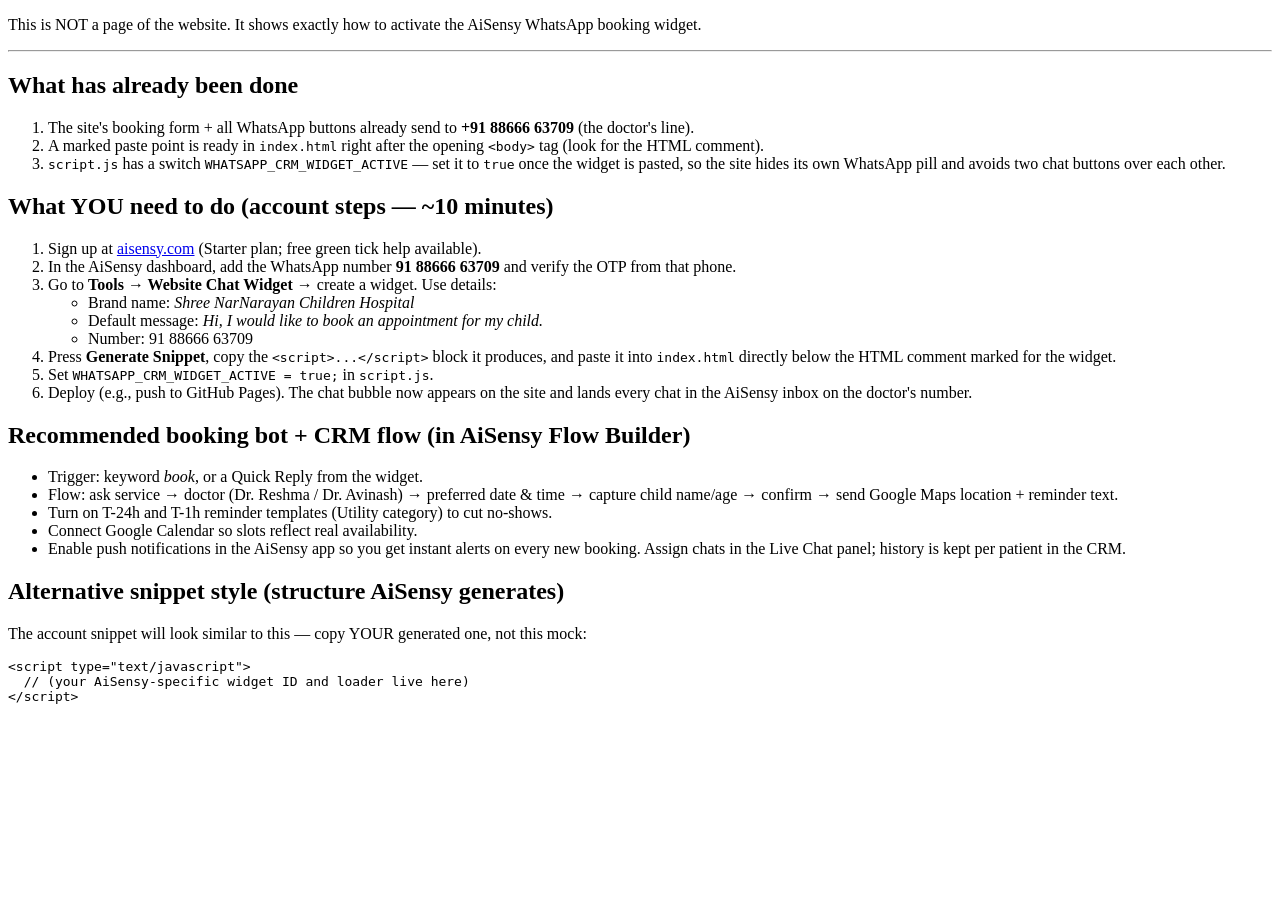
<file: widget-aisensy.html>
<!DOCTYPE html>
<html lang="en">
<head>
    <meta charset="UTF-8">
    <meta name="viewport" content="width=device-width, initial-scale=1.0">
    <title>AiSensy Widget — Paste Point for Shree NarNarayan Children Hospital</title>
</head>
<body>
    <p>This is NOT a page of the website. It shows exactly how to activate the AiSensy WhatsApp booking widget.</p>

    <hr>

    <h2>What has already been done</h2>
    <ol>
        <li>The site's booking form + all WhatsApp buttons already send to <strong>+91 88666 63709</strong> (the doctor's line).</li>
        <li>A marked paste point is ready in <code>index.html</code> right after the opening <code>&lt;body&gt;</code> tag (look for the HTML comment).</li>
        <li><code>script.js</code> has a switch <code>WHATSAPP_CRM_WIDGET_ACTIVE</code> — set it to <code>true</code> once the widget is pasted, so the site hides its own WhatsApp pill and avoids two chat buttons over each other.</li>
    </ol>

    <h2>What YOU need to do (account steps — ~10 minutes)</h2>
    <ol>
        <li>Sign up at <a href="https://aisensy.com" target="_blank" rel="noopener">aisensy.com</a> (Starter plan; free green tick help available).</li>
        <li>In the AiSensy dashboard, add the WhatsApp number <strong>91 88666 63709</strong> and verify the OTP from that phone.</li>
        <li>Go to <strong>Tools → Website Chat Widget</strong> → create a widget. Use details:
            <ul>
                <li>Brand name: <em>Shree NarNarayan Children Hospital</em></li>
                <li>Default message: <em>Hi, I would like to book an appointment for my child.</em></li>
                <li>Number: 91 88666 63709</li>
            </ul>
        </li>
        <li>Press <strong>Generate Snippet</strong>, copy the <code>&lt;script&gt;...&lt;/script&gt;</code> block it produces, and paste it into <code>index.html</code> directly below the HTML comment marked for the widget.</li>
        <li>Set <code>WHATSAPP_CRM_WIDGET_ACTIVE = true;</code> in <code>script.js</code>.</li>
        <li>Deploy (e.g., push to GitHub Pages). The chat bubble now appears on the site and lands every chat in the AiSensy inbox on the doctor's number.</li>
    </ol>

    <h2>Recommended booking bot + CRM flow (in AiSensy Flow Builder)</h2>
    <ul>
        <li>Trigger: keyword <em>book</em>, or a Quick Reply from the widget.</li>
        <li>Flow: ask service → doctor (Dr. Reshma / Dr. Avinash) → preferred date &amp; time → capture child name/age → confirm → send Google Maps location + reminder text.</li>
        <li>Turn on T-24h and T-1h reminder templates (Utility category) to cut no-shows.</li>
        <li>Connect Google Calendar so slots reflect real availability.</li>
        <li>Enable push notifications in the AiSensy app so you get instant alerts on every new booking. Assign chats in the Live Chat panel; history is kept per patient in the CRM.</li>
    </ul>

    <h2>Alternative snippet style (structure AiSensy generates)</h2>
    <p>The account snippet will look similar to this — copy YOUR generated one, not this mock:</p>
    <pre>&lt;script type="text/javascript"&gt;
  // (your AiSensy-specific widget ID and loader live here)
&lt;/script&gt;</pre>
</body>
</html>
</file>
<file: styles.css>
*,
*::before,
*::after {
    margin: 0;
    padding: 0;
    box-sizing: border-box;
}

:root {
    --primary: #0ea5e9;
    --primary-dark: #0284c7;
    --primary-deep: #0369a1;
    --primary-light: #e0f2fe;
    --secondary: #f97316;
    --secondary-light: #fff7ed;
    --accent: #06b6d4;
    --dark: #0f172a;
    --dark-light: #1e293b;
    --gray-900: #111827;
    --gray-700: #374151;
    --gray-600: #4b5563;
    --gray-500: #6b7280;
    --gray-400: #9ca3af;
    --gray-300: #d1d5db;
    --gray-200: #e5e7eb;
    --gray-100: #f3f4f6;
    --gray-50: #f9fafb;
    --white: #ffffff;
    --success: #10b981;
    --whatsapp: #25d366;
    --whatsapp-dark: #128c7e;
    --shadow-sm: 0 1px 2px rgba(0, 0, 0, 0.05);
    --shadow-md: 0 4px 6px -1px rgba(0, 0, 0, 0.07), 0 2px 4px -2px rgba(0, 0, 0, 0.05);
    --shadow-lg: 0 10px 15px -3px rgba(0, 0, 0, 0.08), 0 4px 6px -4px rgba(0, 0, 0, 0.05);
    --shadow-xl: 0 20px 25px -5px rgba(0, 0, 0, 0.08), 0 8px 10px -6px rgba(0, 0, 0, 0.04);
    --radius-sm: 8px;
    --radius-md: 12px;
    --radius-lg: 16px;
    --radius-xl: 24px;
    --transition: 0.3s cubic-bezier(0.4, 0, 0.2, 1);
}

html {
    scroll-behavior: smooth;
    scroll-padding-top: 110px;
}

:focus-visible {
    outline: 3px solid var(--primary-deep);
    outline-offset: 2px;
    border-radius: 4px;
}

body {
    font-family: Inter, ui-sans-serif, -apple-system, BlinkMacSystemFont, "Segoe UI", sans-serif;
    color: var(--gray-700);
    line-height: 1.7;
    background: var(--white);
    overflow-x: hidden;
    overflow-wrap: anywhere;
}

img {
    max-width: 100%;
    display: block;
}

a {
    text-decoration: none;
    color: inherit;
    transition: var(--transition);
}

button {
    font-family: inherit;
}

.skip-link {
    position: absolute;
    top: -48px;
    left: 16px;
    z-index: 2000;
    background: var(--primary-deep);
    color: var(--white);
    padding: 12px 20px;
    border-radius: 0 0 8px 8px;
    font-weight: 600;
    transition: top 0.2s ease;
}

.skip-link:focus {
    top: 0;
    color: var(--white);
}

.container {
    width: 100%;
    max-width: 1200px;
    margin: 0 auto;
    padding: 0 24px;
}

.section {
    padding: 100px 0;
}

h1, h2, h3, h4 {
    font-weight: 700;
    color: var(--dark);
    line-height: 1.3;
}

.section-tag {
    display: inline-block;
    padding: 6px 16px;
    background: var(--primary-light);
    color: var(--primary-deep);
    font-size: 0.85rem;
    font-weight: 600;
    border-radius: 50px;
    letter-spacing: 0.5px;
    margin-bottom: 16px;
}

.section-tag.light {
    background: rgba(255, 255, 255, 0.15);
    color: var(--white);
}

.section-title {
    font-size: 2.5rem;
    margin-bottom: 16px;
    font-family: Georgia, "Times New Roman", serif;
}

.section-title.light {
    color: var(--white);
}

.section-header {
    text-align: center;
    max-width: 680px;
    margin: 0 auto 60px;
}

.section-desc {
    font-size: 1.1rem;
    color: var(--gray-500);
}

.btn {
    display: inline-flex;
    align-items: center;
    justify-content: center;
    gap: 8px;
    font-family: inherit;
    font-weight: 600;
    border: 2px solid transparent;
    border-radius: var(--radius-sm);
    cursor: pointer;
    transition: var(--transition);
    white-space: nowrap;
}

.btn-sm {
    padding: 8px 20px;
    font-size: 0.9rem;
}

.btn-lg {
    padding: 14px 32px;
    font-size: 1rem;
}

.btn-full {
    width: 100%;
    justify-content: center;
}

.btn-primary {
    background: var(--primary-deep);
    color: var(--white);
    border-color: var(--primary-deep);
}

.btn-primary:hover {
    background: #075985;
    border-color: #075985;
    transform: translateY(-2px);
    box-shadow: 0 4px 12px rgba(3, 105, 161, 0.35);
}

.btn-primary:disabled {
    opacity: 0.7;
    cursor: not-allowed;
    transform: none;
    box-shadow: none;
}

.btn-outline {
    background: transparent;
    color: var(--white);
    border-color: rgba(255, 255, 255, 0.4);
}

.btn-outline:hover {
    background: var(--white);
    color: var(--primary);
    border-color: var(--white);
    transform: translateY(-2px);
}

.btn-outline-dark {
    background: transparent;
    color: var(--primary-deep);
    border-color: var(--primary);
}

.btn-outline-dark:hover {
    background: var(--primary);
    color: var(--white);
    transform: translateY(-2px);
    box-shadow: 0 4px 12px rgba(14, 165, 233, 0.25);
}

.btn-emergency {
    background: #b91c1c;
    color: var(--white);
    border-color: #b91c1c;
    padding: 12px 24px;
}

.btn-emergency:hover {
    background: #dc2626;
    border-color: #dc2626;
    transform: translateY(-2px);
    box-shadow: 0 6px 16px rgba(239, 68, 68, 0.4);
}

.btn-whatsapp {
    background: #067647;
    color: var(--white);
    border-color: #067647;
    padding: 12px 24px;
}

.btn-whatsapp:hover {
    background: #1fb456;
    border-color: #1fb456;
    transform: translateY(-2px);
    box-shadow: 0 6px 16px rgba(37, 211, 102, 0.4);
}

.topbar {
    background: var(--dark);
    color: rgba(255, 255, 255, 0.85);
    font-size: 0.82rem;
    position: relative;
    z-index: 1001;
}

.topbar-inner {
    display: flex;
    align-items: center;
    justify-content: space-between;
    gap: 16px;
    padding-top: 10px;
    padding-bottom: 10px;
    flex-wrap: wrap;
}

.topbar-left,
.topbar-right {
    display: flex;
    align-items: center;
    gap: 22px;
    flex-wrap: wrap;
}

.topbar i {
    color: var(--primary);
    margin-right: 6px;
}

.topbar a {
    color: rgba(255, 255, 255, 0.9);
}

.topbar a:hover {
    color: #38bdf8;
}

.header {
    position: sticky;
    top: 0;
    left: 0;
    width: 100%;
    z-index: 1000;
    background: rgba(255, 255, 255, 0.92);
    backdrop-filter: blur(20px);
    -webkit-backdrop-filter: blur(20px);
    transition: var(--transition);
    box-shadow: 0 1px 20px rgba(0, 0, 0, 0.06);
}

.header .container {
    display: flex;
    align-items: center;
    justify-content: space-between;
    height: 76px;
}

.logo {
    display: flex;
    align-items: center;
    gap: 12px;
}

.logo-icon {
    width: 44px;
    height: 44px;
    background: linear-gradient(135deg, var(--primary), var(--accent));
    border-radius: var(--radius-sm);
    display: flex;
    align-items: center;
    justify-content: center;
    color: var(--white);
    font-size: 1.2rem;
    flex-shrink: 0;
}

.logo-img {
    width: 44px;
    height: 44px;
    object-fit: contain;
    flex-shrink: 0;
    border-radius: var(--radius-sm);
}

.logo-text {
    display: flex;
    flex-direction: column;
    line-height: 1.2;
}

.logo-name {
    font-weight: 800;
    font-size: 1.05rem;
    color: var(--dark);
}

.logo-sub {
    font-size: 0.75rem;
    color: var(--primary-deep);
    font-weight: 600;
    letter-spacing: 0.5px;
}

.nav {
    display: flex;
    align-items: center;
    gap: 4px;
}

.nav-link {
    padding: 8px 14px;
    font-size: 0.92rem;
    font-weight: 500;
    color: var(--gray-600);
    border-radius: var(--radius-sm);
}

.nav-link:hover,
.nav-link.active {
    color: var(--primary-deep);
    background: var(--primary-light);
}

.header-actions {
    display: flex;
    align-items: center;
    gap: 16px;
}

.menu-toggle {
    display: none;
    flex-direction: column;
    gap: 5px;
    background: none;
    border: none;
    cursor: pointer;
    width: 44px;
    height: 44px;
    align-items: center;
    justify-content: center;
    padding: 4px;
}

.menu-toggle span {
    width: 24px;
    height: 2.5px;
    background: var(--dark);
    border-radius: 2px;
    transition: var(--transition);
}

.hero {
    position: relative;
    min-height: 100vh;
    display: flex;
    align-items: center;
    padding: 120px 0 100px;
    overflow: hidden;
}

.hero-bg {
    position: absolute;
    inset: 0;
    background: linear-gradient(135deg, #082f49 0%, #075985 28%, #0ea5e9 62%, #38bdf8 100%);
    z-index: -2;
}

.hero-bg::after {
    content: '';
    position: absolute;
    inset: 0;
    background:
        radial-gradient(ellipse 600px 600px at 82% 18%, rgba(6, 182, 212, 0.35), transparent),
        radial-gradient(ellipse 420px 420px at 15% 82%, rgba(14, 165, 233, 0.25), transparent);
}

.hero-pattern {
    position: absolute;
    inset: 0;
    z-index: -1;
    opacity: 0.08;
    background-image: radial-gradient(rgba(255, 255, 255, 0.7) 1.5px, transparent 1.5px);
    background-size: 28px 28px;
}

.hero .container {
    display: flex;
    align-items: center;
    justify-content: space-between;
    gap: 60px;
}

.hero-content {
    flex: 1;
    max-width: 600px;
}

.hero-badge {
    display: inline-flex;
    align-items: center;
    gap: 8px;
    padding: 8px 20px;
    background: rgba(255, 255, 255, 0.12);
    backdrop-filter: blur(10px);
    border: 1px solid rgba(255, 255, 255, 0.2);
    border-radius: 50px;
    color: var(--white);
    font-size: 0.9rem;
    font-weight: 500;
    margin-bottom: 24px;
}

.hero h1 {
    font-size: 3.4rem;
    color: var(--white);
    font-family: Georgia, "Times New Roman", serif;
    line-height: 1.15;
    margin-bottom: 20px;
}

.hero h1 .highlight {
    color: #fbbf24;
    position: relative;
}

.hero-desc {
    font-size: 1.12rem;
    color: rgba(255, 255, 255, 0.88);
    margin-bottom: 36px;
    line-height: 1.8;
}

.hero-buttons {
    display: flex;
    gap: 16px;
    margin-bottom: 48px;
    flex-wrap: wrap;
}

.hero-stats {
    display: flex;
    align-items: center;
    gap: 32px;
    padding: 24px 32px;
    background: rgba(255, 255, 255, 0.1);
    backdrop-filter: blur(10px);
    border: 1px solid rgba(255, 255, 255, 0.15);
    border-radius: var(--radius-lg);
    max-width: 520px;
}

.stat {
    text-align: center;
}

.stat-number {
    font-size: 2rem;
    font-weight: 800;
    color: var(--white);
    display: inline-block;
    width: 5ch;
    text-align: right;
    font-variant-numeric: tabular-nums;
}

.stat-plus {
    font-size: 1.5rem;
    font-weight: 800;
    color: #fbbf24;
}

.stat-label {
    display: block;
    font-size: 0.85rem;
    color: rgba(255, 255, 255, 0.9);
    margin-top: 2px;
}

.stat-divider {
    width: 1px;
    height: 40px;
    background: rgba(255, 255, 255, 0.2);
}

.hero-visual {
    display: flex;
    flex-direction: column;
    gap: 16px;
    width: 420px;
    flex-shrink: 0;
}

.hero-photo {
    border-radius: var(--radius-xl);
    overflow: hidden;
    box-shadow: 0 25px 60px rgba(2, 6, 23, 0.45);
    border: 1px solid rgba(255, 255, 255, 0.25);
    aspect-ratio: 4 / 3;
}

.hero-photo img {
    width: 100%;
    height: 100%;
    object-fit: cover;
}

.hero-card {
    display: flex;
    align-items: center;
    gap: 16px;
    padding: 18px 24px;
    background: rgba(255, 255, 255, 0.12);
    backdrop-filter: blur(20px);
    border: 1px solid rgba(255, 255, 255, 0.2);
    border-radius: var(--radius-md);
    color: var(--white);
    transition: var(--transition);
}

.hero-card:hover {
    background: rgba(255, 255, 255, 0.18);
    transform: translateY(-4px);
}

.hero-card-icon {
    width: 48px;
    height: 48px;
    background: rgba(255, 255, 255, 0.15);
    border-radius: var(--radius-sm);
    display: flex;
    align-items: center;
    justify-content: center;
    font-size: 1.2rem;
    flex-shrink: 0;
}

.hero-card strong {
    display: block;
    font-size: 1rem;
}

.hero-card p {
    font-size: 0.88rem;
    opacity: 0.85;
    margin-top: 2px;
}

.hero-card-emergency {
    border-color: rgba(251, 191, 36, 0.45);
}

.hero-card-emergency .hero-card-icon {
    background: rgba(251, 191, 36, 0.2);
    color: #fbbf24;
}

.hero-wave {
    position: absolute;
    bottom: -1px;
    left: 0;
    width: 100%;
    z-index: 1;
}

.hero-wave svg {
    display: block;
    width: 100%;
    height: 80px;
}

.emergency-strip {
    background: linear-gradient(90deg, #b91c1c, #dc2626);
    padding: 18px 0;
    color: var(--white);
}

.emergency-strip-inner {
    display: flex;
    align-items: center;
    justify-content: space-between;
    gap: 20px;
    flex-wrap: wrap;
}

.emergency-msg {
    display: flex;
    align-items: center;
    gap: 16px;
}

.emergency-msg i {
    font-size: 2rem;
    color: #fecaca;
    animation: pulse 1.6s infinite;
}

.emergency-msg strong {
    display: block;
    font-size: 1.05rem;
}

.emergency-msg span {
    font-size: 0.9rem;
    opacity: 0.9;
}

.emergency-actions {
    display: flex;
    gap: 14px;
    flex-wrap: wrap;
}

@keyframes pulse {
    0%, 100% { transform: scale(1); }
    50% { transform: scale(1.12); }
}

.about-grid {
    display: grid;
    grid-template-columns: 1fr 1fr;
    gap: 80px;
    align-items: center;
}

.about-image {
    position: relative;
}

.about-img-wrapper {
    position: relative;
    border-radius: var(--radius-xl);
    overflow: hidden;
    aspect-ratio: 3 / 2;
    box-shadow: var(--shadow-xl);
}

.about-img-wrapper img {
    width: 100%;
    height: 100%;
    object-fit: cover;
}

.experience-badge {
    position: absolute;
    bottom: -20px;
    right: -20px;
    width: 130px;
    height: 130px;
    background: var(--secondary);
    border-radius: 50%;
    display: flex;
    flex-direction: column;
    align-items: center;
    justify-content: center;
    color: var(--white);
    text-align: center;
    box-shadow: 0 8px 24px rgba(249, 115, 22, 0.45);
    border: 5px solid var(--white);
}

.exp-number {
    font-size: 2.1rem;
    font-weight: 800;
    line-height: 1;
}

.exp-text {
    font-size: 0.72rem;
    font-weight: 600;
    text-align: center;
    line-height: 1.3;
}

.about-desc {
    font-size: 1.05rem;
    color: var(--gray-600);
    margin-bottom: 36px;
    line-height: 1.8;
}

.about-features {
    display: grid;
    grid-template-columns: 1fr 1fr;
    gap: 20px;
}

.feature {
    display: flex;
    gap: 14px;
    padding: 16px;
    border-radius: var(--radius-md);
    border: 1px solid transparent;
    transition: var(--transition);
}

.feature:hover {
    background: var(--gray-50);
    border-color: var(--gray-200);
}

.feature-icon {
    width: 48px;
    height: 48px;
    background: var(--primary-light);
    border-radius: var(--radius-sm);
    display: flex;
    align-items: center;
    justify-content: center;
    color: var(--primary);
    font-size: 1.1rem;
    flex-shrink: 0;
}

.feature h3 {
    font-size: 0.95rem;
    margin-bottom: 4px;
}

.feature p {
    font-size: 0.85rem;
    color: var(--gray-500);
    line-height: 1.5;
}

.services {
    background: var(--gray-50);
}

.services-grid {
    display: grid;
    grid-template-columns: repeat(4, 1fr);
    gap: 24px;
}

.service-card {
    background: var(--white);
    padding: 32px 26px;
    border-radius: var(--radius-lg);
    box-shadow: var(--shadow-sm);
    border: 1px solid var(--gray-200);
    transition: var(--transition);
    position: relative;
    overflow: hidden;
}

.service-card::before {
    content: '';
    position: absolute;
    top: 0;
    left: 0;
    width: 100%;
    height: 3px;
    background: linear-gradient(90deg, var(--primary), var(--accent));
    transform: scaleX(0);
    transform-origin: left;
    transition: var(--transition);
}

.service-card:hover {
    transform: translateY(-8px);
    box-shadow: var(--shadow-xl);
    border-color: transparent;
}

.service-card:hover::before {
    transform: scaleX(1);
}

.service-icon {
    width: 60px;
    height: 60px;
    background: var(--primary-light);
    border-radius: var(--radius-md);
    display: flex;
    align-items: center;
    justify-content: center;
    font-size: 1.4rem;
    color: var(--primary);
    margin-bottom: 18px;
    transition: var(--transition);
}

.service-card:hover .service-icon {
    background: var(--primary);
    color: var(--white);
    transform: rotate(-6deg);
}

.service-card h3 {
    font-size: 1.1rem;
    margin-bottom: 10px;
}

.service-card p {
    font-size: 0.9rem;
    color: var(--gray-500);
    line-height: 1.7;
}

.facilities {
    background: var(--white);
}

.facility-grid {
    display: grid;
    grid-template-columns: repeat(3, 1fr);
    gap: 28px;
}

.facility-card {
    padding: 32px 28px;
    background: var(--gray-50);
    border: 1px solid var(--gray-200);
    border-radius: var(--radius-lg);
    text-align: center;
    transition: var(--transition);
}

.facility-card:hover {
    background: var(--white);
    box-shadow: var(--shadow-lg);
    transform: translateY(-6px);
    border-color: var(--primary-light);
}

.facility-icon {
    width: 64px;
    height: 64px;
    margin: 0 auto 18px;
    background: linear-gradient(135deg, var(--primary), var(--accent));
    border-radius: 50%;
    display: flex;
    align-items: center;
    justify-content: center;
    color: var(--white);
    font-size: 1.4rem;
}

.facility-card h3 {
    font-size: 1.1rem;
    margin-bottom: 8px;
}

.facility-card p {
    font-size: 0.9rem;
    color: var(--gray-500);
}

.gallery-grid {
    display: grid;
    grid-template-columns: repeat(3, 1fr);
    gap: 24px;
    margin-top: 48px;
}

.gallery-item {
    margin: 0;
    border-radius: var(--radius-md);
    overflow: hidden;
    aspect-ratio: 10 / 7;
    box-shadow: var(--shadow-md);
    transition: var(--transition);
}

.gallery-item:hover {
    transform: translateY(-6px) scale(1.01);
    box-shadow: var(--shadow-xl);
}

.gallery-item img {
    width: 100%;
    height: 100%;
    object-fit: cover;
    transition: transform 0.5s ease;
}

.gallery-item:hover img {
    transform: scale(1.06);
}

.doctors {
    background: var(--gray-50);
}

.vaccine {
    background: linear-gradient(135deg, #0c4a6e, #0284c7);
    padding: 100px 0;
}

.vaccine-grid {
    display: grid;
    grid-template-columns: 1.1fr 1fr;
    gap: 60px;
    align-items: center;
}

.vaccine-info .section-tag {
    background: rgba(251, 191, 36, 0.2);
    color: #fde68a;
}

.vaccine-info .section-title {
    color: var(--white);
}

.vaccine-list {
    list-style: none;
    margin: 28px 0 32px;
}

.vaccine-list li {
    display: flex;
    align-items: flex-start;
    gap: 12px;
    color: rgba(255, 255, 255, 0.9);
    padding: 10px 0;
    font-size: 1rem;
}

.vaccine-list i {
    color: #86efac;
    font-size: 1.15rem;
    margin-top: 3px;
}

.vaccine-visual {
    border-radius: var(--radius-xl);
    overflow: hidden;
    box-shadow: 0 25px 60px rgba(2, 6, 23, 0.45);
    border: 1px solid rgba(255, 255, 255, 0.2);
    aspect-ratio: 4 / 3;
}

.vaccine-visual img {
    width: 100%;
    height: 100%;
    object-fit: cover;
}

.testimonials {
    background: var(--gray-50);
}

.schedule {
    background: linear-gradient(135deg, #0c4a6e, #0284c7);
    position: relative;
    overflow: hidden;
}

.schedule::before {
    content: '';
    position: absolute;
    top: 0;
    right: 0;
    width: 500px;
    height: 500px;
    background: radial-gradient(circle, rgba(6, 182, 212, 0.2), transparent 70%);
}

.schedule-wrapper {
    display: grid;
    grid-template-columns: 1fr 1fr;
    gap: 60px;
    align-items: center;
    position: relative;
    z-index: 1;
}

.schedule-info p.light {
    color: rgba(255, 255, 255, 0.8);
    font-size: 1.05rem;
    line-height: 1.8;
    margin-bottom: 32px;
}

.emergency-box {
    display: flex;
    align-items: center;
    gap: 16px;
    padding: 20px 24px;
    background: rgba(255, 255, 255, 0.1);
    border: 1px solid rgba(255, 255, 255, 0.15);
    border-radius: var(--radius-md);
    color: var(--white);
}

.emergency-box i {
    font-size: 1.5rem;
    color: #fbbf24;
}

.emergency-box span {
    font-size: 0.85rem;
    opacity: 0.85;
}

.emergency-box strong {
    display: block;
    font-size: 1.1rem;
}

.emergency-box a:hover strong {
    color: #fbbf24;
}

.schedule-table {
    background: rgba(255, 255, 255, 0.08);
    backdrop-filter: blur(10px);
    border: 1px solid rgba(255, 255, 255, 0.12);
    border-radius: var(--radius-lg);
    overflow: hidden;
}

.schedule-row {
    display: flex;
    align-items: center;
    justify-content: space-between;
    padding: 16px 28px;
    border-bottom: 1px solid rgba(255, 255, 255, 0.06);
    color: var(--white);
    transition: var(--transition);
}

.schedule-row:last-child {
    border-bottom: none;
}

.schedule-row:hover {
    background: rgba(255, 255, 255, 0.05);
}

.schedule-row .day {
    font-weight: 600;
    font-size: 0.95rem;
    min-width: 110px;
}

.schedule-row .time {
    font-size: 0.92rem;
    opacity: 0.85;
}

.schedule-row .status {
    padding: 4px 14px;
    border-radius: 50px;
    font-size: 0.8rem;
    font-weight: 600;
}

.schedule-row .status.open {
    background: rgba(16, 185, 129, 0.2);
    color: #6ee7b7;
}

.schedule-note {
    display: flex;
    align-items: center;
    gap: 10px;
    padding: 14px 28px;
    background: rgba(251, 191, 36, 0.12);
    color: #fde68a;
    font-size: 0.88rem;
    font-weight: 600;
}

.faq {
    background: var(--white);
}

.faq-list {
    max-width: 760px;
    margin: 0 auto;
    display: flex;
    flex-direction: column;
    gap: 16px;
}

.faq-item {
    border: 1px solid var(--gray-200);
    border-radius: var(--radius-md);
    overflow: hidden;
    background: var(--white);
    transition: var(--transition);
}

.faq-item:hover {
    border-color: var(--primary-light);
}

.faq-question {
    width: 100%;
    display: flex;
    align-items: center;
    justify-content: space-between;
    gap: 16px;
    padding: 20px 24px;
    background: none;
    border: none;
    cursor: pointer;
    font-size: 1.02rem;
    font-weight: 600;
    color: var(--dark);
    text-align: left;
}

.faq-question i {
    color: var(--primary);
    transition: transform var(--transition);
    flex-shrink: 0;
}

.faq-item.open .faq-question i {
    transform: rotate(180deg);
}

.faq-answer {
    max-height: 0;
    overflow: hidden;
    visibility: hidden;
    transition: max-height 0.35s ease, visibility 0.35s ease;
}

.faq-item.open .faq-answer {
    visibility: visible;
}

.faq-answer p {
    padding: 0 24px 20px;
    color: var(--gray-600);
    font-size: 0.95rem;
    line-height: 1.8;
}

.faq-answer a {
    color: var(--primary-deep);
    font-weight: 600;
}

.faq-answer a:hover {
    color: #075985;
}

.contact {
    background: var(--gray-50);
}

.contact-grid {
    display: grid;
    grid-template-columns: 380px 1fr;
    gap: 40px;
    margin-bottom: 48px;
    align-items: start;
}

.contact-cards {
    display: flex;
    flex-direction: column;
    gap: 20px;
}

.contact-card {
    padding: 28px;
    background: var(--white);
    border-radius: var(--radius-md);
    border: 1px solid var(--gray-200);
    transition: var(--transition);
}

.contact-card:hover {
    box-shadow: var(--shadow-md);
    border-color: var(--primary-light);
}

.contact-icon {
    width: 48px;
    height: 48px;
    background: var(--primary-light);
    border-radius: var(--radius-sm);
    display: flex;
    align-items: center;
    justify-content: center;
    color: var(--primary);
    font-size: 1.1rem;
    margin-bottom: 14px;
}

.contact-card h3 {
    font-size: 1.05rem;
    margin-bottom: 8px;
}

.contact-card p {
    font-size: 0.92rem;
    color: var(--gray-500);
    line-height: 1.8;
}

.contact-card a {
    color: var(--primary-deep);
    font-weight: 600;
}

.contact-form-wrapper {
    background: var(--white);
    border: 1px solid var(--gray-200);
    border-radius: var(--radius-lg);
    padding: 36px;
    box-shadow: var(--shadow-sm);
}

.contact-form-wrapper h3 {
    font-size: 1.3rem;
    margin-bottom: 24px;
}

.form-row {
    display: grid;
    grid-template-columns: 1fr 1fr;
    gap: 16px;
}

.form-group {
    margin-bottom: 16px;
}

.form-group label {
    display: block;
    font-size: 0.88rem;
    font-weight: 600;
    color: var(--gray-700);
    margin-bottom: 6px;
}

.form-group input,
.form-group textarea,
.form-group select {
    width: 100%;
    padding: 12px 16px;
    border: 1.5px solid var(--gray-300);
    border-radius: var(--radius-sm);
    font-family: inherit;
    font-size: 0.95rem;
    color: var(--dark);
    transition: var(--transition);
    background: var(--white);
}

.form-group input:focus,
.form-group textarea:focus,
.form-group select:focus {
    outline: none;
    border-color: var(--primary);
    box-shadow: 0 0 0 3px rgba(14, 165, 233, 0.15);
}

.form-group input::placeholder,
.form-group textarea::placeholder {
    color: var(--gray-400);
}

.form-group textarea {
    resize: vertical;
    min-height: 100px;
}

.form-error {
    display: block;
    color: #b91c1c;
    background: #fef2f2;
    border: 1px solid #fecaca;
    border-radius: var(--radius-sm);
    padding: 8px 12px;
    margin-top: 12px;
    font-size: 0.85rem;
    font-weight: 600;
    min-height: 0;
}

.form-error:empty {
    display: none;
}

.form-error.success {
    color: #166534;
    background: #f0fdf4;
    border-color: #bbf7d0;
}

.form-consent {
    display: grid;
    grid-template-columns: 20px 1fr;
    gap: 10px;
    align-items: start;
    margin: 4px 0 18px;
    color: var(--gray-600);
    font-size: 0.85rem;
    line-height: 1.55;
}

.form-consent input {
    width: 20px;
    height: 20px;
    margin-top: 2px;
    accent-color: var(--primary-deep);
}

.form-consent input.invalid {
    outline: 2px solid #dc2626;
    outline-offset: 2px;
}

.form-group input.invalid {
    border-color: #dc2626;
    box-shadow: 0 0 0 2px rgba(220, 38, 38, 0.15);
}

.form-group input.invalid:focus {
    border-color: #dc2626;
    box-shadow: 0 0 0 3px rgba(220, 38, 38, 0.25);
}

.form-group input.invalid + label,
.form-group input.invalid {
    color: #b91c1c;
}

.form-note {
    display: flex;
    align-items: flex-start;
    gap: 8px;
    font-size: 0.82rem;
    color: var(--gray-500);
    margin-top: 14px;
    line-height: 1.5;
}

.form-note i {
    color: var(--primary-deep);
    margin-top: 3px;
}

.map-wrapper {
    border-radius: var(--radius-lg);
    overflow: hidden;
    box-shadow: var(--shadow-md);
    border: 1px solid var(--gray-200);
}

.footer {
    background: var(--dark);
    padding: 70px 0 0;
    color: var(--gray-400);
}

.footer-grid {
    display: grid;
    grid-template-columns: 1.6fr 1fr 1fr 1.6fr;
    gap: 40px;
    padding-bottom: 44px;
    border-bottom: 1px solid rgba(255, 255, 255, 0.08);
}

.footer-brand .logo {
    margin-bottom: 16px;
}

.footer-brand .logo-name {
    color: var(--white);
}

.footer-brand .logo-sub {
    color: #bae6fd;
}

.footer-brand p {
    font-size: 0.92rem;
    line-height: 1.7;
    margin-bottom: 18px;
}

.footer-social {
    display: flex;
    gap: 12px;
}

.footer-social a {
    width: 40px;
    height: 40px;
    border-radius: 50%;
    background: rgba(255, 255, 255, 0.08);
    display: flex;
    align-items: center;
    justify-content: center;
    color: var(--white);
    font-size: 1.05rem;
    border: 1px solid rgba(255, 255, 255, 0.1);
}

.contact-icon[href] {
    text-decoration: none;
    cursor: pointer;
}

.contact-icon[href]:hover,
.contact-icon[href]:focus-visible {
    color: var(--white);
    background: var(--primary);
    outline: 3px solid rgba(3, 105, 161, 0.2);
    outline-offset: 2px;
}

.footer-social a:hover {
    background: var(--whatsapp);
    transform: translateY(-3px);
}

.footer-links h4,
.footer-contact h4 {
    color: var(--white);
    font-size: 1rem;
    margin-bottom: 20px;
}

.footer-links a {
    display: block;
    font-size: 0.9rem;
    padding: 6px 0;
    color: var(--gray-400);
}

.footer-links a:hover {
    color: var(--primary);
    padding-left: 6px;
}

.footer-contact-item {
    display: flex;
    gap: 12px;
    font-size: 0.9rem;
    margin-bottom: 14px;
    line-height: 1.6;
}

.footer-contact-item i {
    color: var(--primary);
    margin-top: 4px;
    flex-shrink: 0;
}

.footer-contact-item a:hover {
    color: var(--primary);
}

.footer-bottom {
    text-align: center;
    padding: 24px 0;
    font-size: 0.85rem;
}

.footer-disclaimer {
    margin-top: 8px;
    font-size: 0.78rem;
    color: #cbd5e1;
    max-width: 760px;
    margin-left: auto;
    margin-right: auto;
}

.footer-disclaimer a {
    color: #7dd3fc;
    text-decoration: underline;
    text-underline-offset: 2px;
}

.float-btn {
    position: fixed;
    right: 24px;
    width: 54px;
    height: 54px;
    border-radius: 50%;
    display: flex;
    align-items: center;
    justify-content: center;
    font-size: 1.5rem;
    color: var(--white);
    box-shadow: 0 8px 24px rgba(0, 0, 0, 0.25);
    z-index: 999;
    transition: transform var(--transition);
    animation: floatY 3s ease-in-out infinite;
}

.float-btn:hover {
    transform: scale(1.1);
}

.float-whatsapp {
    bottom: 110px;
    background: var(--whatsapp);
}

.float-call {
    bottom: 44px;
    background: var(--primary);
    animation-delay: 0.5s;
}

@keyframes floatY {
    0%, 100% { margin-bottom: 0; }
    50% { margin-bottom: 8px; }
}

.back-to-top {
    position: fixed;
    bottom: 118px;
    left: 24px;
    width: 48px;
    height: 48px;
    background: var(--dark);
    color: var(--white);
    border: none;
    border-radius: 50%;
    display: flex;
    align-items: center;
    justify-content: center;
    font-size: 1.1rem;
    cursor: pointer;
    opacity: 0;
    visibility: hidden;
    transform: translateY(20px);
    transition: var(--transition);
    box-shadow: 0 4px 16px rgba(0, 0, 0, 0.25);
    z-index: 998;
}

.back-to-top.visible {
    opacity: 1;
    visibility: visible;
    transform: translateY(0);
}

.back-to-top:hover {
    background: var(--primary);
    transform: translateY(-4px);
}

.fade-in {
    opacity: 0;
    transform: translateY(30px);
    transition: opacity 0.6s ease, transform 0.6s ease;
}

.fade-in.visible {
    opacity: 1;
    transform: translateY(0);
}

@media (max-width: 1080px) {
    .hero h1 {
        font-size: 2.9rem;
    }

    .services-grid {
        grid-template-columns: repeat(3, 1fr);
    }

    .facility-grid {
        grid-template-columns: repeat(2, 1fr);
    }

    .gallery-grid {
        grid-template-columns: repeat(2, 1fr);
    }

    .about-grid {
        gap: 48px;
    }

    .footer-grid {
        grid-template-columns: 1fr 1fr;
    }
}

@media (max-width: 860px) {
    .nav {
        position: absolute;
        top: 100%;
        left: 0;
        right: 0;
        background: var(--white);
        flex-direction: column;
        align-items: stretch;
        padding: 16px 20px 24px;
        box-shadow: var(--shadow-lg);
        transform: translateY(-130%);
        transition: var(--transition);
        z-index: 999;
        gap: 6px;
        display: flex;
    }

    .nav.open {
        transform: translateY(0);
    }

    .nav-link {
        padding: 12px 16px;
        font-size: 1rem;
    }

    .menu-toggle {
        display: flex;
    }

    .header-actions .btn {
        display: none;
    }

    .topbar-hours {
        display: none;
    }

    .hero {
        min-height: auto;
        padding: 110px 0 90px;
    }

    .hero .container {
        flex-direction: column;
        text-align: center;
        gap: 44px;
    }

    .hero-content {
        max-width: 640px;
    }

    .hero h1 {
        font-size: 2.3rem;
    }

    .hero-desc {
        font-size: 1.05rem;
    }

    .hero-buttons,
    .hero-stats {
        justify-content: center;
        margin-left: auto;
        margin-right: auto;
    }

    .hero-visual {
        width: 100%;
        max-width: 560px;
    }

    .about-grid {
        grid-template-columns: 1fr;
        gap: 56px;
    }

    .experience-badge {
        right: 16px;
    }

    .services-grid {
        grid-template-columns: repeat(2, 1fr);
    }

    .vaccine-grid {
        grid-template-columns: 1fr;
        gap: 44px;
    }

    .testimonial-grid {
        grid-template-columns: 1fr;
        max-width: 600px;
        margin: 0 auto;
    }

    .schedule-wrapper {
        grid-template-columns: 1fr;
        gap: 44px;
    }

    .contact-grid {
        grid-template-columns: 1fr;
    }

    .emergency-strip-inner {
        justify-content: center;
        text-align: center;
    }

    .emergency-msg {
        flex-direction: column;
        text-align: center;
    }
}

@media (max-width: 600px) {
    .section {
        padding: 70px 0;
    }

    .section-title {
        font-size: 2rem;
    }

    .section-header {
        margin-bottom: 44px;
    }

    .services-grid {
        grid-template-columns: 1fr;
    }

    .facility-grid {
        grid-template-columns: 1fr;
    }

    .gallery-grid {
        grid-template-columns: 1fr;
    }

    .doctors-grid {
        grid-template-columns: 1fr;
    }

    .doctor-image {
        height: 260px;
    }

    .form-row {
        grid-template-columns: 1fr;
    }

    .contact-form-wrapper {
        padding: 24px 20px;
    }

    .form-group input,
    .form-group textarea,
    .form-group select {
        font-size: 16px;
    }

    .footer-grid {
        grid-template-columns: 1fr;
        gap: 32px;
    }

    .hero-stats {
        gap: 20px;
        padding: 20px 16px;
        flex-wrap: wrap;
    }

    .hero h1 {
        font-size: 1.9rem;
    }

    .hero-buttons .btn-lg {
        padding: 12px 22px;
        font-size: 0.92rem;
    }

    .emergency-actions {
        justify-content: center;
    }

    .float-btn {
        right: max(18px, env(safe-area-inset-right));
        width: 48px;
        height: 48px;
        font-size: 1.3rem;
    }

    .back-to-top {
        left: max(18px, env(safe-area-inset-left));
        width: 44px;
        height: 44px;
    }

    .container {
        padding: 0 18px;
    }

    .topbar-left {
        gap: 12px;
    }
}

.img-fallback {
    background: linear-gradient(135deg, var(--primary-light), #dbeafe) !important;
    display: flex !important;
    align-items: center;
    justify-content: center;
}

.img-fallback::after {
    content: '\f0f2';
    font-family: 'Font Awesome 6 Free';
    font-weight: 900;
    font-size: 4rem;
    color: var(--primary);
    opacity: 0.25;
}

/* Hospital photography and progressively enhanced photo tour. */
.hero-photo picture, .about-img-wrapper picture, .doctor-photo-circle picture { display: block; width: 100%; height: 100%; }
.tour-link { margin-bottom: 24px; padding: 12px 20px; min-height: 44px; color: var(--primary-deep); border-color: var(--primary-deep); }
.tour-link:hover { color: var(--white); background: var(--primary-deep); }
.hospital-tour { margin-top: 64px; scroll-margin-top: 110px; }
.hospital-tour > p { color: var(--gray-600); }
.hospital-tour .gallery-grid { margin-top: 28px; }
.hospital-tour .gallery-item { aspect-ratio: auto; background: var(--white); border: 1px solid var(--gray-200); }
.hospital-tour .gallery-item:hover { transform: translateY(-4px); }
.tour-photo { display: block; aspect-ratio: 4 / 3; background: var(--gray-100); }
.tour-photo picture { display: block; width: 100%; height: 100%; }
.hospital-tour .gallery-item img { object-fit: contain; }
.hospital-tour .gallery-item:hover img { transform: none; }
.hospital-tour figcaption { padding: 14px 16px; font-weight: 600; color: var(--dark); }
.photo-credit { display: block; margin-top: 6px; font-size: 0.72rem; font-weight: 400; color: var(--gray-600); }
.tour-photo:focus-visible, .tour-dialog button:focus-visible { outline: 3px solid var(--accent); outline-offset: -3px; }
.vaccine-visual { aspect-ratio: auto; margin: 0; align-self: center; }
.vaccine-visual picture { display: block; aspect-ratio: 4 / 3; }
.vaccine-visual figcaption { padding: 12px 16px; color: white; }
.doctor-photo-circle img { object-position: center; }
.tour-dialog { margin: auto; width: min(1100px, calc(100vw - 24px)); max-height: calc(100dvh - 24px); padding: 20px; border: 0; border-radius: 16px; background: #fff; color: var(--dark); overflow: auto; }
.tour-dialog::backdrop { background: rgba(7, 20, 35, 0.86); }
.tour-dialog-header, .tour-controls { display: flex; align-items: center; justify-content: space-between; gap: 12px; }
.tour-dialog-header { margin-bottom: 12px; }
.tour-dialog h2 { font-size: 1.2rem; margin: 0; }
.tour-dialog button { min-height: 44px; padding: 8px 14px; border: 1px solid var(--gray-300); border-radius: 8px; background: var(--gray-50); color: var(--dark); font: inherit; cursor: pointer; }
.tour-dialog figure { margin: 0; }
.tour-dialog picture { display: flex; align-items: center; justify-content: center; height: min(66dvh, 720px); background: var(--gray-100); }
.tour-dialog img { width: 100%; height: 100%; object-fit: contain; }
.tour-dialog img[hidden] { display: none; }
.tour-dialog figcaption { padding: 12px 0; }
.tour-controls { margin-top: 8px; }
body.tour-open { overflow: hidden; }
#tour-error { padding: 12px 0; }
@media (max-width: 600px) {
    .tour-dialog { padding: 12px; }
    .tour-dialog h2 { font-size: 1rem; }
    .tour-dialog button { padding: 8px 10px; }
    .tour-dialog picture { height: 55dvh; }
}

/* ============================================================
   DOCTOR CARDS — Professional Portrait Layout (override)
   ============================================================ */

.doctors-grid {
    display: grid;
    grid-template-columns: repeat(2, 1fr);
    gap: 40px;
    max-width: 1100px;
    margin: 0 auto;
}

.doctor-card {
    background: var(--white);
    border-radius: var(--radius-xl);
    overflow: hidden;
    box-shadow: var(--shadow-lg);
    border: 1px solid var(--gray-200);
    transition: var(--transition);
}

.doctor-card:hover {
    transform: translateY(-8px);
    box-shadow: var(--shadow-xl);
    border-color: var(--primary-light);
}

.doctor-card-inner {
    display: flex;
    flex-direction: column;
    align-items: center;
    text-align: center;
    padding: 40px 32px 36px;
}

.doctor-photo-wrap {
    display: flex;
    flex-direction: column;
    align-items: center;
    margin-bottom: 24px;
    position: relative;
}

.doctor-photo-ring {
    width: 190px;
    height: 190px;
    border-radius: 50%;
    background: linear-gradient(135deg, var(--primary), var(--accent), #7c3aed);
    padding: 4px;
    margin-bottom: 12px;
    box-shadow: 0 8px 32px rgba(14, 165, 233, 0.35);
    animation: ringPulse 3s ease-in-out infinite;
}

@keyframes ringPulse {
    0%, 100% { box-shadow: 0 8px 32px rgba(14, 165, 233, 0.35); }
    50% { box-shadow: 0 8px 40px rgba(14, 165, 233, 0.6); }
}

.doctor-photo-circle {
    width: 100%;
    height: 100%;
    border-radius: 50%;
    overflow: hidden;
    background: var(--gray-100);
    border: 3px solid var(--white);
}

.doctor-photo-circle img {
    width: 100%;
    height: 100%;
    object-fit: cover;
    object-position: top center;
    transition: transform 0.5s ease;
    display: block;
}

.doctor-card:hover .doctor-photo-circle img {
    transform: scale(1.06);
}

.doctor-verified {
    display: inline-flex;
    align-items: center;
    gap: 6px;
    padding: 4px 14px;
    background: rgba(16, 185, 129, 0.1);
    color: #059669;
    border: 1px solid rgba(16, 185, 129, 0.25);
    border-radius: 50px;
    font-size: 0.78rem;
    font-weight: 700;
    letter-spacing: 0.3px;
}

.doctor-verified i {
    font-size: 0.85rem;
    color: #10b981;
}

.doctor-body {
    width: 100%;
}

.doctor-name {
    font-size: 1.5rem;
    font-family: Georgia, "Times New Roman", serif;
    color: var(--dark);
    margin-bottom: 8px;
    line-height: 1.2;
}

.doctor-specialty {
    display: inline-flex;
    align-items: center;
    gap: 8px;
    font-size: 0.92rem;
    font-weight: 600;
    color: var(--primary-deep);
    background: var(--primary-light);
    padding: 5px 16px;
    border-radius: 50px;
    margin-bottom: 16px;
}

.doctor-specialty i {
    font-size: 0.85rem;
}

.doctor-quals {
    display: flex;
    gap: 8px;
    justify-content: center;
    flex-wrap: wrap;
    margin-bottom: 18px;
}

.qual-badge {
    display: inline-block;
    padding: 3px 12px;
    background: var(--gray-100);
    border: 1px solid var(--gray-300);
    border-radius: 6px;
    font-size: 0.78rem;
    font-weight: 700;
    color: var(--gray-700);
    letter-spacing: 0.3px;
}

.doctor-desc {
    font-size: 0.93rem;
    color: var(--gray-500);
    line-height: 1.75;
    margin-bottom: 20px;
    max-width: 360px;
    margin-left: auto;
    margin-right: auto;
}

.doctor-meta {
    display: flex;
    flex-direction: column;
    gap: 8px;
    margin-bottom: 24px;
    padding: 16px;
    background: var(--gray-50);
    border-radius: var(--radius-md);
    border: 1px solid var(--gray-200);
}

.doctor-meta-item {
    display: flex;
    align-items: center;
    justify-content: center;
    gap: 8px;
    font-size: 0.86rem;
    color: var(--gray-600);
}

.doctor-meta-item i {
    color: var(--primary);
    width: 16px;
    text-align: center;
    flex-shrink: 0;
}

.btn-doctor {
    width: 100%;
    justify-content: center;
    padding: 12px 24px;
    font-size: 0.95rem;
}

/* Google Rating Strip below doctors */
.doctors-rating-strip {
    display: flex;
    align-items: center;
    justify-content: space-between;
    gap: 20px;
    margin-top: 48px;
    padding: 20px 32px;
    background: linear-gradient(135deg, #fefce8, #fff);
    border: 1px solid #fde68a;
    border-radius: var(--radius-lg);
    flex-wrap: wrap;
}

.rating-content {
    display: flex;
    align-items: center;
    gap: 16px;
}

.rating-content .fa-google {
    font-size: 2rem;
    color: #ea4335;
}

.rating-stars {
    color: #f59e0b;
    font-size: 0.9rem;
    letter-spacing: 2px;
    margin-bottom: 4px;
}

.rating-content span {
    font-size: 0.9rem;
    color: var(--gray-600);
}

/* ============================================================
   TESTIMONIALS — Google Rating Summary + Carousel
   ============================================================ */

.google-rating-summary {
    display: flex;
    align-items: center;
    gap: 40px;
    padding: 28px 36px;
    background: var(--white);
    border: 1px solid var(--gray-200);
    border-radius: var(--radius-xl);
    box-shadow: var(--shadow-md);
    margin-bottom: 48px;
    flex-wrap: wrap;
    justify-content: center;
}

.grs-score {
    text-align: center;
    flex-shrink: 0;
}

.grs-number {
    display: block;
    font-size: 3.5rem;
    font-weight: 800;
    color: var(--dark);
    line-height: 1;
    font-family: Georgia, "Times New Roman", serif;
}

.grs-stars {
    color: #f59e0b;
    font-size: 1.1rem;
    letter-spacing: 3px;
    margin: 6px 0;
}

.grs-total {
    font-size: 0.85rem;
    color: var(--gray-500);
    font-weight: 600;
}

.grs-bars {
    flex: 1;
    min-width: 200px;
    display: flex;
    flex-direction: column;
    gap: 6px;
}

.grs-bar-row {
    display: flex;
    align-items: center;
    gap: 10px;
    font-size: 0.82rem;
    color: var(--gray-600);
    font-weight: 600;
}

.grs-bar {
    flex: 1;
    height: 8px;
    background: var(--gray-200);
    border-radius: 50px;
    overflow: hidden;
}

.grs-fill {
    height: 100%;
    background: linear-gradient(90deg, #f59e0b, #fbbf24);
    border-radius: 50px;
}

.grs-tags {
    display: flex;
    flex-direction: column;
    gap: 8px;
    flex-shrink: 0;
}

.grs-tag {
    display: inline-flex;
    align-items: center;
    gap: 8px;
    padding: 6px 14px;
    background: var(--primary-light);
    color: var(--primary-deep);
    border-radius: 50px;
    font-size: 0.8rem;
    font-weight: 600;
    white-space: nowrap;
}

.grs-tag i {
    font-size: 0.8rem;
}

/* Testimonial Carousel */
.testimonial-carousel {
    position: relative;
    overflow: hidden;
    margin-bottom: 32px;
}

.tc-track {
    display: flex;
    gap: 28px;
    transition: transform 0.5s cubic-bezier(0.4, 0, 0.2, 1);
    will-change: transform;
}

.tc-slide {
    flex: 0 0 calc(33.333% - 19px);
    min-width: 0;
}

.testimonial-card {
    background: var(--white);
    padding: 32px 28px;
    border-radius: var(--radius-lg);
    box-shadow: var(--shadow-sm);
    border: 1px solid var(--gray-200);
    transition: var(--transition);
    display: flex;
    flex-direction: column;
    height: 100%;
}

.testimonial-card:hover {
    box-shadow: var(--shadow-lg);
    transform: translateY(-6px);
    border-color: var(--primary-light);
}

.stars {
    color: #f59e0b;
    margin-bottom: 16px;
    font-size: 0.95rem;
    letter-spacing: 3px;
}

.testimonial-card > p {
    font-size: 0.97rem;
    color: var(--gray-600);
    line-height: 1.8;
    flex: 1;
    margin-bottom: 0;
}

.testimonial-author {
    display: flex;
    align-items: center;
    gap: 14px;
    margin-top: 22px;
    padding-top: 18px;
    border-top: 1px solid var(--gray-200);
}

.avatar {
    width: 46px;
    height: 46px;
    background: var(--primary-light);
    color: var(--primary);
    border-radius: 50%;
    display: flex;
    align-items: center;
    justify-content: center;
    font-size: 1rem;
    flex-shrink: 0;
}

.testimonial-author strong {
    display: block;
    font-size: 0.95rem;
    color: var(--dark);
}

.testimonial-author span {
    font-size: 0.8rem;
    color: var(--gray-500);
}

.testimonial-cta {
    text-align: center;
    margin-top: 16px;
}

/* Carousel Controls */
.tc-controls {
    display: flex;
    align-items: center;
    justify-content: center;
    gap: 16px;
    margin-top: 28px;
}

.tc-btn {
    width: 42px;
    height: 42px;
    border-radius: 50%;
    background: var(--white);
    border: 2px solid var(--gray-200);
    color: var(--primary-deep);
    font-size: 0.9rem;
    cursor: pointer;
    display: flex;
    align-items: center;
    justify-content: center;
    transition: var(--transition);
}

.tc-btn:hover {
    background: var(--primary);
    color: var(--white);
    border-color: var(--primary);
    transform: scale(1.1);
}

.tc-dots {
    display: flex;
    gap: 8px;
}

.tc-dot {
    width: 28px;
    height: 28px;
    border-radius: 50%;
    background: transparent;
    cursor: pointer;
    transition: var(--transition);
    border: none;
    padding: 0;
    position: relative;
}

.tc-dot::after {
    content: '';
    position: absolute;
    width: 8px;
    height: 8px;
    inset: 10px;
    border-radius: 50%;
    background: var(--gray-300);
}

.tc-dot.active {
    width: 36px;
}

.tc-dot.active::after {
    width: 24px;
    left: 6px;
    right: 6px;
    background: var(--primary-deep);
    border-radius: 4px;
}

/* ============================================================
   LIVE OPD STATUS BADGE
   ============================================================ */

.opd-live-badge {
    display: inline-flex;
    align-items: center;
    justify-content: center;
    gap: 6px;
    min-width: 148px;
    padding: 3px 12px;
    border-radius: 50px;
    font-size: 0.78rem;
    font-weight: 700;
    letter-spacing: 0.3px;
    transition: var(--transition);
}

.opd-live-badge.opd-open {
    background: rgba(16, 185, 129, 0.2);
    color: #6ee7b7;
    border: 1px solid rgba(16, 185, 129, 0.3);
}

.opd-live-badge.opd-closed {
    background: rgba(239, 68, 68, 0.2);
    color: #fca5a5;
    border: 1px solid rgba(239, 68, 68, 0.3);
}

.opd-live-badge::before {
    content: '';
    width: 7px;
    height: 7px;
    border-radius: 50%;
    flex-shrink: 0;
}

.opd-live-badge.opd-open::before {
    background: #10b981;
    animation: pulse 1.4s ease-in-out infinite;
}

.opd-live-badge.opd-closed::before {
    background: #ef4444;
}

/* ============================================================
   FLOATING APPOINTMENT CTA
   ============================================================ */

.float-appt-cta {
    position: fixed;
    bottom: 180px;
    right: 24px;
    background: var(--white);
    border: 1px solid var(--gray-200);
    border-radius: var(--radius-lg);
    padding: 16px 20px;
    box-shadow: var(--shadow-xl);
    z-index: 997;
    max-width: 230px;
    opacity: 0;
    transform: translateY(20px) scale(0.95);
    visibility: hidden;
    transition: opacity 0.4s ease, transform 0.4s ease, visibility 0.4s;
}

.float-appt-cta.visible {
    opacity: 1;
    transform: translateY(0) scale(1);
    visibility: visible;
}

.float-appt-cta p {
    font-size: 0.88rem;
    color: var(--dark);
    margin-bottom: 10px;
}

.float-appt-close {
    position: absolute;
    top: 8px;
    right: 8px;
    width: 22px;
    height: 22px;
    background: var(--gray-100);
    border: none;
    border-radius: 50%;
    cursor: pointer;
    font-size: 0.7rem;
    color: var(--gray-500);
    display: flex;
    align-items: center;
    justify-content: center;
    transition: var(--transition);
}

.float-appt-close:hover {
    background: var(--gray-200);
    color: var(--dark);
}

/* ============================================================
   FAQ SEARCH
   ============================================================ */

.faq-search-wrapper {
    max-width: 760px;
    margin: 0 auto 28px;
}

.faq-search {
    position: relative;
    display: flex;
    align-items: center;
}

.faq-search i {
    position: absolute;
    left: 16px;
    color: var(--gray-400);
    font-size: 0.95rem;
    pointer-events: none;
}

.faq-search input {
    width: 100%;
    padding: 14px 16px 14px 44px;
    border: 1.5px solid var(--gray-300);
    border-radius: var(--radius-md);
    font-family: inherit;
    font-size: 0.95rem;
    color: var(--dark);
    background: var(--white);
    transition: var(--transition);
    box-shadow: var(--shadow-sm);
}

.faq-search input:focus {
    outline: none;
    border-color: var(--primary);
    box-shadow: 0 0 0 3px rgba(14, 165, 233, 0.15);
}

.faq-search input::placeholder {
    color: var(--gray-400);
}

.faq-item.faq-hidden {
    display: none;
}

.faq-no-results {
    text-align: center;
    padding: 32px;
    color: var(--gray-600);
    font-size: 0.95rem;
    display: none;
}

.faq-no-results.visible {
    display: block;
}

/* ============================================================
   RESPONSIVE UPDATES for new components
   ============================================================ */

@media (max-width: 1080px) {
    .tc-slide {
        flex: 0 0 calc(50% - 14px);
    }
    .doctors-rating-strip {
        padding: 16px 20px;
    }
}

@media (max-width: 860px) {
    .doctors-grid {
        grid-template-columns: 1fr;
        max-width: 480px;
        margin: 0 auto;
    }
    .tc-slide {
        flex: 0 0 100%;
    }
    .google-rating-summary {
        flex-direction: column;
        gap: 24px;
        padding: 24px;
    }
    .grs-tags {
        flex-direction: row;
        flex-wrap: wrap;
        justify-content: center;
    }
    .doctors-rating-strip {
        flex-direction: column;
        text-align: center;
    }
    .rating-content {
        flex-direction: column;
        text-align: center;
    }
    .float-appt-cta {
        bottom: 160px;
        right: 18px;
    }
}

@media (max-width: 600px) {
    .doctor-card-inner {
        padding: 28px 20px 24px;
    }
    .doctor-photo-ring {
        width: 160px;
        height: 160px;
    }
    .doctor-name {
        font-size: 1.3rem;
    }
    .google-rating-summary {
        padding: 20px 16px;
    }
    .grs-number {
        font-size: 2.8rem;
    }
    .float-appt-cta {
        display: none;
    }
}

@media (prefers-reduced-motion: reduce) {
    html {
        scroll-behavior: auto;
    }

    *,
    *::before,
    *::after {
        animation-duration: 0.01ms !important;
        animation-iteration-count: 1 !important;
        transition-duration: 0.01ms !important;
    }
}
</file>
<file: dist-pre-hostycare-backup/styles.css>
*,
*::before,
*::after {
    margin: 0;
    padding: 0;
    box-sizing: border-box;
}

:root {
    --primary: #0ea5e9;
    --primary-dark: #0284c7;
    --primary-deep: #0369a1;
    --primary-light: #e0f2fe;
    --secondary: #f97316;
    --secondary-light: #fff7ed;
    --accent: #06b6d4;
    --dark: #0f172a;
    --dark-light: #1e293b;
    --gray-900: #111827;
    --gray-700: #374151;
    --gray-600: #4b5563;
    --gray-500: #6b7280;
    --gray-400: #9ca3af;
    --gray-300: #d1d5db;
    --gray-200: #e5e7eb;
    --gray-100: #f3f4f6;
    --gray-50: #f9fafb;
    --white: #ffffff;
    --success: #10b981;
    --whatsapp: #25d366;
    --whatsapp-dark: #128c7e;
    --shadow-sm: 0 1px 2px rgba(0, 0, 0, 0.05);
    --shadow-md: 0 4px 6px -1px rgba(0, 0, 0, 0.07), 0 2px 4px -2px rgba(0, 0, 0, 0.05);
    --shadow-lg: 0 10px 15px -3px rgba(0, 0, 0, 0.08), 0 4px 6px -4px rgba(0, 0, 0, 0.05);
    --shadow-xl: 0 20px 25px -5px rgba(0, 0, 0, 0.08), 0 8px 10px -6px rgba(0, 0, 0, 0.04);
    --radius-sm: 8px;
    --radius-md: 12px;
    --radius-lg: 16px;
    --radius-xl: 24px;
    --transition: 0.3s cubic-bezier(0.4, 0, 0.2, 1);
}

html {
    scroll-behavior: smooth;
    scroll-padding-top: 110px;
}

:focus-visible {
    outline: 3px solid var(--primary-deep);
    outline-offset: 2px;
    border-radius: 4px;
}

body {
    font-family: Inter, ui-sans-serif, -apple-system, BlinkMacSystemFont, "Segoe UI", sans-serif;
    color: var(--gray-700);
    line-height: 1.7;
    background: var(--white);
    overflow-x: hidden;
    overflow-wrap: anywhere;
}

img {
    max-width: 100%;
    display: block;
}

a {
    text-decoration: none;
    color: inherit;
    transition: var(--transition);
}

button {
    font-family: inherit;
}

.skip-link {
    position: absolute;
    top: -48px;
    left: 16px;
    z-index: 2000;
    background: var(--primary-deep);
    color: var(--white);
    padding: 12px 20px;
    border-radius: 0 0 8px 8px;
    font-weight: 600;
    transition: top 0.2s ease;
}

.skip-link:focus {
    top: 0;
    color: var(--white);
}

.container {
    width: 100%;
    max-width: 1200px;
    margin: 0 auto;
    padding: 0 24px;
}

.section {
    padding: 100px 0;
}

h1, h2, h3, h4 {
    font-weight: 700;
    color: var(--dark);
    line-height: 1.3;
}

.section-tag {
    display: inline-block;
    padding: 6px 16px;
    background: var(--primary-light);
    color: var(--primary-deep);
    font-size: 0.85rem;
    font-weight: 600;
    border-radius: 50px;
    letter-spacing: 0.5px;
    margin-bottom: 16px;
}

.section-tag.light {
    background: rgba(255, 255, 255, 0.15);
    color: var(--white);
}

.section-title {
    font-size: 2.5rem;
    margin-bottom: 16px;
    font-family: Georgia, "Times New Roman", serif;
}

.section-title.light {
    color: var(--white);
}

.section-header {
    text-align: center;
    max-width: 680px;
    margin: 0 auto 60px;
}

.section-desc {
    font-size: 1.1rem;
    color: var(--gray-500);
}

.btn {
    display: inline-flex;
    align-items: center;
    justify-content: center;
    gap: 8px;
    font-family: inherit;
    font-weight: 600;
    border: 2px solid transparent;
    border-radius: var(--radius-sm);
    cursor: pointer;
    transition: var(--transition);
    white-space: nowrap;
}

.btn-sm {
    padding: 8px 20px;
    font-size: 0.9rem;
}

.btn-lg {
    padding: 14px 32px;
    font-size: 1rem;
}

.btn-full {
    width: 100%;
    justify-content: center;
}

.btn-primary {
    background: var(--primary-deep);
    color: var(--white);
    border-color: var(--primary-deep);
}

.btn-primary:hover {
    background: #075985;
    border-color: #075985;
    transform: translateY(-2px);
    box-shadow: 0 4px 12px rgba(3, 105, 161, 0.35);
}

.btn-primary:disabled {
    opacity: 0.7;
    cursor: not-allowed;
    transform: none;
    box-shadow: none;
}

.btn-outline {
    background: transparent;
    color: var(--white);
    border-color: rgba(255, 255, 255, 0.4);
}

.btn-outline:hover {
    background: var(--white);
    color: var(--primary);
    border-color: var(--white);
    transform: translateY(-2px);
}

.btn-outline-dark {
    background: transparent;
    color: var(--primary-deep);
    border-color: var(--primary);
}

.btn-outline-dark:hover {
    background: var(--primary);
    color: var(--white);
    transform: translateY(-2px);
    box-shadow: 0 4px 12px rgba(14, 165, 233, 0.25);
}

.btn-emergency {
    background: #b91c1c;
    color: var(--white);
    border-color: #b91c1c;
    padding: 12px 24px;
}

.btn-emergency:hover {
    background: #dc2626;
    border-color: #dc2626;
    transform: translateY(-2px);
    box-shadow: 0 6px 16px rgba(239, 68, 68, 0.4);
}

.btn-whatsapp {
    background: #067647;
    color: var(--white);
    border-color: #067647;
    padding: 12px 24px;
}

.btn-whatsapp:hover {
    background: #1fb456;
    border-color: #1fb456;
    transform: translateY(-2px);
    box-shadow: 0 6px 16px rgba(37, 211, 102, 0.4);
}

.topbar {
    background: var(--dark);
    color: rgba(255, 255, 255, 0.85);
    font-size: 0.82rem;
    position: relative;
    z-index: 1001;
}

.topbar-inner {
    display: flex;
    align-items: center;
    justify-content: space-between;
    gap: 16px;
    padding-top: 10px;
    padding-bottom: 10px;
    flex-wrap: wrap;
}

.topbar-left,
.topbar-right {
    display: flex;
    align-items: center;
    gap: 22px;
    flex-wrap: wrap;
}

.topbar i {
    color: var(--primary);
    margin-right: 6px;
}

.topbar a {
    color: rgba(255, 255, 255, 0.9);
}

.topbar a:hover {
    color: #38bdf8;
}

.header {
    position: sticky;
    top: 0;
    left: 0;
    width: 100%;
    z-index: 1000;
    background: rgba(255, 255, 255, 0.92);
    backdrop-filter: blur(20px);
    -webkit-backdrop-filter: blur(20px);
    transition: var(--transition);
    box-shadow: 0 1px 20px rgba(0, 0, 0, 0.06);
}

.header .container {
    display: flex;
    align-items: center;
    justify-content: space-between;
    height: 76px;
}

.logo {
    display: flex;
    align-items: center;
    gap: 12px;
}

.logo-icon {
    width: 44px;
    height: 44px;
    background: linear-gradient(135deg, var(--primary), var(--accent));
    border-radius: var(--radius-sm);
    display: flex;
    align-items: center;
    justify-content: center;
    color: var(--white);
    font-size: 1.2rem;
    flex-shrink: 0;
}

.logo-img {
    width: 44px;
    height: 44px;
    object-fit: contain;
    flex-shrink: 0;
    border-radius: var(--radius-sm);
}

.logo-text {
    display: flex;
    flex-direction: column;
    line-height: 1.2;
}

.logo-name {
    font-weight: 800;
    font-size: 1.05rem;
    color: var(--dark);
}

.logo-sub {
    font-size: 0.75rem;
    color: var(--primary-deep);
    font-weight: 600;
    letter-spacing: 0.5px;
}

.nav {
    display: flex;
    align-items: center;
    gap: 4px;
}

.nav-link {
    padding: 8px 14px;
    font-size: 0.92rem;
    font-weight: 500;
    color: var(--gray-600);
    border-radius: var(--radius-sm);
}

.nav-link:hover,
.nav-link.active {
    color: var(--primary-deep);
    background: var(--primary-light);
}

.header-actions {
    display: flex;
    align-items: center;
    gap: 16px;
}

.menu-toggle {
    display: none;
    flex-direction: column;
    gap: 5px;
    background: none;
    border: none;
    cursor: pointer;
    width: 44px;
    height: 44px;
    align-items: center;
    justify-content: center;
    padding: 4px;
}

.menu-toggle span {
    width: 24px;
    height: 2.5px;
    background: var(--dark);
    border-radius: 2px;
    transition: var(--transition);
}

.hero {
    position: relative;
    min-height: 100vh;
    display: flex;
    align-items: center;
    padding: 120px 0 100px;
    overflow: hidden;
}

.hero-bg {
    position: absolute;
    inset: 0;
    background: linear-gradient(135deg, #082f49 0%, #075985 28%, #0ea5e9 62%, #38bdf8 100%);
    z-index: -2;
}

.hero-bg::after {
    content: '';
    position: absolute;
    inset: 0;
    background:
        radial-gradient(ellipse 600px 600px at 82% 18%, rgba(6, 182, 212, 0.35), transparent),
        radial-gradient(ellipse 420px 420px at 15% 82%, rgba(14, 165, 233, 0.25), transparent);
}

.hero-pattern {
    position: absolute;
    inset: 0;
    z-index: -1;
    opacity: 0.08;
    background-image: radial-gradient(rgba(255, 255, 255, 0.7) 1.5px, transparent 1.5px);
    background-size: 28px 28px;
}

.hero .container {
    display: flex;
    align-items: center;
    justify-content: space-between;
    gap: 60px;
}

.hero-content {
    flex: 1;
    max-width: 600px;
}

.hero-badge {
    display: inline-flex;
    align-items: center;
    gap: 8px;
    padding: 8px 20px;
    background: rgba(255, 255, 255, 0.12);
    backdrop-filter: blur(10px);
    border: 1px solid rgba(255, 255, 255, 0.2);
    border-radius: 50px;
    color: var(--white);
    font-size: 0.9rem;
    font-weight: 500;
    margin-bottom: 24px;
}

.hero h1 {
    font-size: 3.4rem;
    color: var(--white);
    font-family: Georgia, "Times New Roman", serif;
    line-height: 1.15;
    margin-bottom: 20px;
}

.hero h1 .highlight {
    color: #fbbf24;
    position: relative;
}

.hero-desc {
    font-size: 1.12rem;
    color: rgba(255, 255, 255, 0.88);
    margin-bottom: 36px;
    line-height: 1.8;
}

.hero-buttons {
    display: flex;
    gap: 16px;
    margin-bottom: 48px;
    flex-wrap: wrap;
}

.hero-stats {
    display: flex;
    align-items: center;
    gap: 32px;
    padding: 24px 32px;
    background: rgba(255, 255, 255, 0.1);
    backdrop-filter: blur(10px);
    border: 1px solid rgba(255, 255, 255, 0.15);
    border-radius: var(--radius-lg);
    max-width: 520px;
}

.stat {
    text-align: center;
}

.stat-number {
    font-size: 2rem;
    font-weight: 800;
    color: var(--white);
    display: inline-block;
    width: 5ch;
    text-align: right;
    font-variant-numeric: tabular-nums;
}

.stat-plus {
    font-size: 1.5rem;
    font-weight: 800;
    color: #fbbf24;
}

.stat-label {
    display: block;
    font-size: 0.85rem;
    color: rgba(255, 255, 255, 0.9);
    margin-top: 2px;
}

.stat-divider {
    width: 1px;
    height: 40px;
    background: rgba(255, 255, 255, 0.2);
}

.hero-visual {
    display: flex;
    flex-direction: column;
    gap: 16px;
    width: 420px;
    flex-shrink: 0;
}

.hero-photo {
    border-radius: var(--radius-xl);
    overflow: hidden;
    box-shadow: 0 25px 60px rgba(2, 6, 23, 0.45);
    border: 1px solid rgba(255, 255, 255, 0.25);
    aspect-ratio: 4 / 3;
}

.hero-photo img {
    width: 100%;
    height: 100%;
    object-fit: cover;
}

.hero-card {
    display: flex;
    align-items: center;
    gap: 16px;
    padding: 18px 24px;
    background: rgba(255, 255, 255, 0.12);
    backdrop-filter: blur(20px);
    border: 1px solid rgba(255, 255, 255, 0.2);
    border-radius: var(--radius-md);
    color: var(--white);
    transition: var(--transition);
}

.hero-card:hover {
    background: rgba(255, 255, 255, 0.18);
    transform: translateY(-4px);
}

.hero-card-icon {
    width: 48px;
    height: 48px;
    background: rgba(255, 255, 255, 0.15);
    border-radius: var(--radius-sm);
    display: flex;
    align-items: center;
    justify-content: center;
    font-size: 1.2rem;
    flex-shrink: 0;
}

.hero-card strong {
    display: block;
    font-size: 1rem;
}

.hero-card p {
    font-size: 0.88rem;
    opacity: 0.85;
    margin-top: 2px;
}

.hero-card-emergency {
    border-color: rgba(251, 191, 36, 0.45);
}

.hero-card-emergency .hero-card-icon {
    background: rgba(251, 191, 36, 0.2);
    color: #fbbf24;
}

.hero-wave {
    position: absolute;
    bottom: -1px;
    left: 0;
    width: 100%;
    z-index: 1;
}

.hero-wave svg {
    display: block;
    width: 100%;
    height: 80px;
}

.emergency-strip {
    background: linear-gradient(90deg, #b91c1c, #dc2626);
    padding: 18px 0;
    color: var(--white);
}

.emergency-strip-inner {
    display: flex;
    align-items: center;
    justify-content: space-between;
    gap: 20px;
    flex-wrap: wrap;
}

.emergency-msg {
    display: flex;
    align-items: center;
    gap: 16px;
}

.emergency-msg i {
    font-size: 2rem;
    color: #fecaca;
    animation: pulse 1.6s infinite;
}

.emergency-msg strong {
    display: block;
    font-size: 1.05rem;
}

.emergency-msg span {
    font-size: 0.9rem;
    opacity: 0.9;
}

.emergency-actions {
    display: flex;
    gap: 14px;
    flex-wrap: wrap;
}

@keyframes pulse {
    0%, 100% { transform: scale(1); }
    50% { transform: scale(1.12); }
}

.about-grid {
    display: grid;
    grid-template-columns: 1fr 1fr;
    gap: 80px;
    align-items: center;
}

.about-image {
    position: relative;
}

.about-img-wrapper {
    position: relative;
    border-radius: var(--radius-xl);
    overflow: hidden;
    aspect-ratio: 3 / 2;
    box-shadow: var(--shadow-xl);
}

.about-img-wrapper img {
    width: 100%;
    height: 100%;
    object-fit: cover;
}

.experience-badge {
    position: absolute;
    bottom: -20px;
    right: -20px;
    width: 130px;
    height: 130px;
    background: var(--secondary);
    border-radius: 50%;
    display: flex;
    flex-direction: column;
    align-items: center;
    justify-content: center;
    color: var(--white);
    text-align: center;
    box-shadow: 0 8px 24px rgba(249, 115, 22, 0.45);
    border: 5px solid var(--white);
}

.exp-number {
    font-size: 2.1rem;
    font-weight: 800;
    line-height: 1;
}

.exp-text {
    font-size: 0.72rem;
    font-weight: 600;
    text-align: center;
    line-height: 1.3;
}

.about-desc {
    font-size: 1.05rem;
    color: var(--gray-600);
    margin-bottom: 36px;
    line-height: 1.8;
}

.about-features {
    display: grid;
    grid-template-columns: 1fr 1fr;
    gap: 20px;
}

.feature {
    display: flex;
    gap: 14px;
    padding: 16px;
    border-radius: var(--radius-md);
    border: 1px solid transparent;
    transition: var(--transition);
}

.feature:hover {
    background: var(--gray-50);
    border-color: var(--gray-200);
}

.feature-icon {
    width: 48px;
    height: 48px;
    background: var(--primary-light);
    border-radius: var(--radius-sm);
    display: flex;
    align-items: center;
    justify-content: center;
    color: var(--primary);
    font-size: 1.1rem;
    flex-shrink: 0;
}

.feature h3 {
    font-size: 0.95rem;
    margin-bottom: 4px;
}

.feature p {
    font-size: 0.85rem;
    color: var(--gray-500);
    line-height: 1.5;
}

.services {
    background: var(--gray-50);
}

.services-grid {
    display: grid;
    grid-template-columns: repeat(4, 1fr);
    gap: 24px;
}

.service-card {
    background: var(--white);
    padding: 32px 26px;
    border-radius: var(--radius-lg);
    box-shadow: var(--shadow-sm);
    border: 1px solid var(--gray-200);
    transition: var(--transition);
    position: relative;
    overflow: hidden;
}

.service-card::before {
    content: '';
    position: absolute;
    top: 0;
    left: 0;
    width: 100%;
    height: 3px;
    background: linear-gradient(90deg, var(--primary), var(--accent));
    transform: scaleX(0);
    transform-origin: left;
    transition: var(--transition);
}

.service-card:hover {
    transform: translateY(-8px);
    box-shadow: var(--shadow-xl);
    border-color: transparent;
}

.service-card:hover::before {
    transform: scaleX(1);
}

.service-icon {
    width: 60px;
    height: 60px;
    background: var(--primary-light);
    border-radius: var(--radius-md);
    display: flex;
    align-items: center;
    justify-content: center;
    font-size: 1.4rem;
    color: var(--primary);
    margin-bottom: 18px;
    transition: var(--transition);
}

.service-card:hover .service-icon {
    background: var(--primary);
    color: var(--white);
    transform: rotate(-6deg);
}

.service-card h3 {
    font-size: 1.1rem;
    margin-bottom: 10px;
}

.service-card p {
    font-size: 0.9rem;
    color: var(--gray-500);
    line-height: 1.7;
}

.facilities {
    background: var(--white);
}

.facility-grid {
    display: grid;
    grid-template-columns: repeat(3, 1fr);
    gap: 28px;
}

.facility-card {
    padding: 32px 28px;
    background: var(--gray-50);
    border: 1px solid var(--gray-200);
    border-radius: var(--radius-lg);
    text-align: center;
    transition: var(--transition);
}

.facility-card:hover {
    background: var(--white);
    box-shadow: var(--shadow-lg);
    transform: translateY(-6px);
    border-color: var(--primary-light);
}

.facility-icon {
    width: 64px;
    height: 64px;
    margin: 0 auto 18px;
    background: linear-gradient(135deg, var(--primary), var(--accent));
    border-radius: 50%;
    display: flex;
    align-items: center;
    justify-content: center;
    color: var(--white);
    font-size: 1.4rem;
}

.facility-card h3 {
    font-size: 1.1rem;
    margin-bottom: 8px;
}

.facility-card p {
    font-size: 0.9rem;
    color: var(--gray-500);
}

.gallery-grid {
    display: grid;
    grid-template-columns: repeat(3, 1fr);
    gap: 24px;
    margin-top: 48px;
}

.gallery-item {
    margin: 0;
    border-radius: var(--radius-md);
    overflow: hidden;
    aspect-ratio: 10 / 7;
    box-shadow: var(--shadow-md);
    transition: var(--transition);
}

.gallery-item:hover {
    transform: translateY(-6px) scale(1.01);
    box-shadow: var(--shadow-xl);
}

.gallery-item img {
    width: 100%;
    height: 100%;
    object-fit: cover;
    transition: transform 0.5s ease;
}

.gallery-item:hover img {
    transform: scale(1.06);
}

.doctors {
    background: var(--gray-50);
}

.vaccine {
    background: linear-gradient(135deg, #0c4a6e, #0284c7);
    padding: 100px 0;
}

.vaccine-grid {
    display: grid;
    grid-template-columns: 1.1fr 1fr;
    gap: 60px;
    align-items: center;
}

.vaccine-info .section-tag {
    background: rgba(251, 191, 36, 0.2);
    color: #fde68a;
}

.vaccine-info .section-title {
    color: var(--white);
}

.vaccine-list {
    list-style: none;
    margin: 28px 0 32px;
}

.vaccine-list li {
    display: flex;
    align-items: flex-start;
    gap: 12px;
    color: rgba(255, 255, 255, 0.9);
    padding: 10px 0;
    font-size: 1rem;
}

.vaccine-list i {
    color: #86efac;
    font-size: 1.15rem;
    margin-top: 3px;
}

.vaccine-visual {
    border-radius: var(--radius-xl);
    overflow: hidden;
    box-shadow: 0 25px 60px rgba(2, 6, 23, 0.45);
    border: 1px solid rgba(255, 255, 255, 0.2);
    aspect-ratio: 4 / 3;
}

.vaccine-visual img {
    width: 100%;
    height: 100%;
    object-fit: cover;
}

.testimonials {
    background: var(--gray-50);
}

.schedule {
    background: linear-gradient(135deg, #0c4a6e, #0284c7);
    position: relative;
    overflow: hidden;
}

.schedule::before {
    content: '';
    position: absolute;
    top: 0;
    right: 0;
    width: 500px;
    height: 500px;
    background: radial-gradient(circle, rgba(6, 182, 212, 0.2), transparent 70%);
}

.schedule-wrapper {
    display: grid;
    grid-template-columns: 1fr 1fr;
    gap: 60px;
    align-items: center;
    position: relative;
    z-index: 1;
}

.schedule-info p.light {
    color: rgba(255, 255, 255, 0.8);
    font-size: 1.05rem;
    line-height: 1.8;
    margin-bottom: 32px;
}

.emergency-box {
    display: flex;
    align-items: center;
    gap: 16px;
    padding: 20px 24px;
    background: rgba(255, 255, 255, 0.1);
    border: 1px solid rgba(255, 255, 255, 0.15);
    border-radius: var(--radius-md);
    color: var(--white);
}

.emergency-box i {
    font-size: 1.5rem;
    color: #fbbf24;
}

.emergency-box span {
    font-size: 0.85rem;
    opacity: 0.85;
}

.emergency-box strong {
    display: block;
    font-size: 1.1rem;
}

.emergency-box a:hover strong {
    color: #fbbf24;
}

.schedule-table {
    background: rgba(255, 255, 255, 0.08);
    backdrop-filter: blur(10px);
    border: 1px solid rgba(255, 255, 255, 0.12);
    border-radius: var(--radius-lg);
    overflow: hidden;
}

.schedule-row {
    display: flex;
    align-items: center;
    justify-content: space-between;
    padding: 16px 28px;
    border-bottom: 1px solid rgba(255, 255, 255, 0.06);
    color: var(--white);
    transition: var(--transition);
}

.schedule-row:last-child {
    border-bottom: none;
}

.schedule-row:hover {
    background: rgba(255, 255, 255, 0.05);
}

.schedule-row .day {
    font-weight: 600;
    font-size: 0.95rem;
    min-width: 110px;
}

.schedule-row .time {
    font-size: 0.92rem;
    opacity: 0.85;
}

.schedule-row .status {
    padding: 4px 14px;
    border-radius: 50px;
    font-size: 0.8rem;
    font-weight: 600;
}

.schedule-row .status.open {
    background: rgba(16, 185, 129, 0.2);
    color: #6ee7b7;
}

.schedule-note {
    display: flex;
    align-items: center;
    gap: 10px;
    padding: 14px 28px;
    background: rgba(251, 191, 36, 0.12);
    color: #fde68a;
    font-size: 0.88rem;
    font-weight: 600;
}

.faq {
    background: var(--white);
}

.faq-list {
    max-width: 760px;
    margin: 0 auto;
    display: flex;
    flex-direction: column;
    gap: 16px;
}

.faq-item {
    border: 1px solid var(--gray-200);
    border-radius: var(--radius-md);
    overflow: hidden;
    background: var(--white);
    transition: var(--transition);
}

.faq-item:hover {
    border-color: var(--primary-light);
}

.faq-question {
    width: 100%;
    display: flex;
    align-items: center;
    justify-content: space-between;
    gap: 16px;
    padding: 20px 24px;
    background: none;
    border: none;
    cursor: pointer;
    font-size: 1.02rem;
    font-weight: 600;
    color: var(--dark);
    text-align: left;
}

.faq-question i {
    color: var(--primary);
    transition: transform var(--transition);
    flex-shrink: 0;
}

.faq-item.open .faq-question i {
    transform: rotate(180deg);
}

.faq-answer {
    max-height: 0;
    overflow: hidden;
    visibility: hidden;
    transition: max-height 0.35s ease, visibility 0.35s ease;
}

.faq-item.open .faq-answer {
    visibility: visible;
}

.faq-answer p {
    padding: 0 24px 20px;
    color: var(--gray-600);
    font-size: 0.95rem;
    line-height: 1.8;
}

.faq-answer a {
    color: var(--primary-deep);
    font-weight: 600;
}

.faq-answer a:hover {
    color: #075985;
}

.contact {
    background: var(--gray-50);
}

.contact-grid {
    display: grid;
    grid-template-columns: 380px 1fr;
    gap: 40px;
    margin-bottom: 48px;
    align-items: start;
}

.contact-cards {
    display: flex;
    flex-direction: column;
    gap: 20px;
}

.contact-card {
    padding: 28px;
    background: var(--white);
    border-radius: var(--radius-md);
    border: 1px solid var(--gray-200);
    transition: var(--transition);
}

.contact-card:hover {
    box-shadow: var(--shadow-md);
    border-color: var(--primary-light);
}

.contact-icon {
    width: 48px;
    height: 48px;
    background: var(--primary-light);
    border-radius: var(--radius-sm);
    display: flex;
    align-items: center;
    justify-content: center;
    color: var(--primary);
    font-size: 1.1rem;
    margin-bottom: 14px;
}

.contact-card h3 {
    font-size: 1.05rem;
    margin-bottom: 8px;
}

.contact-card p {
    font-size: 0.92rem;
    color: var(--gray-500);
    line-height: 1.8;
}

.contact-card a {
    color: var(--primary-deep);
    font-weight: 600;
}

.contact-form-wrapper {
    background: var(--white);
    border: 1px solid var(--gray-200);
    border-radius: var(--radius-lg);
    padding: 36px;
    box-shadow: var(--shadow-sm);
}

.contact-form-wrapper h3 {
    font-size: 1.3rem;
    margin-bottom: 24px;
}

.form-row {
    display: grid;
    grid-template-columns: 1fr 1fr;
    gap: 16px;
}

.form-group {
    margin-bottom: 16px;
}

.form-group label {
    display: block;
    font-size: 0.88rem;
    font-weight: 600;
    color: var(--gray-700);
    margin-bottom: 6px;
}

.form-group input,
.form-group textarea,
.form-group select {
    width: 100%;
    padding: 12px 16px;
    border: 1.5px solid var(--gray-300);
    border-radius: var(--radius-sm);
    font-family: inherit;
    font-size: 0.95rem;
    color: var(--dark);
    transition: var(--transition);
    background: var(--white);
}

.form-group input:focus,
.form-group textarea:focus,
.form-group select:focus {
    outline: none;
    border-color: var(--primary);
    box-shadow: 0 0 0 3px rgba(14, 165, 233, 0.15);
}

.form-group input::placeholder,
.form-group textarea::placeholder {
    color: var(--gray-400);
}

.form-group textarea {
    resize: vertical;
    min-height: 100px;
}

.form-error {
    display: block;
    color: #b91c1c;
    background: #fef2f2;
    border: 1px solid #fecaca;
    border-radius: var(--radius-sm);
    padding: 8px 12px;
    margin-top: 12px;
    font-size: 0.85rem;
    font-weight: 600;
    min-height: 0;
}

.form-error:empty {
    display: none;
}

.form-error.success {
    color: #166534;
    background: #f0fdf4;
    border-color: #bbf7d0;
}

.form-consent {
    display: grid;
    grid-template-columns: 20px 1fr;
    gap: 10px;
    align-items: start;
    margin: 4px 0 18px;
    color: var(--gray-600);
    font-size: 0.85rem;
    line-height: 1.55;
}

.form-consent input {
    width: 20px;
    height: 20px;
    margin-top: 2px;
    accent-color: var(--primary-deep);
}

.form-consent input.invalid {
    outline: 2px solid #dc2626;
    outline-offset: 2px;
}

.form-group input.invalid {
    border-color: #dc2626;
    box-shadow: 0 0 0 2px rgba(220, 38, 38, 0.15);
}

.form-group input.invalid:focus {
    border-color: #dc2626;
    box-shadow: 0 0 0 3px rgba(220, 38, 38, 0.25);
}

.form-group input.invalid + label,
.form-group input.invalid {
    color: #b91c1c;
}

.form-note {
    display: flex;
    align-items: flex-start;
    gap: 8px;
    font-size: 0.82rem;
    color: var(--gray-500);
    margin-top: 14px;
    line-height: 1.5;
}

.form-note i {
    color: var(--primary-deep);
    margin-top: 3px;
}

.map-wrapper {
    border-radius: var(--radius-lg);
    overflow: hidden;
    box-shadow: var(--shadow-md);
    border: 1px solid var(--gray-200);
}

.footer {
    background: var(--dark);
    padding: 70px 0 0;
    color: var(--gray-400);
}

.footer-grid {
    display: grid;
    grid-template-columns: 1.6fr 1fr 1fr 1.6fr;
    gap: 40px;
    padding-bottom: 44px;
    border-bottom: 1px solid rgba(255, 255, 255, 0.08);
}

.footer-brand .logo {
    margin-bottom: 16px;
}

.footer-brand .logo-name {
    color: var(--white);
}

.footer-brand .logo-sub {
    color: #bae6fd;
}

.footer-brand p {
    font-size: 0.92rem;
    line-height: 1.7;
    margin-bottom: 18px;
}

.footer-social {
    display: flex;
    gap: 12px;
}

.footer-social a {
    width: 40px;
    height: 40px;
    border-radius: 50%;
    background: rgba(255, 255, 255, 0.08);
    display: flex;
    align-items: center;
    justify-content: center;
    color: var(--white);
    font-size: 1.05rem;
    border: 1px solid rgba(255, 255, 255, 0.1);
}

.footer-social a:hover {
    background: var(--whatsapp);
    transform: translateY(-3px);
}

.footer-links h4,
.footer-contact h4 {
    color: var(--white);
    font-size: 1rem;
    margin-bottom: 20px;
}

.footer-links a {
    display: block;
    font-size: 0.9rem;
    padding: 6px 0;
    color: var(--gray-400);
}

.footer-links a:hover {
    color: var(--primary);
    padding-left: 6px;
}

.footer-contact-item {
    display: flex;
    gap: 12px;
    font-size: 0.9rem;
    margin-bottom: 14px;
    line-height: 1.6;
}

.footer-contact-item i {
    color: var(--primary);
    margin-top: 4px;
    flex-shrink: 0;
}

.footer-contact-item a:hover {
    color: var(--primary);
}

.footer-bottom {
    text-align: center;
    padding: 24px 0;
    font-size: 0.85rem;
}

.footer-disclaimer {
    margin-top: 8px;
    font-size: 0.78rem;
    color: #cbd5e1;
    max-width: 760px;
    margin-left: auto;
    margin-right: auto;
}

.footer-disclaimer a {
    color: #7dd3fc;
    text-decoration: underline;
    text-underline-offset: 2px;
}

.float-btn {
    position: fixed;
    right: 24px;
    width: 54px;
    height: 54px;
    border-radius: 50%;
    display: flex;
    align-items: center;
    justify-content: center;
    font-size: 1.5rem;
    color: var(--white);
    box-shadow: 0 8px 24px rgba(0, 0, 0, 0.25);
    z-index: 999;
    transition: transform var(--transition);
    animation: floatY 3s ease-in-out infinite;
}

.float-btn:hover {
    transform: scale(1.1);
}

.float-whatsapp {
    bottom: 110px;
    background: var(--whatsapp);
}

.float-call {
    bottom: 44px;
    background: var(--primary);
    animation-delay: 0.5s;
}

@keyframes floatY {
    0%, 100% { margin-bottom: 0; }
    50% { margin-bottom: 8px; }
}

.back-to-top {
    position: fixed;
    bottom: 118px;
    left: 24px;
    width: 48px;
    height: 48px;
    background: var(--dark);
    color: var(--white);
    border: none;
    border-radius: 50%;
    display: flex;
    align-items: center;
    justify-content: center;
    font-size: 1.1rem;
    cursor: pointer;
    opacity: 0;
    visibility: hidden;
    transform: translateY(20px);
    transition: var(--transition);
    box-shadow: 0 4px 16px rgba(0, 0, 0, 0.25);
    z-index: 998;
}

.back-to-top.visible {
    opacity: 1;
    visibility: visible;
    transform: translateY(0);
}

.back-to-top:hover {
    background: var(--primary);
    transform: translateY(-4px);
}

.fade-in {
    opacity: 0;
    transform: translateY(30px);
    transition: opacity 0.6s ease, transform 0.6s ease;
}

.fade-in.visible {
    opacity: 1;
    transform: translateY(0);
}

@media (max-width: 1080px) {
    .hero h1 {
        font-size: 2.9rem;
    }

    .services-grid {
        grid-template-columns: repeat(3, 1fr);
    }

    .facility-grid {
        grid-template-columns: repeat(2, 1fr);
    }

    .gallery-grid {
        grid-template-columns: repeat(2, 1fr);
    }

    .about-grid {
        gap: 48px;
    }

    .footer-grid {
        grid-template-columns: 1fr 1fr;
    }
}

@media (max-width: 860px) {
    .nav {
        position: absolute;
        top: 100%;
        left: 0;
        right: 0;
        background: var(--white);
        flex-direction: column;
        align-items: stretch;
        padding: 16px 20px 24px;
        box-shadow: var(--shadow-lg);
        transform: translateY(-130%);
        transition: var(--transition);
        z-index: 999;
        gap: 6px;
        display: flex;
    }

    .nav.open {
        transform: translateY(0);
    }

    .nav-link {
        padding: 12px 16px;
        font-size: 1rem;
    }

    .menu-toggle {
        display: flex;
    }

    .header-actions .btn {
        display: none;
    }

    .topbar-hours {
        display: none;
    }

    .hero {
        min-height: auto;
        padding: 110px 0 90px;
    }

    .hero .container {
        flex-direction: column;
        text-align: center;
        gap: 44px;
    }

    .hero-content {
        max-width: 640px;
    }

    .hero h1 {
        font-size: 2.3rem;
    }

    .hero-desc {
        font-size: 1.05rem;
    }

    .hero-buttons,
    .hero-stats {
        justify-content: center;
        margin-left: auto;
        margin-right: auto;
    }

    .hero-visual {
        width: 100%;
        max-width: 560px;
    }

    .about-grid {
        grid-template-columns: 1fr;
        gap: 56px;
    }

    .experience-badge {
        right: 16px;
    }

    .services-grid {
        grid-template-columns: repeat(2, 1fr);
    }

    .vaccine-grid {
        grid-template-columns: 1fr;
        gap: 44px;
    }

    .testimonial-grid {
        grid-template-columns: 1fr;
        max-width: 600px;
        margin: 0 auto;
    }

    .schedule-wrapper {
        grid-template-columns: 1fr;
        gap: 44px;
    }

    .contact-grid {
        grid-template-columns: 1fr;
    }

    .emergency-strip-inner {
        justify-content: center;
        text-align: center;
    }

    .emergency-msg {
        flex-direction: column;
        text-align: center;
    }
}

@media (max-width: 600px) {
    .section {
        padding: 70px 0;
    }

    .section-title {
        font-size: 2rem;
    }

    .section-header {
        margin-bottom: 44px;
    }

    .services-grid {
        grid-template-columns: 1fr;
    }

    .facility-grid {
        grid-template-columns: 1fr;
    }

    .gallery-grid {
        grid-template-columns: 1fr;
    }

    .doctors-grid {
        grid-template-columns: 1fr;
    }

    .doctor-image {
        height: 260px;
    }

    .form-row {
        grid-template-columns: 1fr;
    }

    .contact-form-wrapper {
        padding: 24px 20px;
    }

    .form-group input,
    .form-group textarea,
    .form-group select {
        font-size: 16px;
    }

    .footer-grid {
        grid-template-columns: 1fr;
        gap: 32px;
    }

    .hero-stats {
        gap: 20px;
        padding: 20px 16px;
        flex-wrap: wrap;
    }

    .hero h1 {
        font-size: 1.9rem;
    }

    .hero-buttons .btn-lg {
        padding: 12px 22px;
        font-size: 0.92rem;
    }

    .emergency-actions {
        justify-content: center;
    }

    .float-btn {
        right: max(18px, env(safe-area-inset-right));
        width: 48px;
        height: 48px;
        font-size: 1.3rem;
    }

    .back-to-top {
        left: max(18px, env(safe-area-inset-left));
        width: 44px;
        height: 44px;
    }

    .container {
        padding: 0 18px;
    }

    .topbar-left {
        gap: 12px;
    }
}

.img-fallback {
    background: linear-gradient(135deg, var(--primary-light), #dbeafe) !important;
    display: flex !important;
    align-items: center;
    justify-content: center;
}

.img-fallback::after {
    content: '\f0f2';
    font-family: 'Font Awesome 6 Free';
    font-weight: 900;
    font-size: 4rem;
    color: var(--primary);
    opacity: 0.25;
}

/* Hospital photography and progressively enhanced photo tour. */
.hero-photo picture, .about-img-wrapper picture, .doctor-photo-circle picture { display: block; width: 100%; height: 100%; }
.tour-link { margin-bottom: 24px; padding: 12px 20px; min-height: 44px; color: var(--primary-deep); border-color: var(--primary-deep); }
.tour-link:hover { color: var(--white); background: var(--primary-deep); }
.hospital-tour { margin-top: 64px; scroll-margin-top: 110px; }
.hospital-tour > p { color: var(--gray-600); }
.hospital-tour .gallery-grid { margin-top: 28px; }
.hospital-tour .gallery-item { aspect-ratio: auto; background: var(--white); border: 1px solid var(--gray-200); }
.hospital-tour .gallery-item:hover { transform: translateY(-4px); }
.tour-photo { display: block; aspect-ratio: 4 / 3; background: var(--gray-100); }
.tour-photo picture { display: block; width: 100%; height: 100%; }
.hospital-tour .gallery-item img { object-fit: contain; }
.hospital-tour .gallery-item:hover img { transform: none; }
.hospital-tour figcaption { padding: 14px 16px; font-weight: 600; color: var(--dark); }
.photo-credit { display: block; margin-top: 6px; font-size: 0.72rem; font-weight: 400; color: var(--gray-600); }
.tour-photo:focus-visible, .tour-dialog button:focus-visible { outline: 3px solid var(--accent); outline-offset: -3px; }
.vaccine-visual { aspect-ratio: auto; margin: 0; align-self: center; }
.vaccine-visual picture { display: block; aspect-ratio: 4 / 3; }
.vaccine-visual figcaption { padding: 12px 16px; color: white; }
.doctor-photo-circle img { object-position: center; }
.tour-dialog { margin: auto; width: min(1100px, calc(100vw - 24px)); max-height: calc(100dvh - 24px); padding: 20px; border: 0; border-radius: 16px; background: #fff; color: var(--dark); overflow: auto; }
.tour-dialog::backdrop { background: rgba(7, 20, 35, 0.86); }
.tour-dialog-header, .tour-controls { display: flex; align-items: center; justify-content: space-between; gap: 12px; }
.tour-dialog-header { margin-bottom: 12px; }
.tour-dialog h2 { font-size: 1.2rem; margin: 0; }
.tour-dialog button { min-height: 44px; padding: 8px 14px; border: 1px solid var(--gray-300); border-radius: 8px; background: var(--gray-50); color: var(--dark); font: inherit; cursor: pointer; }
.tour-dialog figure { margin: 0; }
.tour-dialog picture { display: flex; align-items: center; justify-content: center; height: min(66dvh, 720px); background: var(--gray-100); }
.tour-dialog img { width: 100%; height: 100%; object-fit: contain; }
.tour-dialog img[hidden] { display: none; }
.tour-dialog figcaption { padding: 12px 0; }
.tour-controls { margin-top: 8px; }
body.tour-open { overflow: hidden; }
#tour-error { padding: 12px 0; }
@media (max-width: 600px) {
    .tour-dialog { padding: 12px; }
    .tour-dialog h2 { font-size: 1rem; }
    .tour-dialog button { padding: 8px 10px; }
    .tour-dialog picture { height: 55dvh; }
}

/* ============================================================
   DOCTOR CARDS — Professional Portrait Layout (override)
   ============================================================ */

.doctors-grid {
    display: grid;
    grid-template-columns: repeat(2, 1fr);
    gap: 40px;
    max-width: 1100px;
    margin: 0 auto;
}

.doctor-card {
    background: var(--white);
    border-radius: var(--radius-xl);
    overflow: hidden;
    box-shadow: var(--shadow-lg);
    border: 1px solid var(--gray-200);
    transition: var(--transition);
}

.doctor-card:hover {
    transform: translateY(-8px);
    box-shadow: var(--shadow-xl);
    border-color: var(--primary-light);
}

.doctor-card-inner {
    display: flex;
    flex-direction: column;
    align-items: center;
    text-align: center;
    padding: 40px 32px 36px;
}

.doctor-photo-wrap {
    display: flex;
    flex-direction: column;
    align-items: center;
    margin-bottom: 24px;
    position: relative;
}

.doctor-photo-ring {
    width: 190px;
    height: 190px;
    border-radius: 50%;
    background: linear-gradient(135deg, var(--primary), var(--accent), #7c3aed);
    padding: 4px;
    margin-bottom: 12px;
    box-shadow: 0 8px 32px rgba(14, 165, 233, 0.35);
    animation: ringPulse 3s ease-in-out infinite;
}

@keyframes ringPulse {
    0%, 100% { box-shadow: 0 8px 32px rgba(14, 165, 233, 0.35); }
    50% { box-shadow: 0 8px 40px rgba(14, 165, 233, 0.6); }
}

.doctor-photo-circle {
    width: 100%;
    height: 100%;
    border-radius: 50%;
    overflow: hidden;
    background: var(--gray-100);
    border: 3px solid var(--white);
}

.doctor-photo-circle img {
    width: 100%;
    height: 100%;
    object-fit: cover;
    object-position: top center;
    transition: transform 0.5s ease;
    display: block;
}

.doctor-card:hover .doctor-photo-circle img {
    transform: scale(1.06);
}

.doctor-verified {
    display: inline-flex;
    align-items: center;
    gap: 6px;
    padding: 4px 14px;
    background: rgba(16, 185, 129, 0.1);
    color: #059669;
    border: 1px solid rgba(16, 185, 129, 0.25);
    border-radius: 50px;
    font-size: 0.78rem;
    font-weight: 700;
    letter-spacing: 0.3px;
}

.doctor-verified i {
    font-size: 0.85rem;
    color: #10b981;
}

.doctor-body {
    width: 100%;
}

.doctor-name {
    font-size: 1.5rem;
    font-family: Georgia, "Times New Roman", serif;
    color: var(--dark);
    margin-bottom: 8px;
    line-height: 1.2;
}

.doctor-specialty {
    display: inline-flex;
    align-items: center;
    gap: 8px;
    font-size: 0.92rem;
    font-weight: 600;
    color: var(--primary-deep);
    background: var(--primary-light);
    padding: 5px 16px;
    border-radius: 50px;
    margin-bottom: 16px;
}

.doctor-specialty i {
    font-size: 0.85rem;
}

.doctor-quals {
    display: flex;
    gap: 8px;
    justify-content: center;
    flex-wrap: wrap;
    margin-bottom: 18px;
}

.qual-badge {
    display: inline-block;
    padding: 3px 12px;
    background: var(--gray-100);
    border: 1px solid var(--gray-300);
    border-radius: 6px;
    font-size: 0.78rem;
    font-weight: 700;
    color: var(--gray-700);
    letter-spacing: 0.3px;
}

.doctor-desc {
    font-size: 0.93rem;
    color: var(--gray-500);
    line-height: 1.75;
    margin-bottom: 20px;
    max-width: 360px;
    margin-left: auto;
    margin-right: auto;
}

.doctor-meta {
    display: flex;
    flex-direction: column;
    gap: 8px;
    margin-bottom: 24px;
    padding: 16px;
    background: var(--gray-50);
    border-radius: var(--radius-md);
    border: 1px solid var(--gray-200);
}

.doctor-meta-item {
    display: flex;
    align-items: center;
    justify-content: center;
    gap: 8px;
    font-size: 0.86rem;
    color: var(--gray-600);
}

.doctor-meta-item i {
    color: var(--primary);
    width: 16px;
    text-align: center;
    flex-shrink: 0;
}

.btn-doctor {
    width: 100%;
    justify-content: center;
    padding: 12px 24px;
    font-size: 0.95rem;
}

/* Google Rating Strip below doctors */
.doctors-rating-strip {
    display: flex;
    align-items: center;
    justify-content: space-between;
    gap: 20px;
    margin-top: 48px;
    padding: 20px 32px;
    background: linear-gradient(135deg, #fefce8, #fff);
    border: 1px solid #fde68a;
    border-radius: var(--radius-lg);
    flex-wrap: wrap;
}

.rating-content {
    display: flex;
    align-items: center;
    gap: 16px;
}

.rating-content .fa-google {
    font-size: 2rem;
    color: #ea4335;
}

.rating-stars {
    color: #f59e0b;
    font-size: 0.9rem;
    letter-spacing: 2px;
    margin-bottom: 4px;
}

.rating-content span {
    font-size: 0.9rem;
    color: var(--gray-600);
}

/* ============================================================
   TESTIMONIALS — Google Rating Summary + Carousel
   ============================================================ */

.google-rating-summary {
    display: flex;
    align-items: center;
    gap: 40px;
    padding: 28px 36px;
    background: var(--white);
    border: 1px solid var(--gray-200);
    border-radius: var(--radius-xl);
    box-shadow: var(--shadow-md);
    margin-bottom: 48px;
    flex-wrap: wrap;
    justify-content: center;
}

.grs-score {
    text-align: center;
    flex-shrink: 0;
}

.grs-number {
    display: block;
    font-size: 3.5rem;
    font-weight: 800;
    color: var(--dark);
    line-height: 1;
    font-family: Georgia, "Times New Roman", serif;
}

.grs-stars {
    color: #f59e0b;
    font-size: 1.1rem;
    letter-spacing: 3px;
    margin: 6px 0;
}

.grs-total {
    font-size: 0.85rem;
    color: var(--gray-500);
    font-weight: 600;
}

.grs-bars {
    flex: 1;
    min-width: 200px;
    display: flex;
    flex-direction: column;
    gap: 6px;
}

.grs-bar-row {
    display: flex;
    align-items: center;
    gap: 10px;
    font-size: 0.82rem;
    color: var(--gray-600);
    font-weight: 600;
}

.grs-bar {
    flex: 1;
    height: 8px;
    background: var(--gray-200);
    border-radius: 50px;
    overflow: hidden;
}

.grs-fill {
    height: 100%;
    background: linear-gradient(90deg, #f59e0b, #fbbf24);
    border-radius: 50px;
}

.grs-tags {
    display: flex;
    flex-direction: column;
    gap: 8px;
    flex-shrink: 0;
}

.grs-tag {
    display: inline-flex;
    align-items: center;
    gap: 8px;
    padding: 6px 14px;
    background: var(--primary-light);
    color: var(--primary-deep);
    border-radius: 50px;
    font-size: 0.8rem;
    font-weight: 600;
    white-space: nowrap;
}

.grs-tag i {
    font-size: 0.8rem;
}

/* Testimonial Carousel */
.testimonial-carousel {
    position: relative;
    overflow: hidden;
    margin-bottom: 32px;
}

.tc-track {
    display: flex;
    gap: 28px;
    transition: transform 0.5s cubic-bezier(0.4, 0, 0.2, 1);
    will-change: transform;
}

.tc-slide {
    flex: 0 0 calc(33.333% - 19px);
    min-width: 0;
}

.testimonial-card {
    background: var(--white);
    padding: 32px 28px;
    border-radius: var(--radius-lg);
    box-shadow: var(--shadow-sm);
    border: 1px solid var(--gray-200);
    transition: var(--transition);
    display: flex;
    flex-direction: column;
    height: 100%;
}

.testimonial-card:hover {
    box-shadow: var(--shadow-lg);
    transform: translateY(-6px);
    border-color: var(--primary-light);
}

.stars {
    color: #f59e0b;
    margin-bottom: 16px;
    font-size: 0.95rem;
    letter-spacing: 3px;
}

.testimonial-card > p {
    font-size: 0.97rem;
    color: var(--gray-600);
    line-height: 1.8;
    flex: 1;
    margin-bottom: 0;
}

.testimonial-author {
    display: flex;
    align-items: center;
    gap: 14px;
    margin-top: 22px;
    padding-top: 18px;
    border-top: 1px solid var(--gray-200);
}

.avatar {
    width: 46px;
    height: 46px;
    background: var(--primary-light);
    color: var(--primary);
    border-radius: 50%;
    display: flex;
    align-items: center;
    justify-content: center;
    font-size: 1rem;
    flex-shrink: 0;
}

.testimonial-author strong {
    display: block;
    font-size: 0.95rem;
    color: var(--dark);
}

.testimonial-author span {
    font-size: 0.8rem;
    color: var(--gray-500);
}

.testimonial-cta {
    text-align: center;
    margin-top: 16px;
}

/* Carousel Controls */
.tc-controls {
    display: flex;
    align-items: center;
    justify-content: center;
    gap: 16px;
    margin-top: 28px;
}

.tc-btn {
    width: 42px;
    height: 42px;
    border-radius: 50%;
    background: var(--white);
    border: 2px solid var(--gray-200);
    color: var(--primary-deep);
    font-size: 0.9rem;
    cursor: pointer;
    display: flex;
    align-items: center;
    justify-content: center;
    transition: var(--transition);
}

.tc-btn:hover {
    background: var(--primary);
    color: var(--white);
    border-color: var(--primary);
    transform: scale(1.1);
}

.tc-dots {
    display: flex;
    gap: 8px;
}

.tc-dot {
    width: 28px;
    height: 28px;
    border-radius: 50%;
    background: transparent;
    cursor: pointer;
    transition: var(--transition);
    border: none;
    padding: 0;
    position: relative;
}

.tc-dot::after {
    content: '';
    position: absolute;
    width: 8px;
    height: 8px;
    inset: 10px;
    border-radius: 50%;
    background: var(--gray-300);
}

.tc-dot.active {
    width: 36px;
}

.tc-dot.active::after {
    width: 24px;
    left: 6px;
    right: 6px;
    background: var(--primary-deep);
    border-radius: 4px;
}

/* ============================================================
   LIVE OPD STATUS BADGE
   ============================================================ */

.opd-live-badge {
    display: inline-flex;
    align-items: center;
    justify-content: center;
    gap: 6px;
    min-width: 148px;
    padding: 3px 12px;
    border-radius: 50px;
    font-size: 0.78rem;
    font-weight: 700;
    letter-spacing: 0.3px;
    transition: var(--transition);
}

.opd-live-badge.opd-open {
    background: rgba(16, 185, 129, 0.2);
    color: #6ee7b7;
    border: 1px solid rgba(16, 185, 129, 0.3);
}

.opd-live-badge.opd-closed {
    background: rgba(239, 68, 68, 0.2);
    color: #fca5a5;
    border: 1px solid rgba(239, 68, 68, 0.3);
}

.opd-live-badge::before {
    content: '';
    width: 7px;
    height: 7px;
    border-radius: 50%;
    flex-shrink: 0;
}

.opd-live-badge.opd-open::before {
    background: #10b981;
    animation: pulse 1.4s ease-in-out infinite;
}

.opd-live-badge.opd-closed::before {
    background: #ef4444;
}

/* ============================================================
   FLOATING APPOINTMENT CTA
   ============================================================ */

.float-appt-cta {
    position: fixed;
    bottom: 180px;
    right: 24px;
    background: var(--white);
    border: 1px solid var(--gray-200);
    border-radius: var(--radius-lg);
    padding: 16px 20px;
    box-shadow: var(--shadow-xl);
    z-index: 997;
    max-width: 230px;
    opacity: 0;
    transform: translateY(20px) scale(0.95);
    visibility: hidden;
    transition: opacity 0.4s ease, transform 0.4s ease, visibility 0.4s;
}

.float-appt-cta.visible {
    opacity: 1;
    transform: translateY(0) scale(1);
    visibility: visible;
}

.float-appt-cta p {
    font-size: 0.88rem;
    color: var(--dark);
    margin-bottom: 10px;
}

.float-appt-close {
    position: absolute;
    top: 8px;
    right: 8px;
    width: 22px;
    height: 22px;
    background: var(--gray-100);
    border: none;
    border-radius: 50%;
    cursor: pointer;
    font-size: 0.7rem;
    color: var(--gray-500);
    display: flex;
    align-items: center;
    justify-content: center;
    transition: var(--transition);
}

.float-appt-close:hover {
    background: var(--gray-200);
    color: var(--dark);
}

/* ============================================================
   FAQ SEARCH
   ============================================================ */

.faq-search-wrapper {
    max-width: 760px;
    margin: 0 auto 28px;
}

.faq-search {
    position: relative;
    display: flex;
    align-items: center;
}

.faq-search i {
    position: absolute;
    left: 16px;
    color: var(--gray-400);
    font-size: 0.95rem;
    pointer-events: none;
}

.faq-search input {
    width: 100%;
    padding: 14px 16px 14px 44px;
    border: 1.5px solid var(--gray-300);
    border-radius: var(--radius-md);
    font-family: inherit;
    font-size: 0.95rem;
    color: var(--dark);
    background: var(--white);
    transition: var(--transition);
    box-shadow: var(--shadow-sm);
}

.faq-search input:focus {
    outline: none;
    border-color: var(--primary);
    box-shadow: 0 0 0 3px rgba(14, 165, 233, 0.15);
}

.faq-search input::placeholder {
    color: var(--gray-400);
}

.faq-item.faq-hidden {
    display: none;
}

.faq-no-results {
    text-align: center;
    padding: 32px;
    color: var(--gray-600);
    font-size: 0.95rem;
    display: none;
}

.faq-no-results.visible {
    display: block;
}

/* ============================================================
   RESPONSIVE UPDATES for new components
   ============================================================ */

@media (max-width: 1080px) {
    .tc-slide {
        flex: 0 0 calc(50% - 14px);
    }
    .doctors-rating-strip {
        padding: 16px 20px;
    }
}

@media (max-width: 860px) {
    .doctors-grid {
        grid-template-columns: 1fr;
        max-width: 480px;
        margin: 0 auto;
    }
    .tc-slide {
        flex: 0 0 100%;
    }
    .google-rating-summary {
        flex-direction: column;
        gap: 24px;
        padding: 24px;
    }
    .grs-tags {
        flex-direction: row;
        flex-wrap: wrap;
        justify-content: center;
    }
    .doctors-rating-strip {
        flex-direction: column;
        text-align: center;
    }
    .rating-content {
        flex-direction: column;
        text-align: center;
    }
    .float-appt-cta {
        bottom: 160px;
        right: 18px;
    }
}

@media (max-width: 600px) {
    .doctor-card-inner {
        padding: 28px 20px 24px;
    }
    .doctor-photo-ring {
        width: 160px;
        height: 160px;
    }
    .doctor-name {
        font-size: 1.3rem;
    }
    .google-rating-summary {
        padding: 20px 16px;
    }
    .grs-number {
        font-size: 2.8rem;
    }
    .float-appt-cta {
        display: none;
    }
}

@media (prefers-reduced-motion: reduce) {
    html {
        scroll-behavior: auto;
    }

    *,
    *::before,
    *::after {
        animation-duration: 0.01ms !important;
        animation-iteration-count: 1 !important;
        transition-duration: 0.01ms !important;
    }
}
</file>
